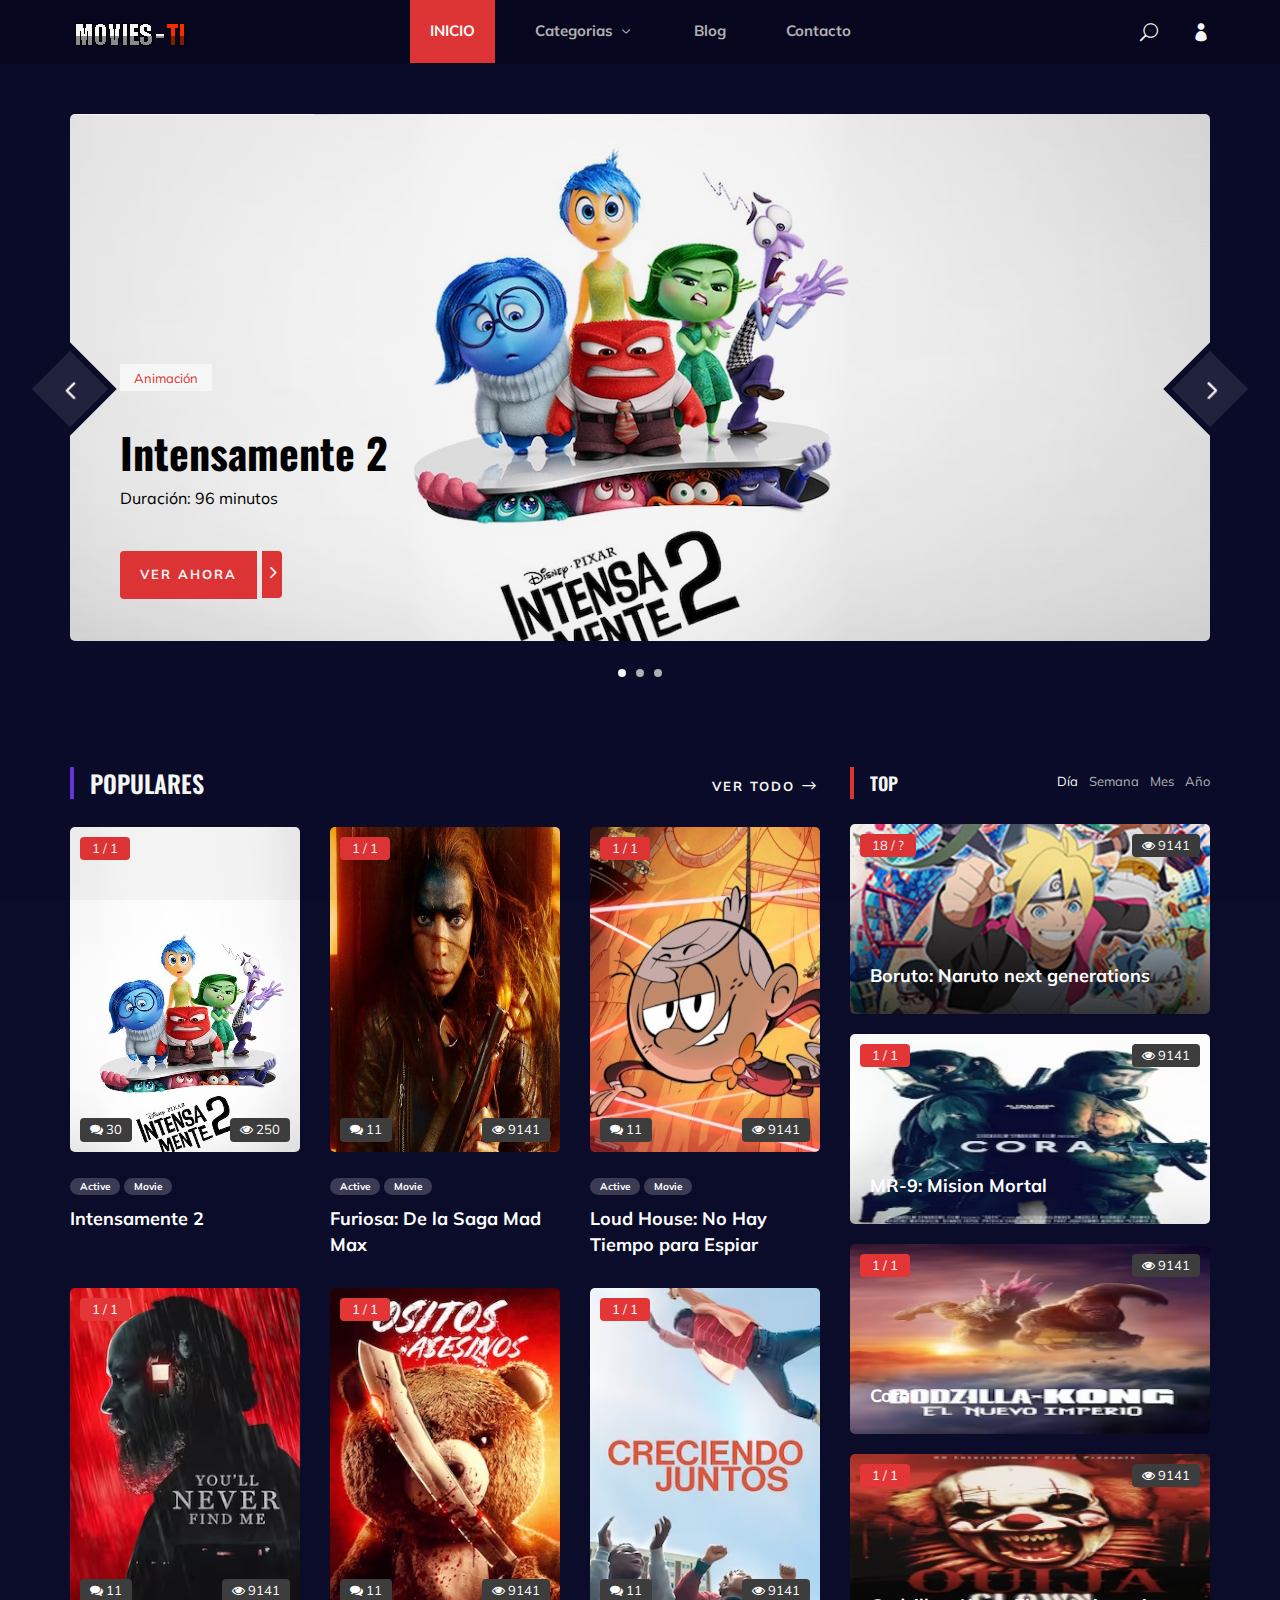
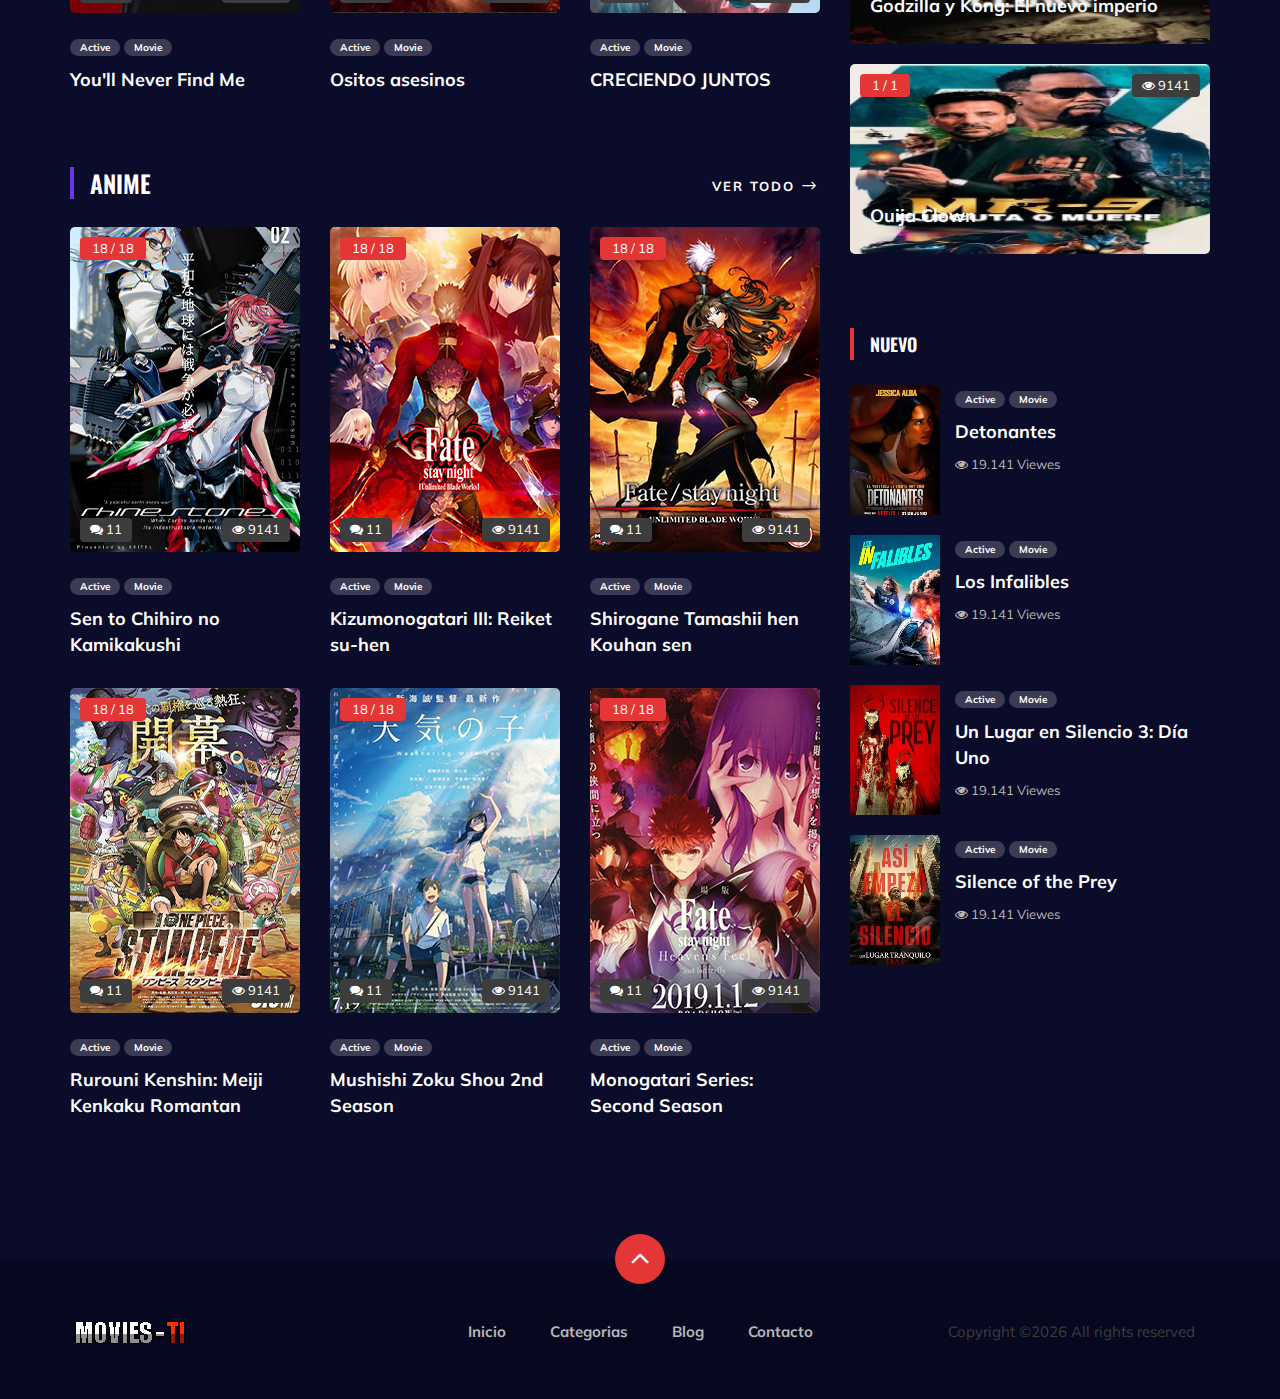
<file: index.html>
<!DOCTYPE html>
<html lang="zxx">

<head>
    <meta charset="UTF-8">
    <meta name="description" content="Anime Template">
    <meta name="keywords" content="Anime, unica, creative, html">
    <meta name="viewport" content="width=device-width, initial-scale=1.0">
    <meta http-equiv="X-UA-Compatible" content="ie=edge">
    <title>Pelicula - TI</title>
    <link rel="icon" href="img/ti.png" type="image/x-icon">

    <!-- Google Font -->
    <link href="https://fonts.googleapis.com/css2?family=Oswald:wght@300;400;500;600;700&display=swap" rel="stylesheet">
    <link href="https://fonts.googleapis.com/css2?family=Mulish:wght@300;400;500;600;700;800;900&display=swap"
    rel="stylesheet">

    <!-- Css Styles -->
    <link rel="stylesheet" href="css/bootstrap.min.css" type="text/css">
    <link rel="stylesheet" href="css/font-awesome.min.css" type="text/css">
    <link rel="stylesheet" href="css/elegant-icons.css" type="text/css">
    <link rel="stylesheet" href="css/plyr.css" type="text/css">
    <link rel="stylesheet" href="css/nice-select.css" type="text/css">
    <link rel="stylesheet" href="css/owl.carousel.min.css" type="text/css">
    <link rel="stylesheet" href="css/slicknav.min.css" type="text/css">
    <link rel="stylesheet" href="css/style.css" type="text/css">
</head>

<body>
    <!-- Page Preloder -->
    <div id="preloder">
        <div class="loader"></div>
    </div>

    <!-- Header Section Begin -->
    <header class="header">
        <div class="container">
            <div class="row">
                <div class="col-lg-2">
                    <div class="header__logo">
                        <a href="./index.html">
                            <img src="img/logo.png" alt="">
                        </a>
                    </div>
                </div>
                <div class="col-lg-8">
                    <div class="header__nav">
                        <nav class="header__menu mobile-menu">
                            <ul>
                                <li class="active"><a href="./index.html">INICIO</a></li>
                                <li><a href="./categories.html">Categorias <span class="arrow_carrot-down"></span></a>
                                    <ul class="dropdown">
                                        <li><a href="./categories.html">Categories</a></li>
                                        <li><a href="./anime-details.html">Anime Detalles</a></li>
                                        <li><a href="./signup.html">Registro</a></li>
                                        <li><a href="./login.html">Iniciar sesion</a></li>
                                    </ul>
                                </li>
                                <li><a href="./blog.html">Blog</a></li>
                                <li><a href="#">Contacto</a></li>
                            </ul>
                        </nav>
                    </div>
                </div>
                <div class="col-lg-2">
                    <div class="header__right">
                        <a href="#" class="search-switch"><span class="icon_search"></span></a>
                        <a href="./login.html"><span class="icon_profile"></span></a>
                    </div>
                </div>
            </div>
            <div id="mobile-menu-wrap"></div>
        </div>
    </header>
    <!-- Header End -->

    <!-- Hero Section Begin -->
    <section class="hero">
        <div class="container">
            <div class="hero__slider owl-carousel">
                <div class="hero__items set-bg" data-setbg="img/hero/hero-1.jpg">
                    <div class="row">
                        <div class="col-lg-6">
                            <div class="hero__text">
                                <Sdiv class="label">Animación</Sdiv>
                                <h2 style="color: black;">Intensamente 2</h2>
                                <p style="color: black;">Duración: 96 minutos</p>
                                <a href="#"><span>Ver ahora</span> <i class="fa fa-angle-right"></i></a>
                            </div>
                        </div>
                    </div>
                </div>
                <div class="hero__items set-bg" data-setbg="img/hero/hero-2.jpg">
                    <div class="row">
                        <div class="col-lg-6">
                            <div class="hero__text">
                                <div class="label">Acción/Aventura</div>
                                <h2>Furiosa: De la Saga Mad Max</h2>
                                <p>Duración: 2h 28 minutos</p>
                                <a href="#"><span>Ver ahora</span> <i class="fa fa-angle-right"></i></a>
                            </div>
                        </div>
                    </div>
                </div>
                <div class="hero__items set-bg" data-setbg="img/hero/hero-3.jpg">
                    <div class="row">
                        <div class="col-lg-6">
                            <div class="hero__text">
                                <div class="label">Animación/Acción</div>
                                <h2>Loud House: No Hay Tiempo para Espiar</h2>
                                <p>Duración: 1h 21 minutos</p>
                                <a href="#"><span>Ver ahora</span> <i class="fa fa-angle-right"></i></a>
                            </div>
                        </div>
                    </div>
                </div>
            </div>
        </div>
    </section>
    <!-- Hero Section End -->

    <!-- Product Section Begin -->
    <section class="product spad">
        <div class="container">
            <div class="row">
                <div class="col-lg-8">
                    <div class="trending__product">
                        <div class="row">
                            <div class="col-lg-8 col-md-8 col-sm-8">
                                <div class="section-title">
                                    <h4>Populares</h4>
                                </div>
                            </div>
                            <div class="col-lg-4 col-md-4 col-sm-4">
                                <div class="btn__all">
                                    <a href="#" class="primary-btn">Ver todo<span class="arrow_right"></span></a>
                                </div>
                            </div>
                        </div>
                        <div class="row">
                            <div class="col-lg-4 col-md-6 col-sm-6">
                                <div class="product__item">
                                    <div class="product__item__pic set-bg" data-setbg="img/trending/trend-1.jpg">
                                        <div class="ep">1 / 1</div>
                                        <div class="comment"><i class="fa fa-comments"></i> 30</div>
                                        <div class="view"><i class="fa fa-eye"></i> 250</div>
                                    </div>
                                    <div class="product__item__text">
                                        <ul>
                                            <li>Active</li>
                                            <li>Movie</li>
                                        </ul>
                                        <h5><a href="#">Intensamente 2</a></h5>
                                    </div>
                                </div>
                            </div>
                            <div class="col-lg-4 col-md-6 col-sm-6">
                                <div class="product__item">
                                    <div class="product__item__pic set-bg" data-setbg="img/trending/trend-2.jpg">
                                        <div class="ep">1 / 1</div>
                                        <div class="comment"><i class="fa fa-comments"></i> 11</div>
                                        <div class="view"><i class="fa fa-eye"></i> 9141</div>
                                    </div>
                                    <div class="product__item__text">
                                        <ul>
                                            <li>Active</li>
                                            <li>Movie</li>
                                        </ul>
                                        <h5><a href="#">Furiosa: De la Saga Mad Max</a></h5>
                                    </div>
                                </div>
                            </div>
                            <div class="col-lg-4 col-md-6 col-sm-6">
                                <div class="product__item">
                                    <div class="product__item__pic set-bg" data-setbg="img/trending/trend-3.jpg">
                                        <div class="ep">1 / 1</div>
                                        <div class="comment"><i class="fa fa-comments"></i> 11</div>
                                        <div class="view"><i class="fa fa-eye"></i> 9141</div>
                                    </div>
                                    <div class="product__item__text">
                                        <ul>
                                            <li>Active</li>
                                            <li>Movie</li>
                                        </ul>
                                        <h5><a href="#">Loud House: No Hay Tiempo para Espiar</a></h5>
                                    </div>
                                </div>
                            </div>
                            <div class="col-lg-4 col-md-6 col-sm-6">
                                <div class="product__item">
                                    <div class="product__item__pic set-bg" data-setbg="img/trending/trend-4.jpg">
                                        <div class="ep">1 / 1</div>
                                        <div class="comment"><i class="fa fa-comments"></i> 11</div>
                                        <div class="view"><i class="fa fa-eye"></i> 9141</div>
                                    </div>
                                    <div class="product__item__text">
                                        <ul>
                                            <li>Active</li>
                                            <li>Movie</li>
                                        </ul>
                                        <h5><a href="#">You'll Never Find Me</a></h5>
                                    </div>
                                </div>
                            </div>
                            <div class="col-lg-4 col-md-6 col-sm-6">
                                <div class="product__item">
                                    <div class="product__item__pic set-bg" data-setbg="img/trending/trend-5.jpg">
                                        <div class="ep">1 / 1</div>
                                        <div class="comment"><i class="fa fa-comments"></i> 11</div>
                                        <div class="view"><i class="fa fa-eye"></i> 9141</div>
                                    </div>
                                    <div class="product__item__text">
                                        <ul>
                                            <li>Active</li>
                                            <li>Movie</li>
                                        </ul>
                                        <h5><a href="#">Ositos asesinos</a></h5>
                                    </div>
                                </div>
                            </div>
                            <div class="col-lg-4 col-md-6 col-sm-6">
                                <div class="product__item">
                                    <div class="product__item__pic set-bg" data-setbg="img/trending/trend-6.jpg">
                                        <div class="ep">1 / 1</div>
                                        <div class="comment"><i class="fa fa-comments"></i> 11</div>
                                        <div class="view"><i class="fa fa-eye"></i> 9141</div>
                                    </div>
                                    <div class="product__item__text">
                                        <ul>
                                            <li>Active</li>
                                            <li>Movie</li>
                                        </ul>
                                        <h5><a href="#">CRECIENDO JUNTOS</a></h5>
                                    </div>
                                </div>
                            </div>
                        </div>
                    </div>
                    <div class="popular__product">
                        <div class="row">
                            <div class="col-lg-8 col-md-8 col-sm-8">
                                <div class="section-title">
                                    <h4>ANIME</h4>
                                </div>
                            </div>
                            <div class="col-lg-4 col-md-4 col-sm-4">
                                <div class="btn__all">
                                    <a href="#" class="primary-btn">Ver todo<span class="arrow_right"></span></a>
                                </div>
                            </div>
                        </div>
                        <div class="row">
                            <div class="col-lg-4 col-md-6 col-sm-6">
                                <div class="product__item">
                                    <div class="product__item__pic set-bg" data-setbg="img/popular/popular-1.jpg">
                                        <div class="ep">18 / 18</div>
                                        <div class="comment"><i class="fa fa-comments"></i> 11</div>
                                        <div class="view"><i class="fa fa-eye"></i> 9141</div>
                                    </div>
                                    <div class="product__item__text">
                                        <ul>
                                            <li>Active</li>
                                            <li>Movie</li>
                                        </ul>
                                        <h5><a href="#">Sen to Chihiro no Kamikakushi</a></h5>
                                    </div>
                                </div>
                            </div>
                            <div class="col-lg-4 col-md-6 col-sm-6">
                                <div class="product__item">
                                    <div class="product__item__pic set-bg" data-setbg="img/popular/popular-2.jpg">
                                        <div class="ep">18 / 18</div>
                                        <div class="comment"><i class="fa fa-comments"></i> 11</div>
                                        <div class="view"><i class="fa fa-eye"></i> 9141</div>
                                    </div>
                                    <div class="product__item__text">
                                        <ul>
                                            <li>Active</li>
                                            <li>Movie</li>
                                        </ul>
                                        <h5><a href="#">Kizumonogatari III: Reiket su-hen</a></h5>
                                    </div>
                                </div>
                            </div>
                            <div class="col-lg-4 col-md-6 col-sm-6">
                                <div class="product__item">
                                    <div class="product__item__pic set-bg" data-setbg="img/popular/popular-3.jpg">
                                        <div class="ep">18 / 18</div>
                                        <div class="comment"><i class="fa fa-comments"></i> 11</div>
                                        <div class="view"><i class="fa fa-eye"></i> 9141</div>
                                    </div>
                                    <div class="product__item__text">
                                        <ul>
                                            <li>Active</li>
                                            <li>Movie</li>
                                        </ul>
                                        <h5><a href="#">Shirogane Tamashii hen Kouhan sen</a></h5>
                                    </div>
                                </div>
                            </div>
                            <div class="col-lg-4 col-md-6 col-sm-6">
                                <div class="product__item">
                                    <div class="product__item__pic set-bg" data-setbg="img/popular/popular-4.jpg">
                                        <div class="ep">18 / 18</div>
                                        <div class="comment"><i class="fa fa-comments"></i> 11</div>
                                        <div class="view"><i class="fa fa-eye"></i> 9141</div>
                                    </div>
                                    <div class="product__item__text">
                                        <ul>
                                            <li>Active</li>
                                            <li>Movie</li>
                                        </ul>
                                        <h5><a href="#">Rurouni Kenshin: Meiji Kenkaku Romantan</a></h5>
                                    </div>
                                </div>
                            </div>
                            <div class="col-lg-4 col-md-6 col-sm-6">
                                <div class="product__item">
                                    <div class="product__item__pic set-bg" data-setbg="img/popular/popular-5.jpg">
                                        <div class="ep">18 / 18</div>
                                        <div class="comment"><i class="fa fa-comments"></i> 11</div>
                                        <div class="view"><i class="fa fa-eye"></i> 9141</div>
                                    </div>
                                    <div class="product__item__text">
                                        <ul>
                                            <li>Active</li>
                                            <li>Movie</li>
                                        </ul>
                                        <h5><a href="#">Mushishi Zoku Shou 2nd Season</a></h5>
                                    </div>
                                </div>
                            </div>
                            <div class="col-lg-4 col-md-6 col-sm-6">
                                <div class="product__item">
                                    <div class="product__item__pic set-bg" data-setbg="img/popular/popular-6.jpg">
                                        <div class="ep">18 / 18</div>
                                        <div class="comment"><i class="fa fa-comments"></i> 11</div>
                                        <div class="view"><i class="fa fa-eye"></i> 9141</div>
                                    </div>
                                    <div class="product__item__text">
                                        <ul>
                                            <li>Active</li>
                                            <li>Movie</li>
                                        </ul>
                                        <h5><a href="#">Monogatari Series: Second Season</a></h5>
                                    </div>
                                </div>
                            </div>
                        </div>
                    </div>
                                  </div>
                <div class="col-lg-4 col-md-6 col-sm-8">
                    <div class="product__sidebar">
                        <div class="product__sidebar__view">
                            <div class="section-title">
                                <h5>Top</h5>
                            </div>
                            <ul class="filter__controls">
                                <li class="active" data-filter="*">Día</li>
                                <li data-filter=".week">Semana</li>
                                <li data-filter=".month">Mes</li>
                                <li data-filter=".years">Año</li>
                            </ul>
                            <div class="filter__gallery">
                                <div class="product__sidebar__view__item set-bg mix day years"
                                data-setbg="img/sidebar/tv-1.jpg">
                                <div class="ep">18 / ?</div>
                                <div class="view"><i class="fa fa-eye"></i> 9141</div>
                                <h5><a href="#">Boruto: Naruto next generations</a></h5>
                            </div>
                            <div class="product__sidebar__view__item set-bg mix month week"
                            data-setbg="img/sidebar/tv-2.jpg">
                            <div class="ep">1 / 1</div>
                            <div class="view"><i class="fa fa-eye"></i> 9141</div>
                            <h5><a href="#">MR-9: Mision Mortal</a></h5>
                        </div>
                        <div class="product__sidebar__view__item set-bg mix week years"
                        data-setbg="img/sidebar/tv-3.jpg">
                        <div class="ep">1 / 1</div>
                        <div class="view"><i class="fa fa-eye"></i> 9141</div>
                        <h5><a href="#">Cora</a></h5>
                    </div>
                    <div class="product__sidebar__view__item set-bg mix years month"
                    data-setbg="img/sidebar/tv-4.jpg">
                    <div class="ep">1 / 1</div>
                    <div class="view"><i class="fa fa-eye"></i> 9141</div>
                    <h5><a href="#">Godzilla y Kong: El nuevo imperio</a></h5>
                </div>
                <div class="product__sidebar__view__item set-bg mix day"
                data-setbg="img/sidebar/tv-5.jpg">
                <div class="ep">1 / 1</div>
                <div class="view"><i class="fa fa-eye"></i> 9141</div>
                <h5><a href="#">Ouija Clown</a></h5>
            </div>
        </div>
    </div>
    <div class="product__sidebar__comment">
        <div class="section-title">
            <h5>Nuevo</h5>
        </div>
        <div class="product__sidebar__comment__item">
            <div class="product__sidebar__comment__item__pic">
                <img src="img/sidebar/comment-1.jpg" alt="">
            </div>
            <div class="product__sidebar__comment__item__text">
                <ul>
                    <li>Active</li>
                    <li>Movie</li>
                </ul>
                <h5><a href="#">Detonantes</a></h5>
                <span><i class="fa fa-eye"></i> 19.141 Viewes</span>
            </div>
        </div>
        <div class="product__sidebar__comment__item">
            <div class="product__sidebar__comment__item__pic">
                <img src="img/sidebar/comment-2.jpg" alt="">
            </div>
            <div class="product__sidebar__comment__item__text">
                <ul>
                    <li>Active</li>
                    <li>Movie</li>
                </ul>
                <h5><a href="#">Los Infalibles</a></h5>
                <span><i class="fa fa-eye"></i> 19.141 Viewes</span>
            </div>
        </div>
        <div class="product__sidebar__comment__item">
            <div class="product__sidebar__comment__item__pic">
                <img src="img/sidebar/comment-3.jpg" alt="">
            </div>
            <div class="product__sidebar__comment__item__text">
                <ul>
                    <li>Active</li>
                    <li>Movie</li>
                </ul>
                <h5><a href="#">Un Lugar en Silencio 3: Día Uno</a></h5>
                <span><i class="fa fa-eye"></i> 19.141 Viewes</span>
            </div>
        </div>
        <div class="product__sidebar__comment__item">
            <div class="product__sidebar__comment__item__pic">
                <img src="img/sidebar/comment-4.jpg" alt="">
            </div>
            <div class="product__sidebar__comment__item__text">
                <ul>
                    <li>Active</li>
                    <li>Movie</li>
                </ul>
                <h5><a href="#">Silence of the Prey</a></h5>
                <span><i class="fa fa-eye"></i> 19.141 Viewes</span>
            </div>
        </div>
    </div>
</div>
</div>
</div>
</div>
</section>
<!-- Product Section End -->

<!-- Footer Section Begin -->
<footer class="footer">
    <div class="page-up">
        <a href="#" id="scrollToTopButton"><span class="arrow_carrot-up"></span></a>
    </div>
    <div class="container">
        <div class="row">
            <div class="col-lg-3">
                <div class="footer__logo">
                    <a href="./index.html"><img src="img/logo.png" alt=""></a>
                </div>
            </div>
            <div class="col-lg-6">
                <div class="footer__nav">
                    <ul>
                        <li class="active"><a href="./index.html">Inicio</a></li>
                        <li><a href="./categories.html">Categorias</a></li>
                        <li><a href="./blog.html">Blog</a></li>
                        <li><a href="#">Contacto</a></li>
                    </ul>
                </div>
            </div>
            <div class="col-lg-3">
                <p>Copyright &copy;<script>document.write(new Date().getFullYear());</script> All rights reserved</p>
              </div>
          </div>
      </div>
  </footer>
  <!-- Footer Section End -->

  <!-- Search model Begin -->
  <div class="search-model">
    <div class="h-100 d-flex align-items-center justify-content-center">
        <div class="search-close-switch"><i class="icon_close"></i></div>
        <form class="search-model-form">
            <input type="text" id="search-input" placeholder="Search here.....">
        </form>
    </div>
</div>
<!-- Search model end -->

<!-- Js Plugins -->
<script src="js/jquery-3.3.1.min.js"></script>
<script src="js/bootstrap.min.js"></script>
<script src="js/player.js"></script>
<script src="js/jquery.nice-select.min.js"></script>
<script src="js/mixitup.min.js"></script>
<script src="js/jquery.slicknav.js"></script>
<script src="js/owl.carousel.min.js"></script>
<script src="js/main.js"></script>


</body>

</html>
</file>
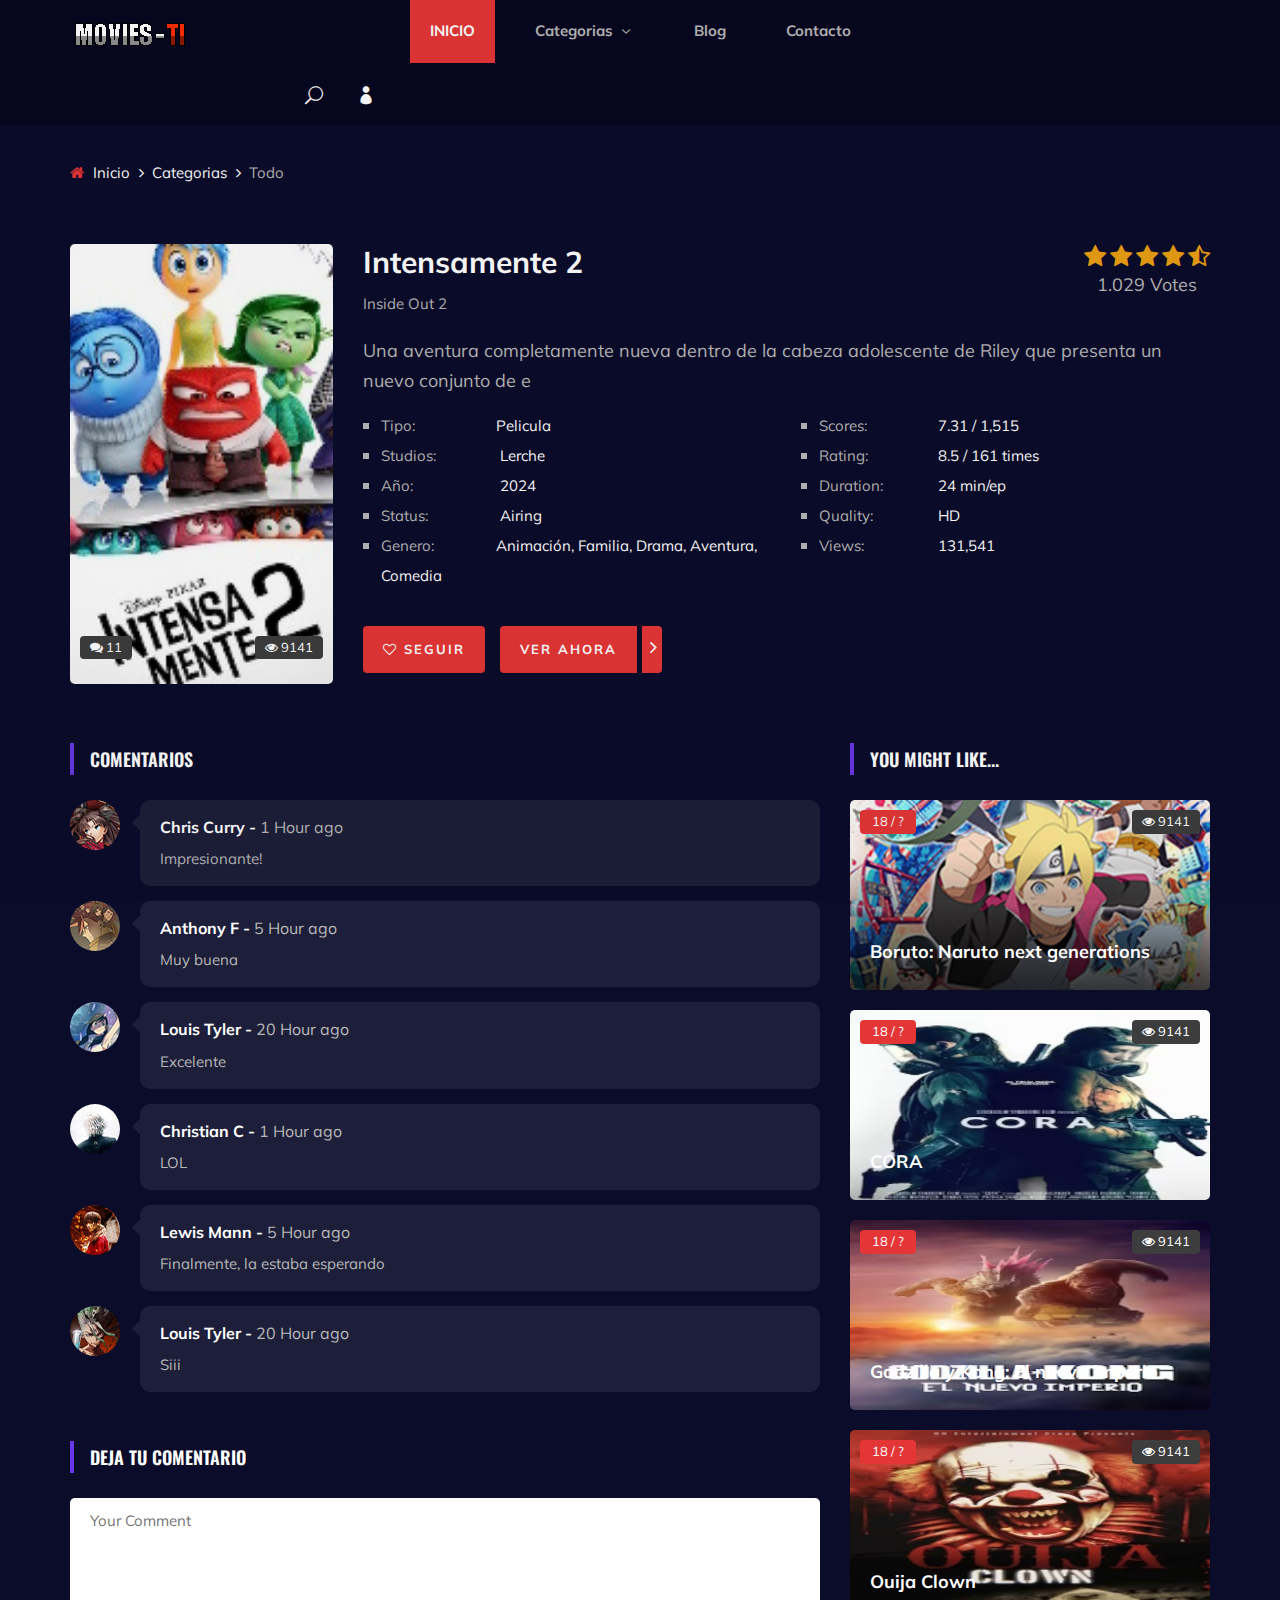
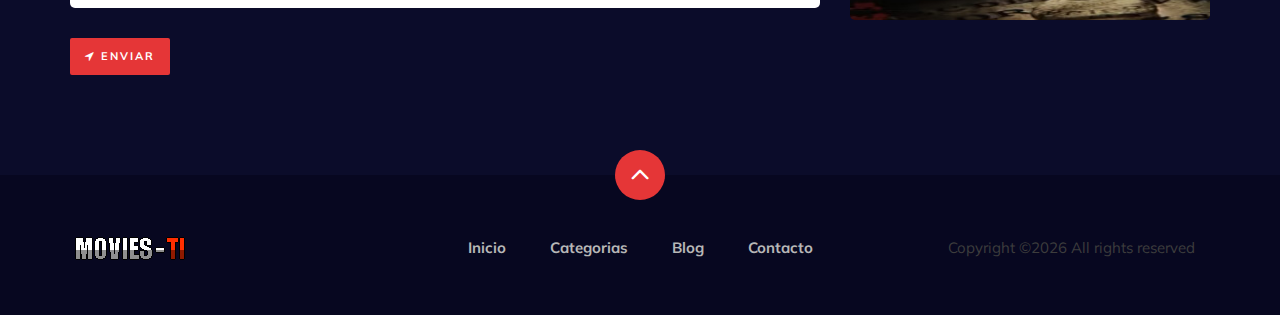
<file: anime-details.html>
<!DOCTYPE html>
<html lang="zxx">

<head>
    <meta charset="UTF-8">
    <meta name="description" content="Anime Template">
    <meta name="keywords" content="Anime, unica, creative, html">
    <meta name="viewport" content="width=device-width, initial-scale=1.0">
    <meta http-equiv="X-UA-Compatible" content="ie=edge">
    <title>Pelicula - TI</title>
    <link rel="icon" href="img/ti.png" type="image/x-icon">

    <!-- Google Font -->
    <link href="https://fonts.googleapis.com/css2?family=Oswald:wght@300;400;500;600;700&display=swap" rel="stylesheet">
    <link href="https://fonts.googleapis.com/css2?family=Mulish:wght@300;400;500;600;700;800;900&display=swap"
    rel="stylesheet">

    <!-- Css Styles -->
    <link rel="stylesheet" href="css/bootstrap.min.css" type="text/css">
    <link rel="stylesheet" href="css/font-awesome.min.css" type="text/css">
    <link rel="stylesheet" href="css/elegant-icons.css" type="text/css">
    <link rel="stylesheet" href="css/plyr.css" type="text/css">
    <link rel="stylesheet" href="css/nice-select.css" type="text/css">
    <link rel="stylesheet" href="css/owl.carousel.min.css" type="text/css">
    <link rel="stylesheet" href="css/slicknav.min.css" type="text/css">
    <link rel="stylesheet" href="css/style.css" type="text/css">
</head>

<body>
    <!-- Page Preloder -->
    <div id="preloder">
        <div class="loader"></div>
    </div>

    <!-- Header Section Begin -->
    <header class="header">
        <div class="container">
            <div class="row">
                <div class="col-lg-2">
                    <div class="header__logo">
                        <a href="./index.html">
                            <img src="img/logo.png" alt="">
                        </a>
                    </div>
                </div>
                <div class="col-lg-8">
                    <div class="header__nav">
                        <nav class="header__menu mobile-menu">
                            <ul>
                                <li class="active"><a href="./index.html">INICIO</a></li>
                                <li><a href="./categories.html">Categorias <span class="arrow_carrot-down"></span></a>
                                    <ul class="dropdown">
                                        <li><a href="./categories.html">Categories</a></li>
                                        <li><a href="./anime-details.html">Anime Detalles</a></li>

                                        <li><a href="./signup.html">Registro</a></li>
                                        <li><a href="./login.html">Iniciar sesion</a></li>
                                    </ul>
                                </li>
                                <li><a href="./blog.html">Blog</a></li>
                                <li><a href="#">Contacto</a></li>
                            </ul>
                        </nav>
                    </div>
                <div class="col-lg-2">
                    <div class="header__right">
                        <a href="#" class="search-switch"><span class="icon_search"></span></a>
                        <a href="./login.html"><span class="icon_profile"></span></a>
                    </div>
                </div>
            </div>
            <div id="mobile-menu-wrap"></div>
        </div>
    </header>
    <!-- Header End -->

    <!-- Breadcrumb Begin -->
    <div class="breadcrumb-option">
        <div class="container">
            <div class="row">
                <div class="col-lg-12">
                    <div class="breadcrumb__links">
                        <a href="./index.html"><i class="fa fa-home"></i> Inicio</a>
                        <a href="./categories.html">Categorias</a>
                        <span>Todo</span>
                    </div>
                </div>
            </div>
        </div>
    </div>
    <!-- Breadcrumb End -->

    <!-- Anime Section Begin -->
    <section class="anime-details spad">
        <div class="container">
            <div class="anime__details__content">
                <div class="row">
                    <div class="col-lg-3">
                        <div class="anime__details__pic set-bg" data-setbg="img/anime/details-pic.jpg">
                            <div class="comment"><i class="fa fa-comments"></i> 11</div>
                            <div class="view"><i class="fa fa-eye"></i> 9141</div>
                        </div>
                    </div>
                    <div class="col-lg-9">
                        <div class="anime__details__text">
                            <div class="anime__details__title">
                                <h3>Intensamente 2</h3>
                                <span>Inside Out 2</span>
                            </div>
                            <div class="anime__details__rating">
                                <div class="rating">
                                    <a href="#"><i class="fa fa-star"></i></a>
                                    <a href="#"><i class="fa fa-star"></i></a>
                                    <a href="#"><i class="fa fa-star"></i></a>
                                    <a href="#"><i class="fa fa-star"></i></a>
                                    <a href="#"><i class="fa fa-star-half-o"></i></a>
                                </div>
                                <span>1.029 Votes</span>
                            </div>
                            <p>Una aventura completamente nueva dentro de la cabeza adolescente de Riley que presenta un nuevo conjunto de e</p>
                            <div class="anime__details__widget">
                                <div class="row">
                                    <div class="col-lg-6 col-md-6">
                                        <ul>
                                            <li><span>Tipo:</span>Pelicula</li>
                                            <li><span>Studios:</span> Lerche</li>
                                            <li><span>Año:</span> 2024</li>
                                            <li><span>Status:</span> Airing</li>
                                            <li><span>Genero:</span>Animación, Familia, Drama, Aventura, Comedia</li>
                                        </ul>
                                    </div>
                                    <div class="col-lg-6 col-md-6">
                                        <ul>
                                            <li><span>Scores:</span> 7.31 / 1,515</li>
                                            <li><span>Rating:</span> 8.5 / 161 times</li>
                                            <li><span>Duration:</span> 24 min/ep</li>
                                            <li><span>Quality:</span> HD</li>
                                            <li><span>Views:</span> 131,541</li>
                                        </ul>
                                    </div>
                                </div>
                            </div>
                            <div class="anime__details__btn">
                                <a href="#" class="follow-btn"><i class="fa fa-heart-o"></i> Seguir</a>
                                <a href="#" class="watch-btn"><span>Ver ahora</span> <i
                                    class="fa fa-angle-right"></i></a>
                                </div>
                            </div>
                        </div>
                    </div>
                </div>
                <div class="row">
                    <div class="col-lg-8 col-md-8">
                        <div class="anime__details__review">
                            <div class="section-title">
                                <h5>Comentarios</h5>
                            </div>
                            <div class="anime__review__item">
                                <div class="anime__review__item__pic">
                                    <img src="img/anime/review-1.jpg" alt="">
                                </div>
                                <div class="anime__review__item__text">
                                    <h6>Chris Curry - <span>1 Hour ago</span></h6>
                                    <p>Impresionante!</p>
                                </div>
                            </div>
                            <div class="anime__review__item">
                                <div class="anime__review__item__pic">
                                    <img src="img/anime/review-2.jpg" alt="">
                                </div>
                                <div class="anime__review__item__text">
                                    <h6>Anthony F - <span>5 Hour ago</span></h6>
                                    <p>Muy buena</p>
                                </div>
                            </div>
                            <div class="anime__review__item">
                                <div class="anime__review__item__pic">
                                    <img src="img/anime/review-3.jpg" alt="">
                                </div>
                                <div class="anime__review__item__text">
                                    <h6>Louis Tyler - <span>20 Hour ago</span></h6>
                                    <p>Excelente</p>
                                </div>
                            </div>
                            <div class="anime__review__item">
                                <div class="anime__review__item__pic">
                                    <img src="img/anime/review-4.jpg" alt="">
                                </div>
                                <div class="anime__review__item__text">
                                    <h6>Christian C - <span>1 Hour ago</span></h6>
                                    <p>LOL</p>
                                </div>
                            </div>
                            <div class="anime__review__item">
                                <div class="anime__review__item__pic">
                                    <img src="img/anime/review-5.jpg" alt="">
                                </div>
                                <div class="anime__review__item__text">
                                    <h6>Lewis Mann - <span>5 Hour ago</span></h6>
                                    <p>Finalmente, la estaba esperando</p>
                                </div>
                            </div>
                            <div class="anime__review__item">
                                <div class="anime__review__item__pic">
                                    <img src="img/anime/review-6.jpg" alt="">
                                </div>
                                <div class="anime__review__item__text">
                                    <h6>Louis Tyler - <span>20 Hour ago</span></h6>
                                    <p>Siii</p>
                                </div>
                            </div>
                        </div>
                        <div class="anime__details__form">
                            <div class="section-title">
                                <h5>Deja tu comentario</h5>
                            </div>
                            <form action="#">
                                <textarea placeholder="Your Comment"></textarea>
                                <button type="submit"><i class="fa fa-location-arrow"></i> Enviar</button>
                            </form>
                        </div>
                    </div>
                    <div class="col-lg-4 col-md-4">
                        <div class="anime__details__sidebar">
                            <div class="section-title">
                                <h5>you might like...</h5>
                            </div>
                            <div class="product__sidebar__view__item set-bg" data-setbg="img/sidebar/tv-1.jpg">
                                <div class="ep">18 / ?</div>
                                <div class="view"><i class="fa fa-eye"></i> 9141</div>
                                <h5><a href="#">Boruto: Naruto next generations</a></h5>
                            </div>
                            <div class="product__sidebar__view__item set-bg" data-setbg="img/sidebar/tv-2.jpg">
                                <div class="ep">18 / ?</div>
                                <div class="view"><i class="fa fa-eye"></i> 9141</div>
                                <h5><a href="#">CORA</a></h5>
                            </div>
                            <div class="product__sidebar__view__item set-bg" data-setbg="img/sidebar/tv-3.jpg">
                                <div class="ep">18 / ?</div>
                                <div class="view"><i class="fa fa-eye"></i> 9141</div>
                                <h5><a href="#">Godzilla y Kong: El nuevo imperio</a></h5>
                            </div>
                            <div class="product__sidebar__view__item set-bg" data-setbg="img/sidebar/tv-4.jpg">
                                <div class="ep">18 / ?</div>
                                <div class="view"><i class="fa fa-eye"></i> 9141</div>
                                <h5><a href="#">Ouija Clown</a></h5>
                            </div>
                        </div>
                    </div>
                </div>
            </div>
        </section>
        <!-- Anime Section End -->

        <!-- Footer Section Begin -->
        <footer class="footer">
            <div class="page-up">
                <a href="#" id="scrollToTopButton"><span class="arrow_carrot-up"></span></a>
            </div>
            <div class="container">
                <div class="row">
                    <div class="col-lg-3">
                        <div class="footer__logo">
                            <a href="./index.html"><img src="img/logo.png" alt=""></a>
                        </div>
                    </div>
                    <div class="col-lg-6">
                        <div class="footer__nav">
                            <ul>
                                <li class="active"><a href="./index.html">Inicio</a></li>
                                <li><a href="./categories.html">Categorias</a></li>
                                <li><a href="./blog.html">Blog</a></li>
                                <li><a href="#">Contacto</a></li>
                            </ul>
                        </div>
                    </div>
                    <div class="col-lg-3">
                        <p>Copyright &copy;<script>document.write(new Date().getFullYear());</script> All rights reserved</p>
                      </div>
                  </div>
              </div>
          </footer>
          <!-- Footer Section End -->

          <!-- Search model Begin -->
          <div class="search-model">
            <div class="h-100 d-flex align-items-center justify-content-center">
                <div class="search-close-switch"><i class="icon_close"></i></div>
                <form class="search-model-form">
                    <input type="text" id="search-input" placeholder="Search here.....">
                </form>
            </div>
        </div>
        <!-- Search model end -->

        <!-- Js Plugins -->
        <script src="js/jquery-3.3.1.min.js"></script>
        <script src="js/bootstrap.min.js"></script>
        <script src="js/player.js"></script>
        <script src="js/jquery.nice-select.min.js"></script>
        <script src="js/mixitup.min.js"></script>
        <script src="js/jquery.slicknav.js"></script>
        <script src="js/owl.carousel.min.js"></script>
        <script src="js/main.js"></script>

    </body>

    </html>
</file>
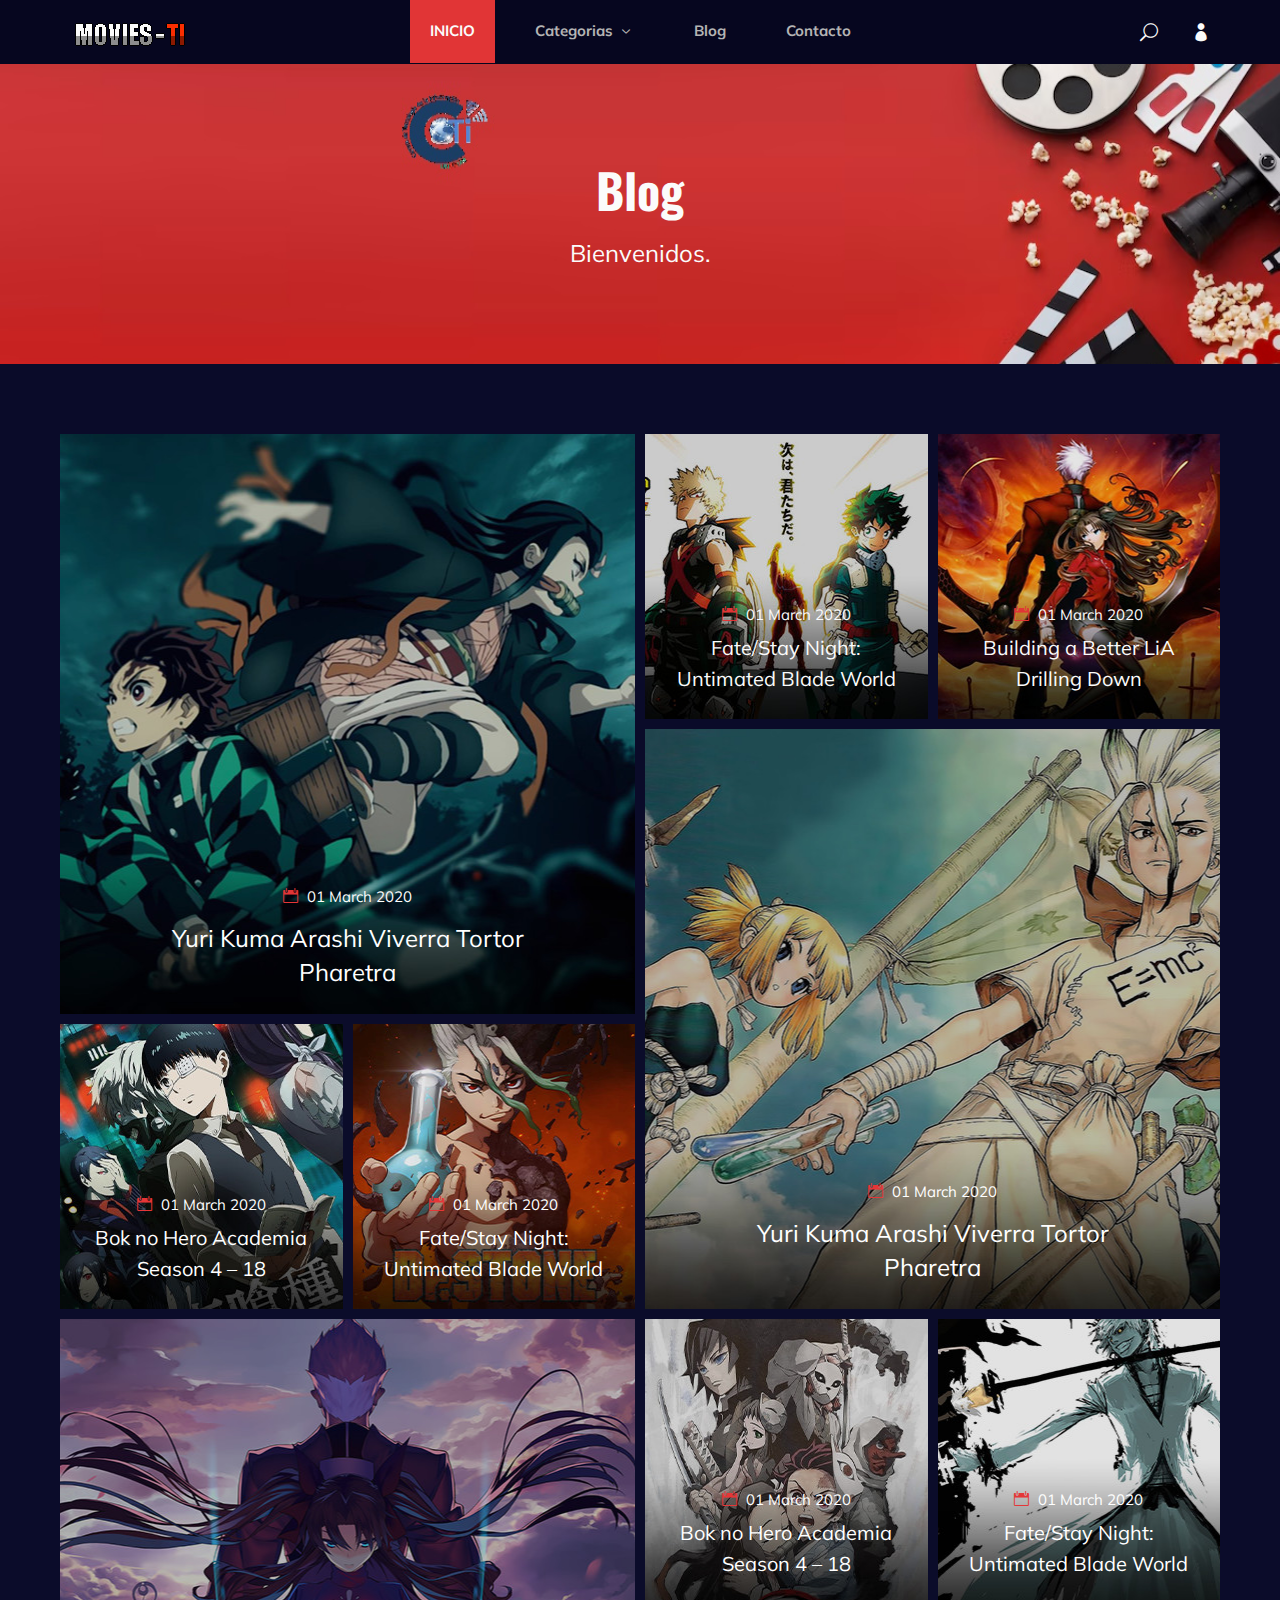
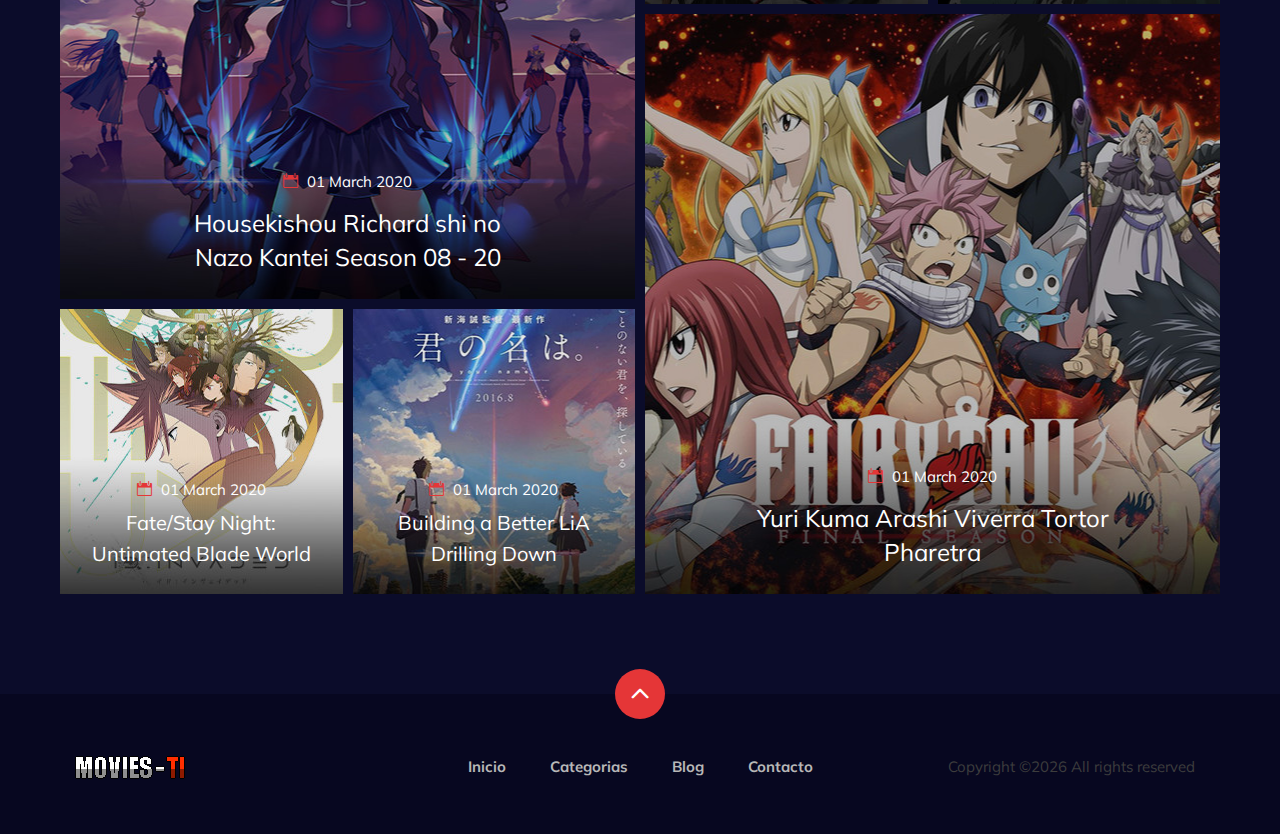
<file: blog.html>
<!DOCTYPE html>
<html lang="zxx">

<head>
    <meta charset="UTF-8">
    <meta name="description" content="Anime Template">
    <meta name="keywords" content="Anime, unica, creative, html">
    <meta name="viewport" content="width=device-width, initial-scale=1.0">
    <meta http-equiv="X-UA-Compatible" content="ie=edge">
    <title>Pelicula - TI</title>
    <link rel="icon" href="img/ti.png" type="image/x-icon">

    <!-- Google Font -->
    <link href="https://fonts.googleapis.com/css2?family=Oswald:wght@300;400;500;600;700&display=swap" rel="stylesheet">
    <link href="https://fonts.googleapis.com/css2?family=Mulish:wght@300;400;500;600;700;800;900&display=swap"
    rel="stylesheet">

    <!-- Css Styles -->
    <link rel="stylesheet" href="css/bootstrap.min.css" type="text/css">
    <link rel="stylesheet" href="css/font-awesome.min.css" type="text/css">
    <link rel="stylesheet" href="css/elegant-icons.css" type="text/css">
    <link rel="stylesheet" href="css/plyr.css" type="text/css">
    <link rel="stylesheet" href="css/nice-select.css" type="text/css">
    <link rel="stylesheet" href="css/owl.carousel.min.css" type="text/css">
    <link rel="stylesheet" href="css/slicknav.min.css" type="text/css">
    <link rel="stylesheet" href="css/style.css" type="text/css">
</head>

<body>
    <!-- Page Preloder -->
    <div id="preloder">
        <div class="loader"></div>
    </div>

    <!-- Header Section Begin -->
    <header class="header">
        <div class="container">
            <div class="row">
                <div class="col-lg-2">
                    <div class="header__logo">
                        <a href="./index.html">
                            <img src="img/logo.png" alt="">
                        </a>
                    </div>
                </div>
                <div class="col-lg-8">
                    <div class="header__nav">
                        <nav class="header__menu mobile-menu">
                            <ul>
                                <li class="active"><a href="./index.html">INICIO</a></li>
                                <li><a href="./categories.html">Categorias <span class="arrow_carrot-down"></span></a>
                                    <ul class="dropdown">
                                        <li><a href="./categories.html">Categories</a></li>
                                        <li><a href="./anime-details.html">Anime Detalles</a></li>

                                        <li><a href="./signup.html">Registro</a></li>
                                        <li><a href="./login.html">Iniciar sesion</a></li>
                                    </ul>
                                </li>
                                <li><a href="./blog.html">Blog</a></li>
                                <li><a href="#">Contacto</a></li>
                            </ul>
                        </nav>
                    </div>
                </div>
                <div class="col-lg-2">
                    <div class="header__right">
                        <a href="#" class="search-switch"><span class="icon_search"></span></a>
                        <a href="./login.html"><span class="icon_profile"></span></a>
                    </div>
                </div>
            </div>
            <div id="mobile-menu-wrap"></div>
        </div>
    </header>
    <!-- Header End -->

    <!-- Normal Breadcrumb Begin -->
    <section class="normal-breadcrumb set-bg" data-setbg="img/normal-breadcrumb.jpg">
        <div class="container">
            <div class="row">
                <div class="col-lg-12 text-center">
                    <div class="normal__breadcrumb__text">
                        <h2>Blog</h2>
                        <p>Bienvenidos.</p>
                    </div>
                </div>
            </div>
        </div>
    </section>
    <!-- Normal Breadcrumb End -->

    <!-- Blog Section Begin -->
    <section class="blog spad">
        <div class="container">
            <div class="row">
                <div class="col-lg-6">
                    <div class="row">
                        <div class="col-lg-12">
                            <div class="blog__item set-bg" data-setbg="img/blog/blog-1.jpg">
                                <div class="blog__item__text">
                                    <p><span class="icon_calendar"></span> 01 March 2020</p>
                                    <h4><a href="#">Yuri Kuma Arashi Viverra Tortor Pharetra</a></h4>
                                </div>
                            </div>
                        </div>
                        <div class="col-lg-6 col-md-6 col-sm-6">
                            <div class="blog__item small__item set-bg" data-setbg="img/blog/blog-4.jpg">
                                <div class="blog__item__text">
                                    <p><span class="icon_calendar"></span> 01 March 2020</p>
                                    <h4><a href="#">Bok no Hero Academia Season 4 – 18</a></h4>
                                </div>
                            </div>
                        </div>
                        <div class="col-lg-6 col-md-6 col-sm-6">
                            <div class="blog__item small__item set-bg" data-setbg="img/blog/blog-5.jpg">
                                <div class="blog__item__text">
                                    <p><span class="icon_calendar"></span> 01 March 2020</p>
                                    <h4><a href="#">Fate/Stay Night: Untimated Blade World</a></h4>
                                </div>
                            </div>
                        </div>
                        <div class="col-lg-12">
                            <div class="blog__item set-bg" data-setbg="img/blog/blog-7.jpg">
                                <div class="blog__item__text">
                                    <p><span class="icon_calendar"></span> 01 March 2020</p>
                                    <h4><a href="#">Housekishou Richard shi no Nazo Kantei Season 08 - 20</a></h4>
                                </div>
                            </div>
                        </div>
                        <div class="col-lg-6 col-md-6 col-sm-6">
                            <div class="blog__item small__item set-bg" data-setbg="img/blog/blog-10.jpg">
                                <div class="blog__item__text">
                                    <p><span class="icon_calendar"></span> 01 March 2020</p>
                                    <h4><a href="#">Fate/Stay Night: Untimated Blade World</a></h4>
                                </div>
                            </div>
                        </div>
                        <div class="col-lg-6 col-md-6 col-sm-6">
                            <div class="blog__item small__item set-bg" data-setbg="img/blog/blog-11.jpg">
                                <div class="blog__item__text">
                                    <p><span class="icon_calendar"></span> 01 March 2020</p>
                                    <h4><a href="#">Building a Better LiA Drilling Down</a></h4>
                                </div>
                            </div>
                        </div>
                    </div>
                </div>
                <div class="col-lg-6">
                    <div class="row">
                        <div class="col-lg-6 col-md-6 col-sm-6">
                            <div class="blog__item small__item set-bg" data-setbg="img/blog/blog-2.jpg">
                                <div class="blog__item__text">
                                    <p><span class="icon_calendar"></span> 01 March 2020</p>
                                    <h4><a href="#">Fate/Stay Night: Untimated Blade World</a></h4>
                                </div>
                            </div>
                        </div>
                        <div class="col-lg-6 col-md-6 col-sm-6">
                            <div class="blog__item small__item set-bg" data-setbg="img/blog/blog-3.jpg">
                                <div class="blog__item__text">
                                    <p><span class="icon_calendar"></span> 01 March 2020</p>
                                    <h4><a href="#">Building a Better LiA Drilling Down</a></h4>
                                </div>
                            </div>
                        </div>
                        <div class="col-lg-12">
                            <div class="blog__item set-bg" data-setbg="img/blog/blog-6.jpg">
                                <div class="blog__item__text">
                                    <p><span class="icon_calendar"></span> 01 March 2020</p>
                                    <h4><a href="#">Yuri Kuma Arashi Viverra Tortor Pharetra</a></h4>
                                </div>
                            </div>
                        </div>
                        <div class="col-lg-6 col-md-6 col-sm-6">
                            <div class="blog__item small__item set-bg" data-setbg="img/blog/blog-8.jpg">
                                <div class="blog__item__text">
                                    <p><span class="icon_calendar"></span> 01 March 2020</p>
                                    <h4><a href="#">Bok no Hero Academia Season 4 – 18</a></h4>
                                </div>
                            </div>
                        </div>
                        <div class="col-lg-6 col-md-6 col-sm-6">
                            <div class="blog__item small__item set-bg" data-setbg="img/blog/blog-9.jpg">
                                <div class="blog__item__text">
                                    <p><span class="icon_calendar"></span> 01 March 2020</p>
                                    <h4><a href="#">Fate/Stay Night: Untimated Blade World</a></h4>
                                </div>
                            </div>
                        </div>
                        <div class="col-lg-12">
                            <div class="blog__item set-bg" data-setbg="img/blog/blog-12.jpg">
                                <div class="blog__item__text">
                                    <p><span class="icon_calendar"></span> 01 March 2020</p>
                                    <h4><a href="#">Yuri Kuma Arashi Viverra Tortor Pharetra</a></h4>
                                </div>
                            </div>
                        </div>
                    </div>
                </div>
            </div>
        </div>
    </section>
    <!-- Blog Section End -->

    <!-- Footer Section Begin -->
    <footer class="footer">
        <div class="page-up">
            <a href="#" id="scrollToTopButton"><span class="arrow_carrot-up"></span></a>
        </div>
        <div class="container">
            <div class="row">
                <div class="col-lg-3">
                    <div class="footer__logo">
                        <a href="./index.html"><img src="img/logo.png" alt=""></a>
                    </div>
                </div>
                <div class="col-lg-6">
                    <div class="footer__nav">
                        <ul>
                            <li class="active"><a href="./index.html">Inicio</a></li>
                            <li><a href="./categories.html">Categorias</a></li>
                            <li><a href="./blog.html">Blog</a></li>
                            <li><a href="#">Contacto</a></li>
                        </ul>
                    </div>
                </div>
                <div class="col-lg-3">
                    <p>Copyright &copy;<script>document.write(new Date().getFullYear());</script> All rights reserved</p>
                  </div>
              </div>
          </div>
      </footer>
      <!-- Footer Section End -->

      <!-- Search model Begin -->
      <div class="search-model">
        <div class="h-100 d-flex align-items-center justify-content-center">
            <div class="search-close-switch"><i class="icon_close"></i></div>
            <form class="search-model-form">
                <input type="text" id="search-input" placeholder="Search here.....">
            </form>
        </div>
    </div>
    <!-- Search model end -->

    <!-- Js Plugins -->
    <script src="js/jquery-3.3.1.min.js"></script>
    <script src="js/bootstrap.min.js"></script>
    <script src="js/player.js"></script>
    <script src="js/jquery.nice-select.min.js"></script>
    <script src="js/mixitup.min.js"></script>
    <script src="js/jquery.slicknav.js"></script>
    <script src="js/owl.carousel.min.js"></script>
    <script src="js/main.js"></script>

</body>

</html>
</file>
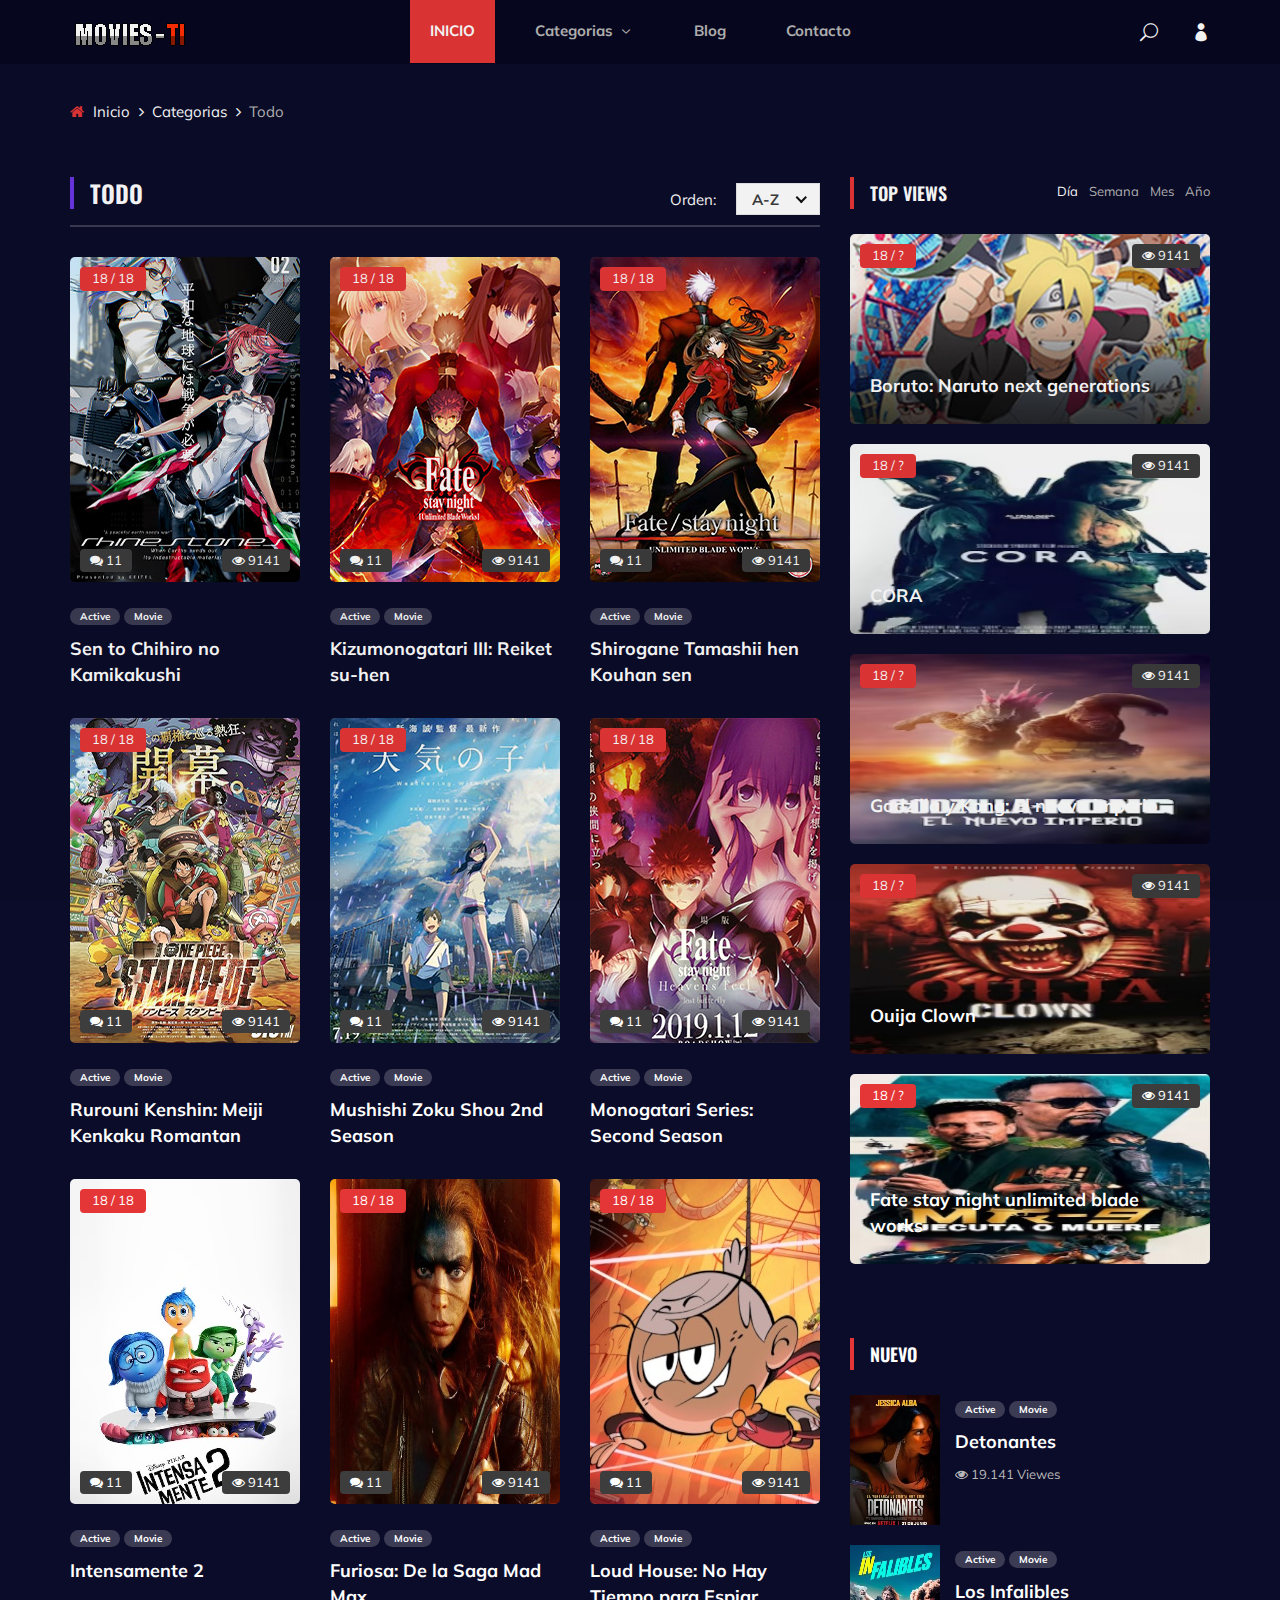
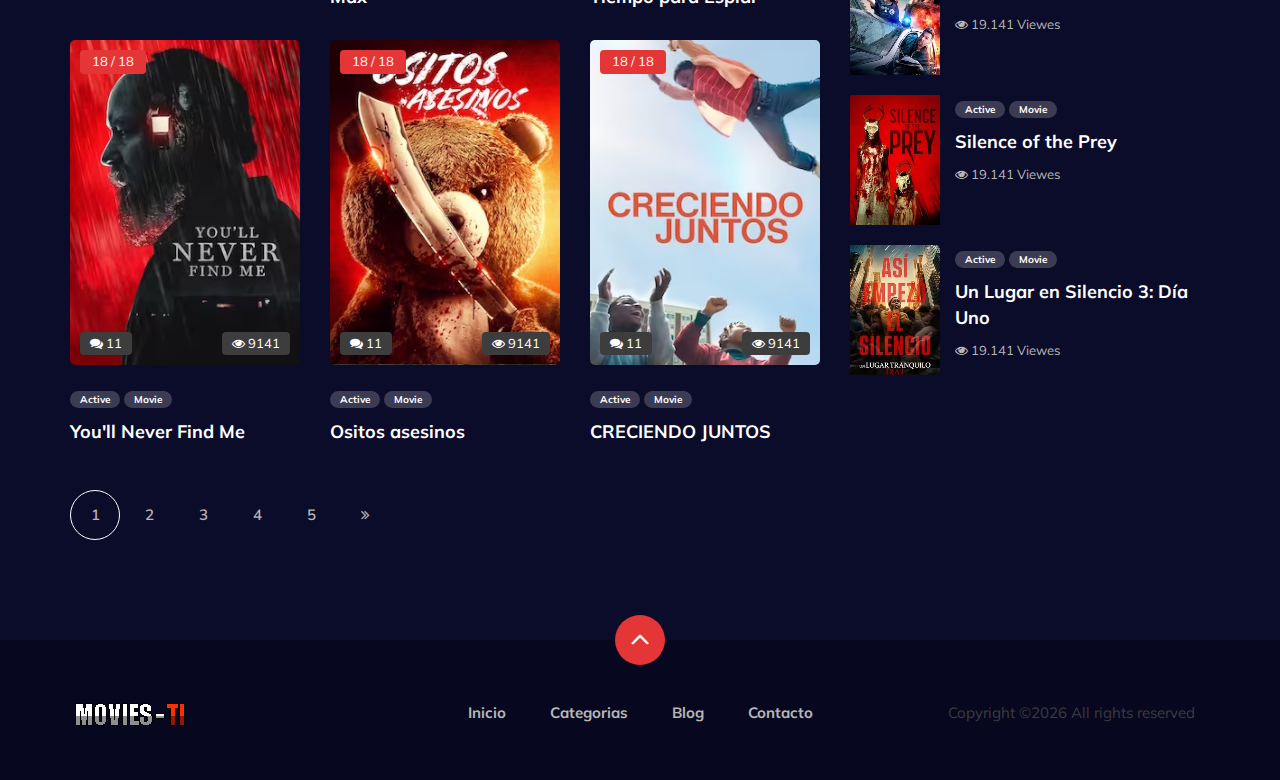
<file: categories.html>
<!DOCTYPE html>
<html lang="zxx">

<head>
    <meta charset="UTF-8">
    <meta name="description" content="Anime Template">
    <meta name="keywords" content="Anime, unica, creative, html">
    <meta name="viewport" content="width=device-width, initial-scale=1.0">
    <meta http-equiv="X-UA-Compatible" content="ie=edge">
    <title>Pelicula - TI</title>
    <link rel="icon" href="img/ti.png" type="image/x-icon">
    <!-- Google Font -->
    <link href="https://fonts.googleapis.com/css2?family=Oswald:wght@300;400;500;600;700&display=swap" rel="stylesheet">
    <link href="https://fonts.googleapis.com/css2?family=Mulish:wght@300;400;500;600;700;800;900&display=swap"
    rel="stylesheet">

    <!-- Css Styles -->
    <link rel="stylesheet" href="css/bootstrap.min.css" type="text/css">
    <link rel="stylesheet" href="css/font-awesome.min.css" type="text/css">
    <link rel="stylesheet" href="css/elegant-icons.css" type="text/css">
    <link rel="stylesheet" href="css/plyr.css" type="text/css">
    <link rel="stylesheet" href="css/nice-select.css" type="text/css">
    <link rel="stylesheet" href="css/owl.carousel.min.css" type="text/css">
    <link rel="stylesheet" href="css/slicknav.min.css" type="text/css">
    <link rel="stylesheet" href="css/style.css" type="text/css">
</head>

<body>
    <!-- Page Preloder -->
    <div id="preloder">
        <div class="loader"></div>
    </div>

    <!-- Header Section Begin -->
    <header class="header">
        <div class="container">
            <div class="row">
                <div class="col-lg-2">
                    <div class="header__logo">
                        <a href="./index.html">
                            <img src="img/logo.png" alt="">
                        </a>
                    </div>
                </div>
                <div class="col-lg-8">
                    <div class="header__nav">
                        <nav class="header__menu mobile-menu">
                            <ul>
                                <li class="active"><a href="./index.html">INICIO</a></li>
                                <li><a href="./categories.html">Categorias <span class="arrow_carrot-down"></span></a>
                                    <ul class="dropdown">
                                        <li><a href="./categories.html">Categorias</a></li>
                                        <li><a href="./anime-details.html">Anime Detalles</a></li>
        
                                        <li><a href="./signup.html">Registro</a></li>
                                        <li><a href="./login.html">Iniciar sesion</a></li>
                                    </ul>
                                </li>
                                <li><a href="./blog.html">Blog</a></li>
                                <li><a href="#">Contacto</a></li>
                            </ul>
                        </nav>
                    </div>
                </div>
                <div class="col-lg-2">
                    <div class="header__right">
                        <a href="#" class="search-switch"><span class="icon_search"></span></a>
                        <a href="./login.html"><span class="icon_profile"></span></a>
                    </div>
                </div>
            </div>
            <div id="mobile-menu-wrap"></div>
        </div>
    </header>
    <!-- Header End -->

    <!-- Breadcrumb Begin -->
    <div class="breadcrumb-option">
        <div class="container">
            <div class="row">
                <div class="col-lg-12">
                    <div class="breadcrumb__links">
                        <a href="./index.html"><i class="fa fa-home"></i> Inicio</a>
                        <a href="./categories.html">Categorias</a>
                        <span>Todo</span>
                    </div>
                </div>
            </div>
        </div>
    </div>
    <!-- Breadcrumb End -->

    <!-- Product Section Begin -->
    <section class="product-page spad">
        <div class="container">
            <div class="row">
                <div class="col-lg-8">
                    <div class="product__page__content">
                        <div class="product__page__title">
                            <div class="row">
                                <div class="col-lg-8 col-md-8 col-sm-6">
                                    <div class="section-title">
                                        <h4>Todo</h4>
                                    </div>
                                </div>
                                <div class="col-lg-4 col-md-4 col-sm-6">
                                    <div class="product__page__filter">
                                        <p>Orden:</p>
                                        <select>
                                            <option value="">A-Z</option>
                                            <option value="">1-10</option>
                                            <option value="">10-50</option>
                                        </select>
                                    </div>
                                </div>
                            </div>
                        </div>
                        <div class="row">
                            <div class="col-lg-4 col-md-6 col-sm-6">
                                <div class="product__item">
                                    <div class="product__item__pic set-bg" data-setbg="img/popular/popular-1.jpg">
                                        <div class="ep">18 / 18</div>
                                        <div class="comment"><i class="fa fa-comments"></i> 11</div>
                                        <div class="view"><i class="fa fa-eye"></i> 9141</div>
                                    </div>
                                    <div class="product__item__text">
                                        <ul>
                                            <li>Active</li>
                                            <li>Movie</li>
                                        </ul>
                                        <h5><a href="#">Sen to Chihiro no Kamikakushi</a></h5>
                                    </div>
                                </div>
                            </div>
                            <div class="col-lg-4 col-md-6 col-sm-6">
                                <div class="product__item">
                                    <div class="product__item__pic set-bg" data-setbg="img/popular/popular-2.jpg">
                                        <div class="ep">18 / 18</div>
                                        <div class="comment"><i class="fa fa-comments"></i> 11</div>
                                        <div class="view"><i class="fa fa-eye"></i> 9141</div>
                                    </div>
                                    <div class="product__item__text">
                                        <ul>
                                            <li>Active</li>
                                            <li>Movie</li>
                                        </ul>
                                        <h5><a href="#">Kizumonogatari III: Reiket su-hen</a></h5>
                                    </div>
                                </div>
                            </div>
                            <div class="col-lg-4 col-md-6 col-sm-6">
                                <div class="product__item">
                                    <div class="product__item__pic set-bg" data-setbg="img/popular/popular-3.jpg">
                                        <div class="ep">18 / 18</div>
                                        <div class="comment"><i class="fa fa-comments"></i> 11</div>
                                        <div class="view"><i class="fa fa-eye"></i> 9141</div>
                                    </div>
                                    <div class="product__item__text">
                                        <ul>
                                            <li>Active</li>
                                            <li>Movie</li>
                                        </ul>
                                        <h5><a href="#">Shirogane Tamashii hen Kouhan sen</a></h5>
                                    </div>
                                </div>
                            </div>
                            <div class="col-lg-4 col-md-6 col-sm-6">
                                <div class="product__item">
                                    <div class="product__item__pic set-bg" data-setbg="img/popular/popular-4.jpg">
                                        <div class="ep">18 / 18</div>
                                        <div class="comment"><i class="fa fa-comments"></i> 11</div>
                                        <div class="view"><i class="fa fa-eye"></i> 9141</div>
                                    </div>
                                    <div class="product__item__text">
                                        <ul>
                                            <li>Active</li>
                                            <li>Movie</li>
                                        </ul>
                                        <h5><a href="#">Rurouni Kenshin: Meiji Kenkaku Romantan</a></h5>
                                    </div>
                                </div>
                            </div>
                            <div class="col-lg-4 col-md-6 col-sm-6">
                                <div class="product__item">
                                    <div class="product__item__pic set-bg" data-setbg="img/popular/popular-5.jpg">
                                        <div class="ep">18 / 18</div>
                                        <div class="comment"><i class="fa fa-comments"></i> 11</div>
                                        <div class="view"><i class="fa fa-eye"></i> 9141</div>
                                    </div>
                                    <div class="product__item__text">
                                        <ul>
                                            <li>Active</li>
                                            <li>Movie</li>
                                        </ul>
                                        <h5><a href="#">Mushishi Zoku Shou 2nd Season</a></h5>
                                    </div>
                                </div>
                            </div>
                            <div class="col-lg-4 col-md-6 col-sm-6">
                                <div class="product__item">
                                    <div class="product__item__pic set-bg" data-setbg="img/popular/popular-6.jpg">
                                        <div class="ep">18 / 18</div>
                                        <div class="comment"><i class="fa fa-comments"></i> 11</div>
                                        <div class="view"><i class="fa fa-eye"></i> 9141</div>
                                    </div>
                                    <div class="product__item__text">
                                        <ul>
                                            <li>Active</li>
                                            <li>Movie</li>
                                        </ul>
                                        <h5><a href="#">Monogatari Series: Second Season</a></h5>
                                    </div>
                                </div>
                            </div>
                           
                            <div class="col-lg-4 col-md-6 col-sm-6">
                                <div class="product__item">
                                    <div class="product__item__pic set-bg" data-setbg="img/trending/trend-1.jpg">
                                        <div class="ep">18 / 18</div>
                                        <div class="comment"><i class="fa fa-comments"></i> 11</div>
                                        <div class="view"><i class="fa fa-eye"></i> 9141</div>
                                    </div>
                                    <div class="product__item__text">
                                        <ul>
                                            <li>Active</li>
                                            <li>Movie</li>
                                        </ul>
                                        <h5><a href="#">Intensamente 2</a></h5>
                                    </div>
                                </div>
                            </div>
                            <div class="col-lg-4 col-md-6 col-sm-6">
                                <div class="product__item">
                                    <div class="product__item__pic set-bg" data-setbg="img/trending/trend-2.jpg">
                                        <div class="ep">18 / 18</div>
                                        <div class="comment"><i class="fa fa-comments"></i> 11</div>
                                        <div class="view"><i class="fa fa-eye"></i> 9141</div>
                                    </div>
                                    <div class="product__item__text">
                                        <ul>
                                            <li>Active</li>
                                            <li>Movie</li>
                                        </ul>
                                        <h5><a href="#">Furiosa: De la Saga Mad Max</a></h5>
                                    </div>
                                </div>
                            </div>
                            <div class="col-lg-4 col-md-6 col-sm-6">
                                <div class="product__item">
                                    <div class="product__item__pic set-bg" data-setbg="img/trending/trend-3.jpg">
                                        <div class="ep">18 / 18</div>
                                        <div class="comment"><i class="fa fa-comments"></i> 11</div>
                                        <div class="view"><i class="fa fa-eye"></i> 9141</div>
                                    </div>
                                    <div class="product__item__text">
                                        <ul>
                                            <li>Active</li>
                                            <li>Movie</li>
                                        </ul>
                                        <h5><a href="#">Loud House: No Hay Tiempo para Espiar</a></h5>
                                    </div>
                                </div>
                            </div>
                            <div class="col-lg-4 col-md-6 col-sm-6">
                                <div class="product__item">
                                    <div class="product__item__pic set-bg" data-setbg="img/trending/trend-4.jpg">
                                        <div class="ep">18 / 18</div>
                                        <div class="comment"><i class="fa fa-comments"></i> 11</div>
                                        <div class="view"><i class="fa fa-eye"></i> 9141</div>
                                    </div>
                                    <div class="product__item__text">
                                        <ul>
                                            <li>Active</li>
                                            <li>Movie</li>
                                        </ul>
                                        <h5><a href="#">You'll Never Find Me</a></h5>
                                    </div>
                                </div>
                            </div>
                            <div class="col-lg-4 col-md-6 col-sm-6">
                                <div class="product__item">
                                    <div class="product__item__pic set-bg" data-setbg="img/trending/trend-5.jpg">
                                        <div class="ep">18 / 18</div>
                                        <div class="comment"><i class="fa fa-comments"></i> 11</div>
                                        <div class="view"><i class="fa fa-eye"></i> 9141</div>
                                    </div>
                                    <div class="product__item__text">
                                        <ul>
                                            <li>Active</li>
                                            <li>Movie</li>
                                        </ul>
                                        <h5><a href="#">Ositos asesinos</a></h5>
                                    </div>
                                </div>
                            </div>
                            <div class="col-lg-4 col-md-6 col-sm-6">
                                <div class="product__item">
                                    <div class="product__item__pic set-bg" data-setbg="img/trending/trend-6.jpg">
                                        <div class="ep">18 / 18</div>
                                        <div class="comment"><i class="fa fa-comments"></i> 11</div>
                                        <div class="view"><i class="fa fa-eye"></i> 9141</div>
                                    </div>
                                    <div class="product__item__text">
                                        <ul>
                                            <li>Active</li>
                                            <li>Movie</li>
                                        </ul>
                                        <h5><a href="#">CRECIENDO JUNTOS</a></h5>
                                    </div>
                                </div>
                            </div>
                        </div>
                    </div>
                    <div class="product__pagination">
                        <a href="#" class="current-page">1</a>
                        <a href="#">2</a>
                        <a href="#">3</a>
                        <a href="#">4</a>
                        <a href="#">5</a>
                        <a href="#"><i class="fa fa-angle-double-right"></i></a>
                    </div>
                </div>
                <div class="col-lg-4 col-md-6 col-sm-8">
                    <div class="product__sidebar">
                        <div class="product__sidebar__view">
                            <div class="section-title">
                                <h5>Top Views</h5>
                            </div>
                            <ul class="filter__controls">
                                <li class="active" data-filter="*">Día</li>
                                <li data-filter=".week">Semana</li>
                                <li data-filter=".month">Mes</li>
                                <li data-filter=".years">Año</li>
                            </ul>
                            <div class="filter__gallery">
                                <div class="product__sidebar__view__item set-bg mix day years"
                                data-setbg="img/sidebar/tv-1.jpg">
                                <div class="ep">18 / ?</div>
                                <div class="view"><i class="fa fa-eye"></i> 9141</div>
                                <h5><a href="#">Boruto: Naruto next generations</a></h5>
                            </div>
                            <div class="product__sidebar__view__item set-bg mix month week"
                            data-setbg="img/sidebar/tv-2.jpg">
                            <div class="ep">18 / ?</div>
                            <div class="view"><i class="fa fa-eye"></i> 9141</div>
                            <h5><a href="#">CORA</a></h5>
                        </div>
                        <div class="product__sidebar__view__item set-bg mix week years"
                        data-setbg="img/sidebar/tv-3.jpg">
                        <div class="ep">18 / ?</div>
                        <div class="view"><i class="fa fa-eye"></i> 9141</div>
                        <h5><a href="#">Godzilla y Kong: El nuevo imperio</a></h5>
                    </div>
                    <div class="product__sidebar__view__item set-bg mix years month"
                    data-setbg="img/sidebar/tv-4.jpg">
                    <div class="ep">18 / ?</div>
                    <div class="view"><i class="fa fa-eye"></i> 9141</div>
                    <h5><a href="#">Ouija Clown</a></h5>
                </div>
                <div class="product__sidebar__view__item set-bg mix day"
                data-setbg="img/sidebar/tv-5.jpg">
                <div class="ep">18 / ?</div>
                <div class="view"><i class="fa fa-eye"></i> 9141</div>
                <h5><a href="#">Fate stay night unlimited blade works</a></h5>
            </div>
        </div>
    </div>
    <div class="product__sidebar__comment">
        <div class="section-title">
            <h5>Nuevo</h5>
        </div>
        <div class="product__sidebar__comment__item">
            <div class="product__sidebar__comment__item__pic">
                <img src="img/sidebar/comment-1.jpg" alt="">
            </div>
            <div class="product__sidebar__comment__item__text">
                <ul>
                    <li>Active</li>
                    <li>Movie</li>
                </ul>
                <h5><a href="#">Detonantes</a></h5>
                <span><i class="fa fa-eye"></i> 19.141 Viewes</span>
            </div>
        </div>
        <div class="product__sidebar__comment__item">
            <div class="product__sidebar__comment__item__pic">
                <img src="img/sidebar/comment-2.jpg" alt="">
            </div>
            <div class="product__sidebar__comment__item__text">
                <ul>
                    <li>Active</li>
                    <li>Movie</li>
                </ul>
                <h5><a href="#">Los Infalibles</a></h5>
                <span><i class="fa fa-eye"></i> 19.141 Viewes</span>
            </div>
        </div>
        <div class="product__sidebar__comment__item">
            <div class="product__sidebar__comment__item__pic">
                <img src="img/sidebar/comment-3.jpg" alt="">
            </div>
            <div class="product__sidebar__comment__item__text">
                <ul>
                    <li>Active</li>
                    <li>Movie</li>
                </ul>
                <h5><a href="#">Silence of the Prey</a></h5>
                <span><i class="fa fa-eye"></i> 19.141 Viewes</span>
            </div>
        </div>
        <div class="product__sidebar__comment__item">
            <div class="product__sidebar__comment__item__pic">
                <img src="img/sidebar/comment-4.jpg" alt="">
            </div>
            <div class="product__sidebar__comment__item__text">
                <ul>
                    <li>Active</li>
                    <li>Movie</li>
                </ul>
                <h5><a href="#">Un Lugar en Silencio 3: Día Uno</a></h5>
                <span><i class="fa fa-eye"></i> 19.141 Viewes</span>
            </div>
        </div>
    </div>
</div>
</div>
</div>
</div>
</section>
<!-- Product Section End -->

<!-- Footer Section Begin -->
<footer class="footer">
    <div class="page-up">
        <a href="#" id="scrollToTopButton"><span class="arrow_carrot-up"></span></a>
    </div>
    <div class="container">
        <div class="row">
            <div class="col-lg-3">
                <div class="footer__logo">
                    <a href="./index.html"><img src="img/logo.png" alt=""></a>
                </div>
            </div>
            <div class="col-lg-6">
                <div class="footer__nav">
                    <ul>
                        <li class="active"><a href="./index.html">Inicio</a></li>
                        <li><a href="./categories.html">Categorias</a></li>
                        <li><a href="./blog.html">Blog</a></li>
                        <li><a href="#">Contacto</a></li>
                    </ul>
                </div>
            </div>
            <div class="col-lg-3">
                <p>Copyright &copy;<script>document.write(new Date().getFullYear());</script> All rights reserved</p>
              </div>
          </div>
      </div>
  </footer>
  <!-- Footer Section End -->

  <!-- Search model Begin -->
  <div class="search-model">
    <div class="h-100 d-flex align-items-center justify-content-center">
        <div class="search-close-switch"><i class="icon_close"></i></div>
        <form class="search-model-form">
            <input type="text" id="search-input" placeholder="Search here.....">
        </form>
    </div>
</div>
<!-- Search model end -->

<!-- Js Plugins -->
<script src="js/jquery-3.3.1.min.js"></script>
<script src="js/bootstrap.min.js"></script>
<script src="js/player.js"></script>
<script src="js/jquery.nice-select.min.js"></script>
<script src="js/mixitup.min.js"></script>
<script src="js/jquery.slicknav.js"></script>
<script src="js/owl.carousel.min.js"></script>
<script src="js/main.js"></script>

</body>

</html>
</file>
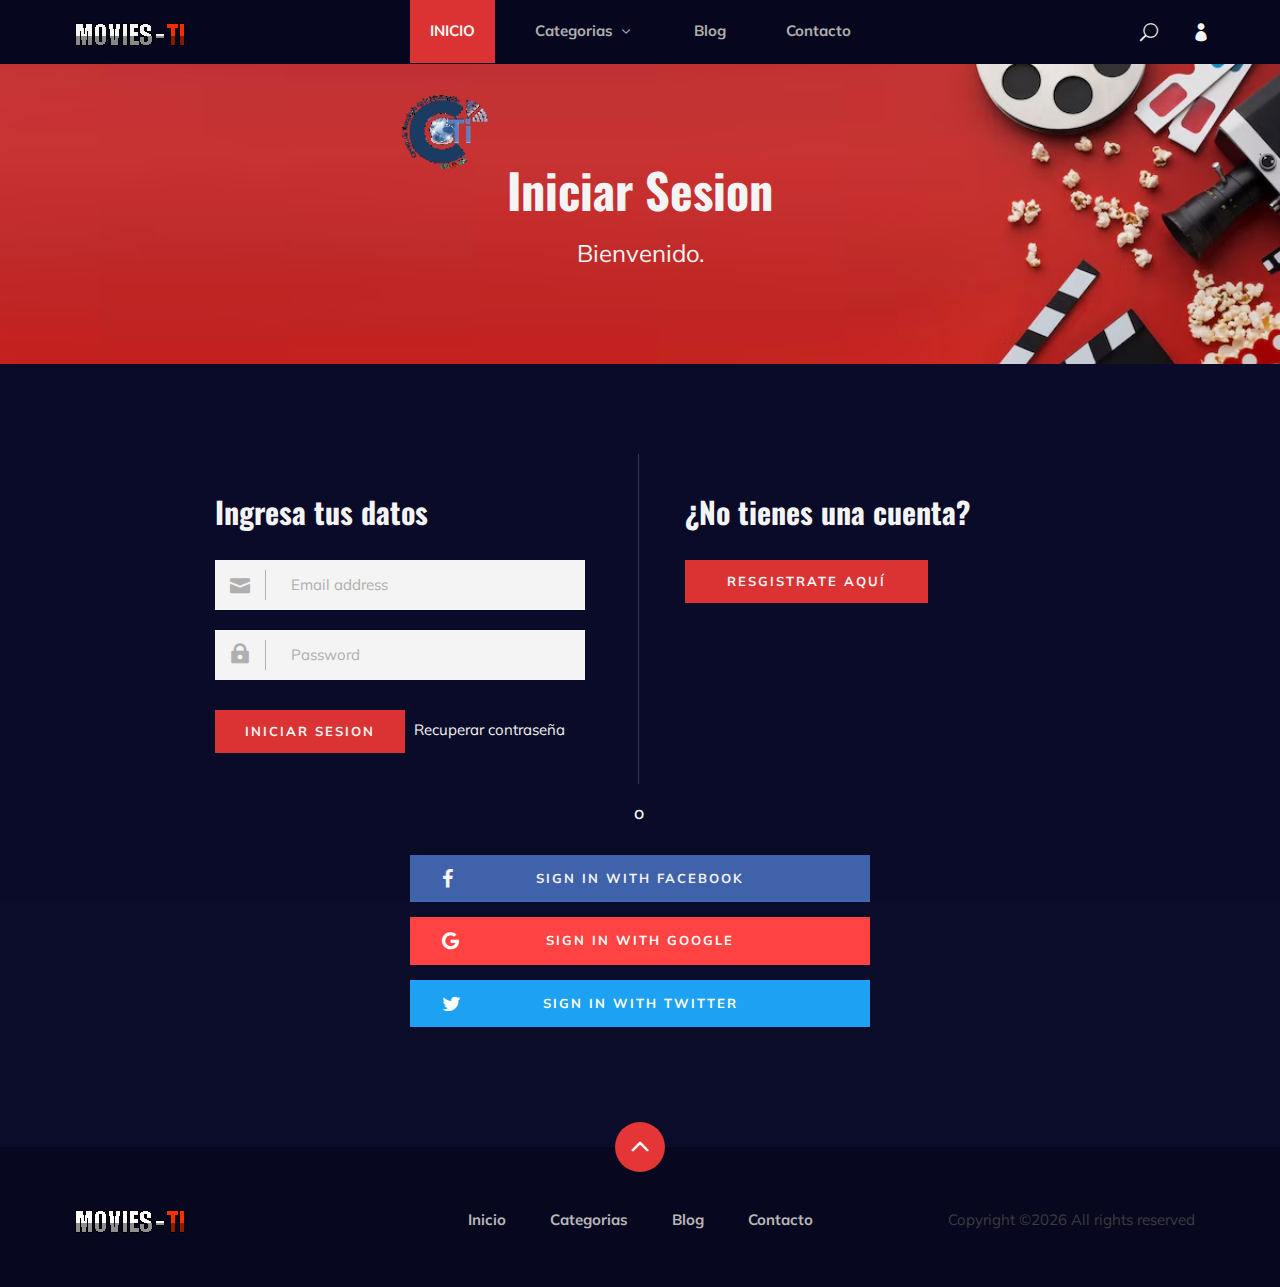
<file: login.html>
<!DOCTYPE html>
<html lang="zxx">

<head>
    <meta charset="UTF-8">
    <meta name="description" content="Anime Template">
    <meta name="keywords" content="Anime, unica, creative, html">
    <meta name="viewport" content="width=device-width, initial-scale=1.0">
    <meta http-equiv="X-UA-Compatible" content="ie=edge">
    <title>Pelicula - TI</title>
    <link rel="icon" href="img/ti.png" type="image/x-icon">
    <!-- Google Font -->
    <link href="https://fonts.googleapis.com/css2?family=Oswald:wght@300;400;500;600;700&display=swap" rel="stylesheet">
    <link href="https://fonts.googleapis.com/css2?family=Mulish:wght@300;400;500;600;700;800;900&display=swap"
    rel="stylesheet">

    <!-- Css Styles -->
    <link rel="stylesheet" href="css/bootstrap.min.css" type="text/css">
    <link rel="stylesheet" href="css/font-awesome.min.css" type="text/css">
    <link rel="stylesheet" href="css/elegant-icons.css" type="text/css">
    <link rel="stylesheet" href="css/plyr.css" type="text/css">
    <link rel="stylesheet" href="css/nice-select.css" type="text/css">
    <link rel="stylesheet" href="css/owl.carousel.min.css" type="text/css">
    <link rel="stylesheet" href="css/slicknav.min.css" type="text/css">
    <link rel="stylesheet" href="css/style.css" type="text/css">
</head>

<body>
    <!-- Page Preloder -->
    <div id="preloder">
        <div class="loader"></div>
    </div>

    <!-- Header Section Begin -->
    <header class="header">
        <div class="container">
            <div class="row">
                <div class="col-lg-2">
                    <div class="header__logo">
                        <a href="./index.html">
                            <img src="img/logo.png" alt="">
                        </a>
                    </div>
                </div>
                <div class="col-lg-8">
                    <div class="header__nav">
                        <nav class="header__menu mobile-menu">
                            <ul>
                                <li class="active"><a href="./index.html">INICIO</a></li>
                                <li><a href="./categories.html">Categorias <span class="arrow_carrot-down"></span></a>
                                    <ul class="dropdown">
                                        <li><a href="./categories.html">Categories</a></li>
                                        <li><a href="./anime-details.html">Anime Detalles</a></li>
                                        <li><a href="./signup.html">Registro</a></li>
                                        <li><a href="./login.html">Iniciar sesion</a></li>
                                    </ul>
                                </li>
                                <li><a href="./blog.html">Blog</a></li>
                                <li><a href="#">Contacto</a></li>
                            </ul>
                        </nav>
                    </div>
                </div>
                <div class="col-lg-2">
                    <div class="header__right">
                        <a href="#" class="search-switch"><span class="icon_search"></span></a>
                        <a href="./login.html"><span class="icon_profile"></span></a>
                    </div>
                </div>
            </div>
            <div id="mobile-menu-wrap"></div>
        </div>
    </header>
    <!-- Header End -->

    <!-- Normal Breadcrumb Begin -->
    <section class="normal-breadcrumb set-bg" data-setbg="img/normal-breadcrumb.jpg">
        <div class="container">
            <div class="row">
                <div class="col-lg-12 text-center">
                    <div class="normal__breadcrumb__text">
                        <h2>Iniciar Sesion</h2>
                        <p>Bienvenido.</p>
                    </div>
                </div>
            </div>
        </div>
    </section>
    <!-- Normal Breadcrumb End -->

    <!-- Login Section Begin -->
    <section class="login spad">
        <div class="container">
            <div class="row">
                <div class="col-lg-6">
                    <div class="login__form">
                        <h3>Ingresa tus datos</h3>
                        <form action="#">
                            <div class="input__item">
                                <input type="text" placeholder="Email address">
                                <span class="icon_mail"></span>
                            </div>
                            <div class="input__item">
                                <input type="text" placeholder="Password">
                                <span class="icon_lock"></span>
                            </div>
                            <button type="submit" class="site-btn">Iniciar sesion</button>
                        </form>
                        <a href="#" class="forget_pass">Recuperar contraseña</a>
                    </div>
                </div>
                <div class="col-lg-6">
                    <div class="login__register">
                        <h3>¿No tienes una cuenta?</h3>
                        <a href="#" class="primary-btn">Resgistrate aquí</a>
                    </div>
                </div>
            </div>
            <div class="login__social">
                <div class="row d-flex justify-content-center">
                    <div class="col-lg-6">
                        <div class="login__social__links">
                            <span>o</span>
                            <ul>
                                <li><a href="#" class="facebook"><i class="fa fa-facebook"></i> Sign in With
                                Facebook</a></li>
                                <li><a href="#" class="google"><i class="fa fa-google"></i> Sign in With Google</a></li>
                                <li><a href="#" class="twitter"><i class="fa fa-twitter"></i> Sign in With Twitter</a>
                                </li>
                            </ul>
                        </div>
                    </div>
                </div>
            </div>
        </div>
    </section>
    <!-- Login Section End -->

    <!-- Footer Section Begin -->
    <footer class="footer">
        <div class="page-up">
            <a href="#" id="scrollToTopButton"><span class="arrow_carrot-up"></span></a>
        </div>
        <div class="container">
            <div class="row">
                <div class="col-lg-3">
                    <div class="footer__logo">
                        <a href="./index.html"><img src="img/logo.png" alt=""></a>
                    </div>
                </div>
                <div class="col-lg-6">
                    <div class="footer__nav">
                        <ul>
                            <li class="active"><a href="./index.html">Inicio</a></li>
                            <li><a href="./categories.html">Categorias</a></li>
                            <li><a href="./blog.html">Blog</a></li>
                            <li><a href="#">Contacto</a></li>
                        </ul>
                    </div>
                </div>
                <div class="col-lg-3">
                    <p>Copyright &copy;<script>document.write(new Date().getFullYear());</script> All rights reserved</p>
                  </div>
              </div>
          </div>
      </footer>
      <!-- Footer Section End -->

      <!-- Search model Begin -->
      <div class="search-model">
        <div class="h-100 d-flex align-items-center justify-content-center">
            <div class="search-close-switch"><i class="icon_close"></i></div>
            <form class="search-model-form">
                <input type="text" id="search-input" placeholder="Search here.....">
            </form>
        </div>
    </div>
    <!-- Search model end -->

    <!-- Js Plugins -->
    <script src="js/jquery-3.3.1.min.js"></script>
    <script src="js/bootstrap.min.js"></script>
    <script src="js/player.js"></script>
    <script src="js/jquery.nice-select.min.js"></script>
    <script src="js/mixitup.min.js"></script>
    <script src="js/jquery.slicknav.js"></script>
    <script src="js/owl.carousel.min.js"></script>
    <script src="js/main.js"></script>


</body>

</html>
</file>
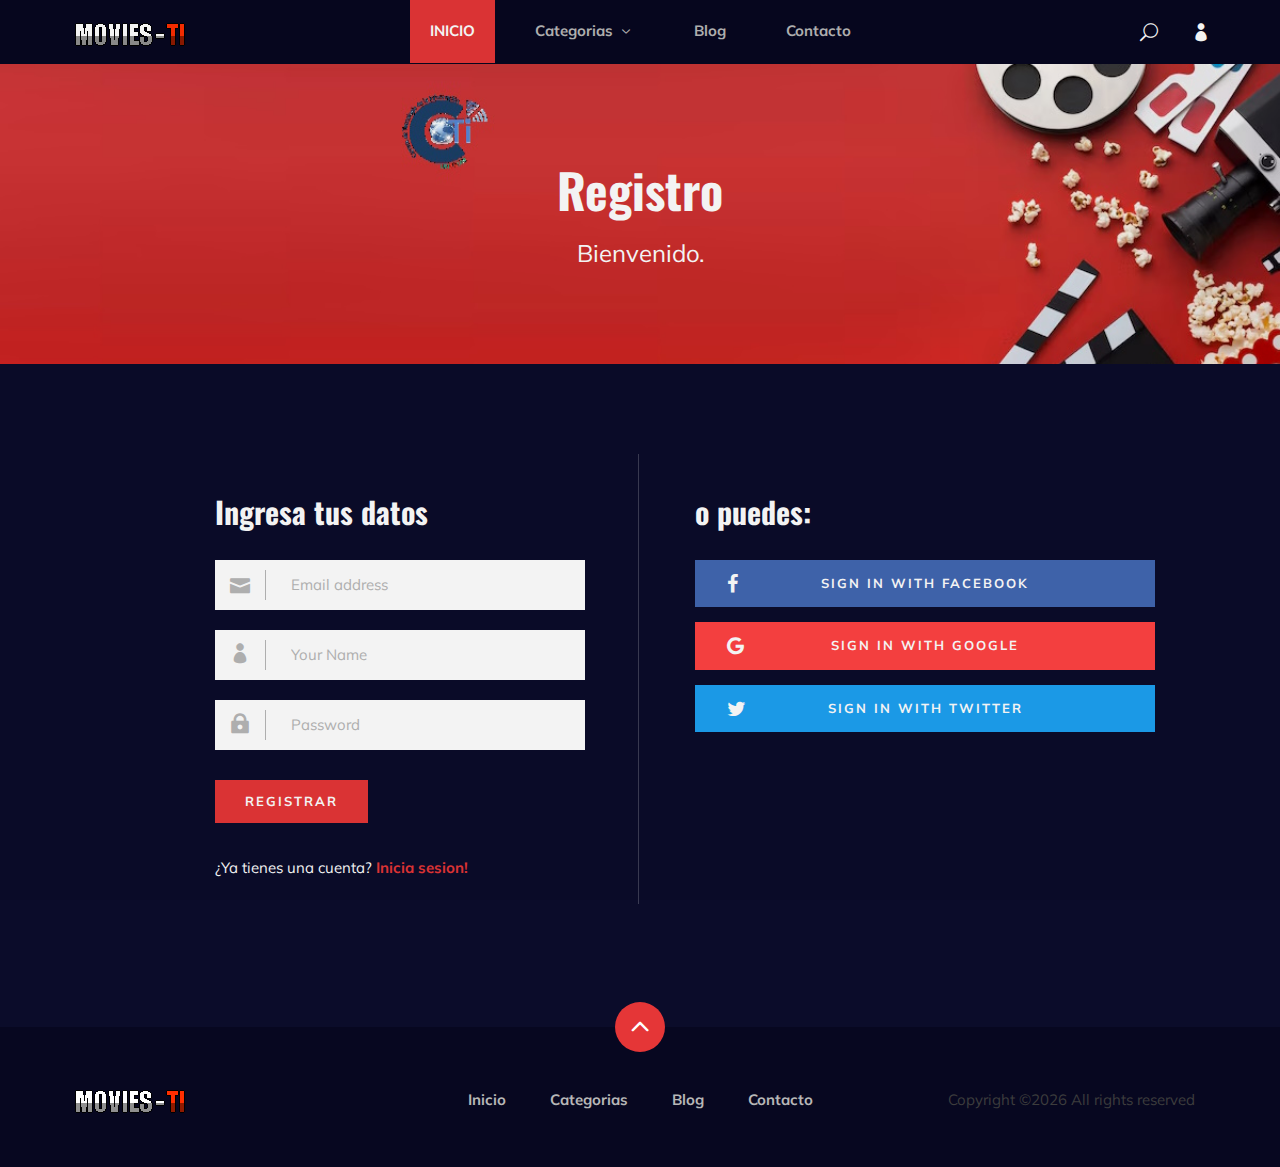
<file: signup.html>
<!DOCTYPE html>
<html lang="zxx">

<head>
    <meta charset="UTF-8">
    <meta name="description" content="Anime Template">
    <meta name="keywords" content="Anime, unica, creative, html">
    <meta name="viewport" content="width=device-width, initial-scale=1.0">
    <meta http-equiv="X-UA-Compatible" content="ie=edge">
    <title>Pelicula - TI</title>
    <link rel="icon" href="img/ti.png" type="image/x-icon">
    <!-- Google Font -->
    <link href="https://fonts.googleapis.com/css2?family=Oswald:wght@300;400;500;600;700&display=swap" rel="stylesheet">
    <link href="https://fonts.googleapis.com/css2?family=Mulish:wght@300;400;500;600;700;800;900&display=swap"
    rel="stylesheet">

    <!-- Css Styles -->
    <link rel="stylesheet" href="css/bootstrap.min.css" type="text/css">
    <link rel="stylesheet" href="css/font-awesome.min.css" type="text/css">
    <link rel="stylesheet" href="css/elegant-icons.css" type="text/css">
    <link rel="stylesheet" href="css/plyr.css" type="text/css">
    <link rel="stylesheet" href="css/nice-select.css" type="text/css">
    <link rel="stylesheet" href="css/owl.carousel.min.css" type="text/css">
    <link rel="stylesheet" href="css/slicknav.min.css" type="text/css">
    <link rel="stylesheet" href="css/style.css" type="text/css">
</head>

<body>
    <!-- Page Preloder -->
    <div id="preloder">
        <div class="loader"></div>
    </div>

    <!-- Header Section Begin -->
    <header class="header">
        <div class="container">
            <div class="row">
                <div class="col-lg-2">
                    <div class="header__logo">
                        <a href="./index.html">
                            <img src="img/logo.png" alt="">
                        </a>
                    </div>
                </div>
                <div class="col-lg-8">
                    <div class="header__nav">
                        <nav class="header__menu mobile-menu">
                            <ul>
                                <li class="active"><a href="./index.html">INICIO</a></li>
                                <li><a href="./categories.html">Categorias <span class="arrow_carrot-down"></span></a>
                                    <ul class="dropdown">
                                        <li><a href="./categories.html">Categories</a></li>
                                        <li><a href="./anime-details.html">Anime Detalles</a></li>
                                        <li><a href="./signup.html">Registro</a></li>
                                        <li><a href="./login.html">Iniciar sesion</a></li>
                                    </ul>
                                </li>
                                <li><a href="./blog.html">Blog</a></li>
                                <li><a href="#">Contacto</a></li>
                            </ul>
                        </nav>
                    </div>
                </div>
                <div class="col-lg-2">
                    <div class="header__right">
                        <a href="#" class="search-switch"><span class="icon_search"></span></a>
                        <a href="./login.html"><span class="icon_profile"></span></a>
                    </div>
                </div>
            </div>
            <div id="mobile-menu-wrap"></div>
        </div>
    </header>
    <!-- Header End -->

    <!-- Normal Breadcrumb Begin -->
    <section class="normal-breadcrumb set-bg" data-setbg="img/normal-breadcrumb.jpg">
        <div class="container">
            <div class="row">
                <div class="col-lg-12 text-center">
                    <div class="normal__breadcrumb__text">
                        <h2>Registro</h2>
                        <p>Bienvenido.</p>
                    </div>
                </div>
            </div>
        </div>
    </section>
    <!-- Normal Breadcrumb End -->

    <!-- Signup Section Begin -->
    <section class="signup spad">
        <div class="container">
            <div class="row">
                <div class="col-lg-6">
                    <div class="login__form">
                        <h3>Ingresa tus datos</h3>
                        <form action="#">
                            <div class="input__item">
                                <input type="text" placeholder="Email address">
                                <span class="icon_mail"></span>
                            </div>
                            <div class="input__item">
                                <input type="text" placeholder="Your Name">
                                <span class="icon_profile"></span>
                            </div>
                            <div class="input__item">
                                <input type="text" placeholder="Password">
                                <span class="icon_lock"></span>
                            </div>
                            <button type="submit" class="site-btn">Registrar</button>
                        </form>
                        <h5>¿Ya tienes una cuenta? <a href="#">Inicia sesion!</a></h5>
                    </div>
                </div>
                <div class="col-lg-6">
                    <div class="login__social__links">
                        <h3>o puedes:</h3>
                        <ul>
                            <li><a href="#" class="facebook"><i class="fa fa-facebook"></i> Sign in With Facebook</a>
                            </li>
                            <li><a href="#" class="google"><i class="fa fa-google"></i> Sign in With Google</a></li>
                            <li><a href="#" class="twitter"><i class="fa fa-twitter"></i> Sign in With Twitter</a></li>
                        </ul>
                    </div>
                </div>
            </div>
        </div>
    </section>
    <!-- Signup Section End -->

    <!-- Footer Section Begin -->
    <footer class="footer">
        <div class="page-up">
            <a href="#" id="scrollToTopButton"><span class="arrow_carrot-up"></span></a>
        </div>
        <div class="container">
            <div class="row">
                <div class="col-lg-3">
                    <div class="footer__logo">
                        <a href="./index.html"><img src="img/logo.png" alt=""></a>
                    </div>
                </div>
                <div class="col-lg-6">
                    <div class="footer__nav">
                        <ul>
                            <li class="active"><a href="./index.html">Inicio</a></li>
                            <li><a href="./categories.html">Categorias</a></li>
                            <li><a href="./blog.html">Blog</a></li>
                            <li><a href="#">Contacto</a></li>
                        </ul>
                    </div>
                </div>
                <div class="col-lg-3">
                    <p>Copyright &copy;<script>document.write(new Date().getFullYear());</script> All rights reserved</p>
                  </div>
              </div>
          </div>
      </footer>
      <!-- Footer Section End -->

      <!-- Search model Begin -->
      <div class="search-model">
        <div class="h-100 d-flex align-items-center justify-content-center">
            <div class="search-close-switch"><i class="icon_close"></i></div>
            <form class="search-model-form">
                <input type="text" id="search-input" placeholder="Search here.....">
            </form>
        </div>
    </div>
    <!-- Search model end -->

    <!-- Js Plugins -->
    <script src="js/jquery-3.3.1.min.js"></script>
    <script src="js/bootstrap.min.js"></script>
    <script src="js/player.js"></script>
    <script src="js/jquery.nice-select.min.js"></script>
    <script src="js/mixitup.min.js"></script>
    <script src="js/jquery.slicknav.js"></script>
    <script src="js/owl.carousel.min.js"></script>
    <script src="js/main.js"></script>

</body>

</html>
</file>
<file: css/elegant-icons.css>
@font-face {
	font-family: 'ElegantIcons';
	src:url('../fonts/ElegantIcons.eot');
	src:url('../fonts/ElegantIcons.eot?#iefix') format('embedded-opentype'),
		url('../fonts/ElegantIcons.woff') format('woff'),
		url('../fonts/ElegantIcons.ttf') format('truetype'),
		url('../fonts/ElegantIcons.svg#ElegantIcons') format('svg');
	font-weight: normal;
	font-style: normal;
}

/* Use the following CSS code if you want to use data attributes for inserting your icons */
[data-icon]:before {
	font-family: 'ElegantIcons';
	content: attr(data-icon);
	speak: none;
	font-weight: normal;
	font-variant: normal;
	text-transform: none;
	line-height: 1;
	-webkit-font-smoothing: antialiased;
	-moz-osx-font-smoothing: grayscale;
}

/* Use the following CSS code if you want to have a class per icon */
/*
Instead of a list of all class selectors,
you can use the generic selector below, but it's slower:
[class*="your-class-prefix"] {
*/
.arrow_up, .arrow_down, .arrow_left, .arrow_right, .arrow_left-up, .arrow_right-up, .arrow_right-down, .arrow_left-down, .arrow-up-down, .arrow_up-down_alt, .arrow_left-right_alt, .arrow_left-right, .arrow_expand_alt2, .arrow_expand_alt, .arrow_condense, .arrow_expand, .arrow_move, .arrow_carrot-up, .arrow_carrot-down, .arrow_carrot-left, .arrow_carrot-right, .arrow_carrot-2up, .arrow_carrot-2down, .arrow_carrot-2left, .arrow_carrot-2right, .arrow_carrot-up_alt2, .arrow_carrot-down_alt2, .arrow_carrot-left_alt2, .arrow_carrot-right_alt2, .arrow_carrot-2up_alt2, .arrow_carrot-2down_alt2, .arrow_carrot-2left_alt2, .arrow_carrot-2right_alt2, .arrow_triangle-up, .arrow_triangle-down, .arrow_triangle-left, .arrow_triangle-right, .arrow_triangle-up_alt2, .arrow_triangle-down_alt2, .arrow_triangle-left_alt2, .arrow_triangle-right_alt2, .arrow_back, .icon_minus-06, .icon_plus, .icon_close, .icon_check, .icon_minus_alt2, .icon_plus_alt2, .icon_close_alt2, .icon_check_alt2, .icon_zoom-out_alt, .icon_zoom-in_alt, .icon_search, .icon_box-empty, .icon_box-selected, .icon_minus-box, .icon_plus-box, .icon_box-checked, .icon_circle-empty, .icon_circle-slelected, .icon_stop_alt2, .icon_stop, .icon_pause_alt2, .icon_pause, .icon_menu, .icon_menu-square_alt2, .icon_menu-circle_alt2, .icon_ul, .icon_ol, .icon_adjust-horiz, .icon_adjust-vert, .icon_document_alt, .icon_documents_alt, .icon_pencil, .icon_pencil-edit_alt, .icon_pencil-edit, .icon_folder-alt, .icon_folder-open_alt, .icon_folder-add_alt, .icon_info_alt, .icon_error-oct_alt, .icon_error-circle_alt, .icon_error-triangle_alt, .icon_question_alt2, .icon_question, .icon_comment_alt, .icon_chat_alt, .icon_vol-mute_alt, .icon_volume-low_alt, .icon_volume-high_alt, .icon_quotations, .icon_quotations_alt2, .icon_clock_alt, .icon_lock_alt, .icon_lock-open_alt, .icon_key_alt, .icon_cloud_alt, .icon_cloud-upload_alt, .icon_cloud-download_alt, .icon_image, .icon_images, .icon_lightbulb_alt, .icon_gift_alt, .icon_house_alt, .icon_genius, .icon_mobile, .icon_tablet, .icon_laptop, .icon_desktop, .icon_camera_alt, .icon_mail_alt, .icon_cone_alt, .icon_ribbon_alt, .icon_bag_alt, .icon_creditcard, .icon_cart_alt, .icon_paperclip, .icon_tag_alt, .icon_tags_alt, .icon_trash_alt, .icon_cursor_alt, .icon_mic_alt, .icon_compass_alt, .icon_pin_alt, .icon_pushpin_alt, .icon_map_alt, .icon_drawer_alt, .icon_toolbox_alt, .icon_book_alt, .icon_calendar, .icon_film, .icon_table, .icon_contacts_alt, .icon_headphones, .icon_lifesaver, .icon_piechart, .icon_refresh, .icon_link_alt, .icon_link, .icon_loading, .icon_blocked, .icon_archive_alt, .icon_heart_alt, .icon_star_alt, .icon_star-half_alt, .icon_star, .icon_star-half, .icon_tools, .icon_tool, .icon_cog, .icon_cogs, .arrow_up_alt, .arrow_down_alt, .arrow_left_alt, .arrow_right_alt, .arrow_left-up_alt, .arrow_right-up_alt, .arrow_right-down_alt, .arrow_left-down_alt, .arrow_condense_alt, .arrow_expand_alt3, .arrow_carrot_up_alt, .arrow_carrot-down_alt, .arrow_carrot-left_alt, .arrow_carrot-right_alt, .arrow_carrot-2up_alt, .arrow_carrot-2dwnn_alt, .arrow_carrot-2left_alt, .arrow_carrot-2right_alt, .arrow_triangle-up_alt, .arrow_triangle-down_alt, .arrow_triangle-left_alt, .arrow_triangle-right_alt, .icon_minus_alt, .icon_plus_alt, .icon_close_alt, .icon_check_alt, .icon_zoom-out, .icon_zoom-in, .icon_stop_alt, .icon_menu-square_alt, .icon_menu-circle_alt, .icon_document, .icon_documents, .icon_pencil_alt, .icon_folder, .icon_folder-open, .icon_folder-add, .icon_folder_upload, .icon_folder_download, .icon_info, .icon_error-circle, .icon_error-oct, .icon_error-triangle, .icon_question_alt, .icon_comment, .icon_chat, .icon_vol-mute, .icon_volume-low, .icon_volume-high, .icon_quotations_alt, .icon_clock, .icon_lock, .icon_lock-open, .icon_key, .icon_cloud, .icon_cloud-upload, .icon_cloud-download, .icon_lightbulb, .icon_gift, .icon_house, .icon_camera, .icon_mail, .icon_cone, .icon_ribbon, .icon_bag, .icon_cart, .icon_tag, .icon_tags, .icon_trash, .icon_cursor, .icon_mic, .icon_compass, .icon_pin, .icon_pushpin, .icon_map, .icon_drawer, .icon_toolbox, .icon_book, .icon_contacts, .icon_archive, .icon_heart, .icon_profile, .icon_group, .icon_grid-2x2, .icon_grid-3x3, .icon_music, .icon_pause_alt, .icon_phone, .icon_upload, .icon_download, .social_facebook, .social_twitter, .social_pinterest, .social_googleplus, .social_tumblr, .social_tumbleupon, .social_wordpress, .social_instagram, .social_dribbble, .social_vimeo, .social_linkedin, .social_rss, .social_deviantart, .social_share, .social_myspace, .social_skype, .social_youtube, .social_picassa, .social_googledrive, .social_flickr, .social_blogger, .social_spotify, .social_delicious, .social_facebook_circle, .social_twitter_circle, .social_pinterest_circle, .social_googleplus_circle, .social_tumblr_circle, .social_stumbleupon_circle, .social_wordpress_circle, .social_instagram_circle, .social_dribbble_circle, .social_vimeo_circle, .social_linkedin_circle, .social_rss_circle, .social_deviantart_circle, .social_share_circle, .social_myspace_circle, .social_skype_circle, .social_youtube_circle, .social_picassa_circle, .social_googledrive_alt2, .social_flickr_circle, .social_blogger_circle, .social_spotify_circle, .social_delicious_circle, .social_facebook_square, .social_twitter_square, .social_pinterest_square, .social_googleplus_square, .social_tumblr_square, .social_stumbleupon_square, .social_wordpress_square, .social_instagram_square, .social_dribbble_square, .social_vimeo_square, .social_linkedin_square, .social_rss_square, .social_deviantart_square, .social_share_square, .social_myspace_square, .social_skype_square, .social_youtube_square, .social_picassa_square, .social_googledrive_square, .social_flickr_square, .social_blogger_square, .social_spotify_square, .social_delicious_square, .icon_printer, .icon_calulator, .icon_building, .icon_floppy, .icon_drive, .icon_search-2, .icon_id, .icon_id-2, .icon_puzzle, .icon_like, .icon_dislike, .icon_mug, .icon_currency, .icon_wallet, .icon_pens, .icon_easel, .icon_flowchart, .icon_datareport, .icon_briefcase, .icon_shield, .icon_percent, .icon_globe, .icon_globe-2, .icon_target, .icon_hourglass, .icon_balance, .icon_rook, .icon_printer-alt, .icon_calculator_alt, .icon_building_alt, .icon_floppy_alt, .icon_drive_alt, .icon_search_alt, .icon_id_alt, .icon_id-2_alt, .icon_puzzle_alt, .icon_like_alt, .icon_dislike_alt, .icon_mug_alt, .icon_currency_alt, .icon_wallet_alt, .icon_pens_alt, .icon_easel_alt, .icon_flowchart_alt, .icon_datareport_alt, .icon_briefcase_alt, .icon_shield_alt, .icon_percent_alt, .icon_globe_alt, .icon_clipboard {
	font-family: 'ElegantIcons';
	speak: none;
	font-style: normal;
	font-weight: normal;
	font-variant: normal;
	text-transform: none;
	line-height: 1;
	-webkit-font-smoothing: antialiased;
}
.arrow_up:before {
	content: "\21";
}
.arrow_down:before {
	content: "\22";
}
.arrow_left:before {
	content: "\23";
}
.arrow_right:before {
	content: "\24";
}
.arrow_left-up:before {
	content: "\25";
}
.arrow_right-up:before {
	content: "\26";
}
.arrow_right-down:before {
	content: "\27";
}
.arrow_left-down:before {
	content: "\28";
}
.arrow-up-down:before {
	content: "\29";
}
.arrow_up-down_alt:before {
	content: "\2a";
}
.arrow_left-right_alt:before {
	content: "\2b";
}
.arrow_left-right:before {
	content: "\2c";
}
.arrow_expand_alt2:before {
	content: "\2d";
}
.arrow_expand_alt:before {
	content: "\2e";
}
.arrow_condense:before {
	content: "\2f";
}
.arrow_expand:before {
	content: "\30";
}
.arrow_move:before {
	content: "\31";
}
.arrow_carrot-up:before {
	content: "\32";
}
.arrow_carrot-down:before {
	content: "\33";
}
.arrow_carrot-left:before {
	content: "\34";
}
.arrow_carrot-right:before {
	content: "\35";
}
.arrow_carrot-2up:before {
	content: "\36";
}
.arrow_carrot-2down:before {
	content: "\37";
}
.arrow_carrot-2left:before {
	content: "\38";
}
.arrow_carrot-2right:before {
	content: "\39";
}
.arrow_carrot-up_alt2:before {
	content: "\3a";
}
.arrow_carrot-down_alt2:before {
	content: "\3b";
}
.arrow_carrot-left_alt2:before {
	content: "\3c";
}
.arrow_carrot-right_alt2:before {
	content: "\3d";
}
.arrow_carrot-2up_alt2:before {
	content: "\3e";
}
.arrow_carrot-2down_alt2:before {
	content: "\3f";
}
.arrow_carrot-2left_alt2:before {
	content: "\40";
}
.arrow_carrot-2right_alt2:before {
	content: "\41";
}
.arrow_triangle-up:before {
	content: "\42";
}
.arrow_triangle-down:before {
	content: "\43";
}
.arrow_triangle-left:before {
	content: "\44";
}
.arrow_triangle-right:before {
	content: "\45";
}
.arrow_triangle-up_alt2:before {
	content: "\46";
}
.arrow_triangle-down_alt2:before {
	content: "\47";
}
.arrow_triangle-left_alt2:before {
	content: "\48";
}
.arrow_triangle-right_alt2:before {
	content: "\49";
}
.arrow_back:before {
	content: "\4a";
}
.icon_minus-06:before {
	content: "\4b";
}
.icon_plus:before {
	content: "\4c";
}
.icon_close:before {
	content: "\4d";
}
.icon_check:before {
	content: "\4e";
}
.icon_minus_alt2:before {
	content: "\4f";
}
.icon_plus_alt2:before {
	content: "\50";
}
.icon_close_alt2:before {
	content: "\51";
}
.icon_check_alt2:before {
	content: "\52";
}
.icon_zoom-out_alt:before {
	content: "\53";
}
.icon_zoom-in_alt:before {
	content: "\54";
}
.icon_search:before {
	content: "\55";
}
.icon_box-empty:before {
	content: "\56";
}
.icon_box-selected:before {
	content: "\57";
}
.icon_minus-box:before {
	content: "\58";
}
.icon_plus-box:before {
	content: "\59";
}
.icon_box-checked:before {
	content: "\5a";
}
.icon_circle-empty:before {
	content: "\5b";
}
.icon_circle-slelected:before {
	content: "\5c";
}
.icon_stop_alt2:before {
	content: "\5d";
}
.icon_stop:before {
	content: "\5e";
}
.icon_pause_alt2:before {
	content: "\5f";
}
.icon_pause:before {
	content: "\60";
}
.icon_menu:before {
	content: "\61";
}
.icon_menu-square_alt2:before {
	content: "\62";
}
.icon_menu-circle_alt2:before {
	content: "\63";
}
.icon_ul:before {
	content: "\64";
}
.icon_ol:before {
	content: "\65";
}
.icon_adjust-horiz:before {
	content: "\66";
}
.icon_adjust-vert:before {
	content: "\67";
}
.icon_document_alt:before {
	content: "\68";
}
.icon_documents_alt:before {
	content: "\69";
}
.icon_pencil:before {
	content: "\6a";
}
.icon_pencil-edit_alt:before {
	content: "\6b";
}
.icon_pencil-edit:before {
	content: "\6c";
}
.icon_folder-alt:before {
	content: "\6d";
}
.icon_folder-open_alt:before {
	content: "\6e";
}
.icon_folder-add_alt:before {
	content: "\6f";
}
.icon_info_alt:before {
	content: "\70";
}
.icon_error-oct_alt:before {
	content: "\71";
}
.icon_error-circle_alt:before {
	content: "\72";
}
.icon_error-triangle_alt:before {
	content: "\73";
}
.icon_question_alt2:before {
	content: "\74";
}
.icon_question:before {
	content: "\75";
}
.icon_comment_alt:before {
	content: "\76";
}
.icon_chat_alt:before {
	content: "\77";
}
.icon_vol-mute_alt:before {
	content: "\78";
}
.icon_volume-low_alt:before {
	content: "\79";
}
.icon_volume-high_alt:before {
	content: "\7a";
}
.icon_quotations:before {
	content: "\7b";
}
.icon_quotations_alt2:before {
	content: "\7c";
}
.icon_clock_alt:before {
	content: "\7d";
}
.icon_lock_alt:before {
	content: "\7e";
}
.icon_lock-open_alt:before {
	content: "\e000";
}
.icon_key_alt:before {
	content: "\e001";
}
.icon_cloud_alt:before {
	content: "\e002";
}
.icon_cloud-upload_alt:before {
	content: "\e003";
}
.icon_cloud-download_alt:before {
	content: "\e004";
}
.icon_image:before {
	content: "\e005";
}
.icon_images:before {
	content: "\e006";
}
.icon_lightbulb_alt:before {
	content: "\e007";
}
.icon_gift_alt:before {
	content: "\e008";
}
.icon_house_alt:before {
	content: "\e009";
}
.icon_genius:before {
	content: "\e00a";
}
.icon_mobile:before {
	content: "\e00b";
}
.icon_tablet:before {
	content: "\e00c";
}
.icon_laptop:before {
	content: "\e00d";
}
.icon_desktop:before {
	content: "\e00e";
}
.icon_camera_alt:before {
	content: "\e00f";
}
.icon_mail_alt:before {
	content: "\e010";
}
.icon_cone_alt:before {
	content: "\e011";
}
.icon_ribbon_alt:before {
	content: "\e012";
}
.icon_bag_alt:before {
	content: "\e013";
}
.icon_creditcard:before {
	content: "\e014";
}
.icon_cart_alt:before {
	content: "\e015";
}
.icon_paperclip:before {
	content: "\e016";
}
.icon_tag_alt:before {
	content: "\e017";
}
.icon_tags_alt:before {
	content: "\e018";
}
.icon_trash_alt:before {
	content: "\e019";
}
.icon_cursor_alt:before {
	content: "\e01a";
}
.icon_mic_alt:before {
	content: "\e01b";
}
.icon_compass_alt:before {
	content: "\e01c";
}
.icon_pin_alt:before {
	content: "\e01d";
}
.icon_pushpin_alt:before {
	content: "\e01e";
}
.icon_map_alt:before {
	content: "\e01f";
}
.icon_drawer_alt:before {
	content: "\e020";
}
.icon_toolbox_alt:before {
	content: "\e021";
}
.icon_book_alt:before {
	content: "\e022";
}
.icon_calendar:before {
	content: "\e023";
}
.icon_film:before {
	content: "\e024";
}
.icon_table:before {
	content: "\e025";
}
.icon_contacts_alt:before {
	content: "\e026";
}
.icon_headphones:before {
	content: "\e027";
}
.icon_lifesaver:before {
	content: "\e028";
}
.icon_piechart:before {
	content: "\e029";
}
.icon_refresh:before {
	content: "\e02a";
}
.icon_link_alt:before {
	content: "\e02b";
}
.icon_link:before {
	content: "\e02c";
}
.icon_loading:before {
	content: "\e02d";
}
.icon_blocked:before {
	content: "\e02e";
}
.icon_archive_alt:before {
	content: "\e02f";
}
.icon_heart_alt:before {
	content: "\e030";
}
.icon_star_alt:before {
	content: "\e031";
}
.icon_star-half_alt:before {
	content: "\e032";
}
.icon_star:before {
	content: "\e033";
}
.icon_star-half:before {
	content: "\e034";
}
.icon_tools:before {
	content: "\e035";
}
.icon_tool:before {
	content: "\e036";
}
.icon_cog:before {
	content: "\e037";
}
.icon_cogs:before {
	content: "\e038";
}
.arrow_up_alt:before {
	content: "\e039";
}
.arrow_down_alt:before {
	content: "\e03a";
}
.arrow_left_alt:before {
	content: "\e03b";
}
.arrow_right_alt:before {
	content: "\e03c";
}
.arrow_left-up_alt:before {
	content: "\e03d";
}
.arrow_right-up_alt:before {
	content: "\e03e";
}
.arrow_right-down_alt:before {
	content: "\e03f";
}
.arrow_left-down_alt:before {
	content: "\e040";
}
.arrow_condense_alt:before {
	content: "\e041";
}
.arrow_expand_alt3:before {
	content: "\e042";
}
.arrow_carrot_up_alt:before {
	content: "\e043";
}
.arrow_carrot-down_alt:before {
	content: "\e044";
}
.arrow_carrot-left_alt:before {
	content: "\e045";
}
.arrow_carrot-right_alt:before {
	content: "\e046";
}
.arrow_carrot-2up_alt:before {
	content: "\e047";
}
.arrow_carrot-2dwnn_alt:before {
	content: "\e048";
}
.arrow_carrot-2left_alt:before {
	content: "\e049";
}
.arrow_carrot-2right_alt:before {
	content: "\e04a";
}
.arrow_triangle-up_alt:before {
	content: "\e04b";
}
.arrow_triangle-down_alt:before {
	content: "\e04c";
}
.arrow_triangle-left_alt:before {
	content: "\e04d";
}
.arrow_triangle-right_alt:before {
	content: "\e04e";
}
.icon_minus_alt:before {
	content: "\e04f";
}
.icon_plus_alt:before {
	content: "\e050";
}
.icon_close_alt:before {
	content: "\e051";
}
.icon_check_alt:before {
	content: "\e052";
}
.icon_zoom-out:before {
	content: "\e053";
}
.icon_zoom-in:before {
	content: "\e054";
}
.icon_stop_alt:before {
	content: "\e055";
}
.icon_menu-square_alt:before {
	content: "\e056";
}
.icon_menu-circle_alt:before {
	content: "\e057";
}
.icon_document:before {
	content: "\e058";
}
.icon_documents:before {
	content: "\e059";
}
.icon_pencil_alt:before {
	content: "\e05a";
}
.icon_folder:before {
	content: "\e05b";
}
.icon_folder-open:before {
	content: "\e05c";
}
.icon_folder-add:before {
	content: "\e05d";
}
.icon_folder_upload:before {
	content: "\e05e";
}
.icon_folder_download:before {
	content: "\e05f";
}
.icon_info:before {
	content: "\e060";
}
.icon_error-circle:before {
	content: "\e061";
}
.icon_error-oct:before {
	content: "\e062";
}
.icon_error-triangle:before {
	content: "\e063";
}
.icon_question_alt:before {
	content: "\e064";
}
.icon_comment:before {
	content: "\e065";
}
.icon_chat:before {
	content: "\e066";
}
.icon_vol-mute:before {
	content: "\e067";
}
.icon_volume-low:before {
	content: "\e068";
}
.icon_volume-high:before {
	content: "\e069";
}
.icon_quotations_alt:before {
	content: "\e06a";
}
.icon_clock:before {
	content: "\e06b";
}
.icon_lock:before {
	content: "\e06c";
}
.icon_lock-open:before {
	content: "\e06d";
}
.icon_key:before {
	content: "\e06e";
}
.icon_cloud:before {
	content: "\e06f";
}
.icon_cloud-upload:before {
	content: "\e070";
}
.icon_cloud-download:before {
	content: "\e071";
}
.icon_lightbulb:before {
	content: "\e072";
}
.icon_gift:before {
	content: "\e073";
}
.icon_house:before {
	content: "\e074";
}
.icon_camera:before {
	content: "\e075";
}
.icon_mail:before {
	content: "\e076";
}
.icon_cone:before {
	content: "\e077";
}
.icon_ribbon:before {
	content: "\e078";
}
.icon_bag:before {
	content: "\e079";
}
.icon_cart:before {
	content: "\e07a";
}
.icon_tag:before {
	content: "\e07b";
}
.icon_tags:before {
	content: "\e07c";
}
.icon_trash:before {
	content: "\e07d";
}
.icon_cursor:before {
	content: "\e07e";
}
.icon_mic:before {
	content: "\e07f";
}
.icon_compass:before {
	content: "\e080";
}
.icon_pin:before {
	content: "\e081";
}
.icon_pushpin:before {
	content: "\e082";
}
.icon_map:before {
	content: "\e083";
}
.icon_drawer:before {
	content: "\e084";
}
.icon_toolbox:before {
	content: "\e085";
}
.icon_book:before {
	content: "\e086";
}
.icon_contacts:before {
	content: "\e087";
}
.icon_archive:before {
	content: "\e088";
}
.icon_heart:before {
	content: "\e089";
}
.icon_profile:before {
	content: "\e08a";
}
.icon_group:before {
	content: "\e08b";
}
.icon_grid-2x2:before {
	content: "\e08c";
}
.icon_grid-3x3:before {
	content: "\e08d";
}
.icon_music:before {
	content: "\e08e";
}
.icon_pause_alt:before {
	content: "\e08f";
}
.icon_phone:before {
	content: "\e090";
}
.icon_upload:before {
	content: "\e091";
}
.icon_download:before {
	content: "\e092";
}
.social_facebook:before {
	content: "\e093";
}
.social_twitter:before {
	content: "\e094";
}
.social_pinterest:before {
	content: "\e095";
}
.social_googleplus:before {
	content: "\e096";
}
.social_tumblr:before {
	content: "\e097";
}
.social_tumbleupon:before {
	content: "\e098";
}
.social_wordpress:before {
	content: "\e099";
}
.social_instagram:before {
	content: "\e09a";
}
.social_dribbble:before {
	content: "\e09b";
}
.social_vimeo:before {
	content: "\e09c";
}
.social_linkedin:before {
	content: "\e09d";
}
.social_rss:before {
	content: "\e09e";
}
.social_deviantart:before {
	content: "\e09f";
}
.social_share:before {
	content: "\e0a0";
}
.social_myspace:before {
	content: "\e0a1";
}
.social_skype:before {
	content: "\e0a2";
}
.social_youtube:before {
	content: "\e0a3";
}
.social_picassa:before {
	content: "\e0a4";
}
.social_googledrive:before {
	content: "\e0a5";
}
.social_flickr:before {
	content: "\e0a6";
}
.social_blogger:before {
	content: "\e0a7";
}
.social_spotify:before {
	content: "\e0a8";
}
.social_delicious:before {
	content: "\e0a9";
}
.social_facebook_circle:before {
	content: "\e0aa";
}
.social_twitter_circle:before {
	content: "\e0ab";
}
.social_pinterest_circle:before {
	content: "\e0ac";
}
.social_googleplus_circle:before {
	content: "\e0ad";
}
.social_tumblr_circle:before {
	content: "\e0ae";
}
.social_stumbleupon_circle:before {
	content: "\e0af";
}
.social_wordpress_circle:before {
	content: "\e0b0";
}
.social_instagram_circle:before {
	content: "\e0b1";
}
.social_dribbble_circle:before {
	content: "\e0b2";
}
.social_vimeo_circle:before {
	content: "\e0b3";
}
.social_linkedin_circle:before {
	content: "\e0b4";
}
.social_rss_circle:before {
	content: "\e0b5";
}
.social_deviantart_circle:before {
	content: "\e0b6";
}
.social_share_circle:before {
	content: "\e0b7";
}
.social_myspace_circle:before {
	content: "\e0b8";
}
.social_skype_circle:before {
	content: "\e0b9";
}
.social_youtube_circle:before {
	content: "\e0ba";
}
.social_picassa_circle:before {
	content: "\e0bb";
}
.social_googledrive_alt2:before {
	content: "\e0bc";
}
.social_flickr_circle:before {
	content: "\e0bd";
}
.social_blogger_circle:before {
	content: "\e0be";
}
.social_spotify_circle:before {
	content: "\e0bf";
}
.social_delicious_circle:before {
	content: "\e0c0";
}
.social_facebook_square:before {
	content: "\e0c1";
}
.social_twitter_square:before {
	content: "\e0c2";
}
.social_pinterest_square:before {
	content: "\e0c3";
}
.social_googleplus_square:before {
	content: "\e0c4";
}
.social_tumblr_square:before {
	content: "\e0c5";
}
.social_stumbleupon_square:before {
	content: "\e0c6";
}
.social_wordpress_square:before {
	content: "\e0c7";
}
.social_instagram_square:before {
	content: "\e0c8";
}
.social_dribbble_square:before {
	content: "\e0c9";
}
.social_vimeo_square:before {
	content: "\e0ca";
}
.social_linkedin_square:before {
	content: "\e0cb";
}
.social_rss_square:before {
	content: "\e0cc";
}
.social_deviantart_square:before {
	content: "\e0cd";
}
.social_share_square:before {
	content: "\e0ce";
}
.social_myspace_square:before {
	content: "\e0cf";
}
.social_skype_square:before {
	content: "\e0d0";
}
.social_youtube_square:before {
	content: "\e0d1";
}
.social_picassa_square:before {
	content: "\e0d2";
}
.social_googledrive_square:before {
	content: "\e0d3";
}
.social_flickr_square:before {
	content: "\e0d4";
}
.social_blogger_square:before {
	content: "\e0d5";
}
.social_spotify_square:before {
	content: "\e0d6";
}
.social_delicious_square:before {
	content: "\e0d7";
}
.icon_printer:before {
	content: "\e103";
}
.icon_calulator:before {
	content: "\e0ee";
}
.icon_building:before {
	content: "\e0ef";
}
.icon_floppy:before {
	content: "\e0e8";
}
.icon_drive:before {
	content: "\e0ea";
}
.icon_search-2:before {
	content: "\e101";
}
.icon_id:before {
	content: "\e107";
}
.icon_id-2:before {
	content: "\e108";
}
.icon_puzzle:before {
	content: "\e102";
}
.icon_like:before {
	content: "\e106";
}
.icon_dislike:before {
	content: "\e0eb";
}
.icon_mug:before {
	content: "\e105";
}
.icon_currency:before {
	content: "\e0ed";
}
.icon_wallet:before {
	content: "\e100";
}
.icon_pens:before {
	content: "\e104";
}
.icon_easel:before {
	content: "\e0e9";
}
.icon_flowchart:before {
	content: "\e109";
}
.icon_datareport:before {
	content: "\e0ec";
}
.icon_briefcase:before {
	content: "\e0fe";
}
.icon_shield:before {
	content: "\e0f6";
}
.icon_percent:before {
	content: "\e0fb";
}
.icon_globe:before {
	content: "\e0e2";
}
.icon_globe-2:before {
	content: "\e0e3";
}
.icon_target:before {
	content: "\e0f5";
}
.icon_hourglass:before {
	content: "\e0e1";
}
.icon_balance:before {
	content: "\e0ff";
}
.icon_rook:before {
	content: "\e0f8";
}
.icon_printer-alt:before {
	content: "\e0fa";
}
.icon_calculator_alt:before {
	content: "\e0e7";
}
.icon_building_alt:before {
	content: "\e0fd";
}
.icon_floppy_alt:before {
	content: "\e0e4";
}
.icon_drive_alt:before {
	content: "\e0e5";
}
.icon_search_alt:before {
	content: "\e0f7";
}
.icon_id_alt:before {
	content: "\e0e0";
}
.icon_id-2_alt:before {
	content: "\e0fc";
}
.icon_puzzle_alt:before {
	content: "\e0f9";
}
.icon_like_alt:before {
	content: "\e0dd";
}
.icon_dislike_alt:before {
	content: "\e0f1";
}
.icon_mug_alt:before {
	content: "\e0dc";
}
.icon_currency_alt:before {
	content: "\e0f3";
}
.icon_wallet_alt:before {
	content: "\e0d8";
}
.icon_pens_alt:before {
	content: "\e0db";
}
.icon_easel_alt:before {
	content: "\e0f0";
}
.icon_flowchart_alt:before {
	content: "\e0df";
}
.icon_datareport_alt:before {
	content: "\e0f2";
}
.icon_briefcase_alt:before {
	content: "\e0f4";
}
.icon_shield_alt:before {
	content: "\e0d9";
}
.icon_percent_alt:before {
	content: "\e0da";
}
.icon_globe_alt:before {
	content: "\e0de";
}
.icon_clipboard:before {
	content: "\e0e6";
}


	.glyph {
		float: left;
		text-align: center;
		padding: .75em;
		margin: .4em 1.5em .75em 0;
		width: 6em;
text-shadow: none;
	}
        .glyph_big {
        font-size: 128px;
        color: #59c5dc;
        float: left;
        margin-right: 20px;
        }

        .glyph div { padding-bottom: 10px;}

	.glyph input {
		font-family: consolas, monospace;
		font-size: 12px;
		width: 100%;
		text-align: center;
		border: 0;
		box-shadow: 0 0 0 1px #ccc;
		padding: .2em;
                -moz-border-radius: 5px;
                -webkit-border-radius: 5px;
	}
	.centered {
		margin-left: auto;
		margin-right: auto;
	}
	.glyph .fs1 {
		font-size: 2em;
	}
</file>
<file: css/plyr.css>
@keyframes plyr-progress{to{background-position:25px 0;background-position:var(--plyr-progress-loading-size,25px) 0}}@keyframes plyr-popup{0%{opacity:.5;transform:translateY(10px)}to{opacity:1;transform:translateY(0)}}@keyframes plyr-fade-in{from{opacity:0}to{opacity:1}}.plyr{-moz-osx-font-smoothing:grayscale;-webkit-font-smoothing:antialiased;align-items:center;direction:ltr;display:flex;flex-direction:column;font-family:inherit;font-family:var(--plyr-font-family,inherit);font-variant-numeric:tabular-nums;font-weight:400;font-weight:var(--plyr-font-weight-regular,400);height:100%;line-height:1.7;line-height:var(--plyr-line-height,1.7);max-width:100%;min-width:200px;position:relative;text-shadow:none;transition:box-shadow .3s ease;z-index:0}.plyr audio,.plyr iframe,.plyr video{display:block;height:100%;width:100%}.plyr button{font:inherit;line-height:inherit;width:auto}.plyr:focus{outline:0}.plyr--full-ui{box-sizing:border-box}.plyr--full-ui *,.plyr--full-ui ::after,.plyr--full-ui ::before{box-sizing:inherit}.plyr--full-ui a,.plyr--full-ui button,.plyr--full-ui input,.plyr--full-ui label{touch-action:manipulation}.plyr__badge{background:#4a5464;background:var(--plyr-badge-background,#4a5464);border-radius:2px;border-radius:var(--plyr-badge-border-radius,2px);color:#fff;color:var(--plyr-badge-text-color,#fff);font-size:9px;font-size:var(--plyr-font-size-badge,9px);line-height:1;padding:3px 4px}.plyr--full-ui ::-webkit-media-text-track-container{display:none}.plyr__captions{animation:plyr-fade-in .3s ease;bottom:0;display:none;font-size:13px;font-size:var(--plyr-font-size-small,13px);left:0;padding:10px;padding:var(--plyr-control-spacing,10px);position:absolute;text-align:center;transition:transform .4s ease-in-out;width:100%}.plyr__captions span:empty{display:none}@media (min-width:480px){.plyr__captions{font-size:15px;font-size:var(--plyr-font-size-base,15px);padding:calc(10px * 2);padding:calc(var(--plyr-control-spacing,10px) * 2)}}@media (min-width:768px){.plyr__captions{font-size:18px;font-size:var(--plyr-font-size-large,18px)}}.plyr--captions-active .plyr__captions{display:block}.plyr:not(.plyr--hide-controls) .plyr__controls:not(:empty)~.plyr__captions{transform:translateY(calc(10px * -4));transform:translateY(calc(var(--plyr-control-spacing,10px) * -4))}.plyr__caption{background:rgba(0,0,0,.8);background:var(--plyr-captions-background,rgba(0,0,0,.8));border-radius:2px;-webkit-box-decoration-break:clone;box-decoration-break:clone;color:#fff;color:var(--plyr-captions-text-color,#fff);line-height:185%;padding:.2em .5em;white-space:pre-wrap}.plyr__caption div{display:inline}.plyr__control{background:0 0;border:0;border-radius:3px;border-radius:var(--plyr-control-radius,3px);color:inherit;cursor:pointer;flex-shrink:0;overflow:visible;padding:calc(10px * .7);padding:calc(var(--plyr-control-spacing,10px) * .7);position:relative;transition:all .3s ease}.plyr__control svg{display:block;fill:currentColor;height:18px;height:var(--plyr-control-icon-size,18px);pointer-events:none;width:18px;width:var(--plyr-control-icon-size,18px)}.plyr__control:focus{outline:0}.plyr__control.plyr__tab-focus{outline-color:#00b3ff;outline-color:var(--plyr-tab-focus-color,var(--plyr-color-main,var(--plyr-color-main,#00b3ff)));outline-offset:2px;outline-style:dotted;outline-width:3px}a.plyr__control{text-decoration:none}a.plyr__control::after,a.plyr__control::before{display:none}.plyr__control.plyr__control--pressed .icon--not-pressed,.plyr__control.plyr__control--pressed .label--not-pressed,.plyr__control:not(.plyr__control--pressed) .icon--pressed,.plyr__control:not(.plyr__control--pressed) .label--pressed{display:none}.plyr--full-ui ::-webkit-media-controls{display:none}.plyr__controls{align-items:center;display:flex;justify-content:flex-end;text-align:center}.plyr__controls .plyr__progress__container{flex:1;min-width:0}.plyr__controls .plyr__controls__item{margin-left:calc(10px / 4);margin-left:calc(var(--plyr-control-spacing,10px)/ 4)}.plyr__controls .plyr__controls__item:first-child{margin-left:0;margin-right:auto}.plyr__controls .plyr__controls__item.plyr__progress__container{padding-left:calc(10px / 4);padding-left:calc(var(--plyr-control-spacing,10px)/ 4)}.plyr__controls .plyr__controls__item.plyr__time{padding:0 calc(10px / 2);padding:0 calc(var(--plyr-control-spacing,10px)/ 2)}.plyr__controls .plyr__controls__item.plyr__progress__container:first-child,.plyr__controls .plyr__controls__item.plyr__time+.plyr__time,.plyr__controls .plyr__controls__item.plyr__time:first-child{padding-left:0}.plyr__controls:empty{display:none}.plyr [data-plyr=airplay],.plyr [data-plyr=captions],.plyr [data-plyr=fullscreen],.plyr [data-plyr=pip]{display:none}.plyr--airplay-supported [data-plyr=airplay],.plyr--captions-enabled [data-plyr=captions],.plyr--fullscreen-enabled [data-plyr=fullscreen],.plyr--pip-supported [data-plyr=pip]{display:inline-block}.plyr__menu{display:flex;position:relative}.plyr__menu .plyr__control svg{transition:transform .3s ease}.plyr__menu .plyr__control[aria-expanded=true] svg{transform:rotate(90deg)}.plyr__menu .plyr__control[aria-expanded=true] .plyr__tooltip{display:none}.plyr__menu__container{animation:plyr-popup .2s ease;background:rgba(255,255,255,.9);background:var(--plyr-menu-background,rgba(255,255,255,.9));border-radius:4px;bottom:100%;box-shadow:0 1px 2px rgba(0,0,0,.15);box-shadow:var(--plyr-menu-shadow,0 1px 2px rgba(0,0,0,.15));color:#4a5464;color:var(--plyr-menu-color,#4a5464);font-size:15px;font-size:var(--plyr-font-size-base,15px);margin-bottom:10px;position:absolute;right:-3px;text-align:left;white-space:nowrap;z-index:3}.plyr__menu__container>div{overflow:hidden;transition:height .35s cubic-bezier(.4,0,.2,1),width .35s cubic-bezier(.4,0,.2,1)}.plyr__menu__container::after{border:4px solid transparent;border:var(--plyr-menu-arrow-size,4px) solid transparent;border-top-color:rgba(255,255,255,.9);border-top-color:var(--plyr-menu-background,rgba(255,255,255,.9));content:'';height:0;position:absolute;right:calc(((18px / 2) + calc(10px * .7)) - (4px / 2));right:calc(((var(--plyr-control-icon-size,18px)/ 2) + calc(var(--plyr-control-spacing,10px) * .7)) - (var(--plyr-menu-arrow-size,4px)/ 2));top:100%;width:0}.plyr__menu__container [role=menu]{padding:calc(10px * .7);padding:calc(var(--plyr-control-spacing,10px) * .7)}.plyr__menu__container [role=menuitem],.plyr__menu__container [role=menuitemradio]{margin-top:2px}.plyr__menu__container [role=menuitem]:first-child,.plyr__menu__container [role=menuitemradio]:first-child{margin-top:0}.plyr__menu__container .plyr__control{align-items:center;color:#4a5464;color:var(--plyr-menu-color,#4a5464);display:flex;font-size:13px;font-size:var(--plyr-font-size-menu,var(--plyr-font-size-small,13px));padding-bottom:calc(calc(10px * .7)/ 1.5);padding-bottom:calc(calc(var(--plyr-control-spacing,10px) * .7)/ 1.5);padding-left:calc(calc(10px * .7) * 1.5);padding-left:calc(calc(var(--plyr-control-spacing,10px) * .7) * 1.5);padding-right:calc(calc(10px * .7) * 1.5);padding-right:calc(calc(var(--plyr-control-spacing,10px) * .7) * 1.5);padding-top:calc(calc(10px * .7)/ 1.5);padding-top:calc(calc(var(--plyr-control-spacing,10px) * .7)/ 1.5);-webkit-user-select:none;-ms-user-select:none;user-select:none;width:100%}.plyr__menu__container .plyr__control>span{align-items:inherit;display:flex;width:100%}.plyr__menu__container .plyr__control::after{border:4px solid transparent;border:var(--plyr-menu-item-arrow-size,4px) solid transparent;content:'';position:absolute;top:50%;transform:translateY(-50%)}.plyr__menu__container .plyr__control--forward{padding-right:calc(calc(10px * .7) * 4);padding-right:calc(calc(var(--plyr-control-spacing,10px) * .7) * 4)}.plyr__menu__container .plyr__control--forward::after{border-left-color:#728197;border-left-color:var(--plyr-menu-arrow-color,#728197);right:calc((calc(10px * .7) * 1.5) - 4px);right:calc((calc(var(--plyr-control-spacing,10px) * .7) * 1.5) - var(--plyr-menu-item-arrow-size,4px))}.plyr__menu__container .plyr__control--forward.plyr__tab-focus::after,.plyr__menu__container .plyr__control--forward:hover::after{border-left-color:currentColor}.plyr__menu__container .plyr__control--back{font-weight:400;font-weight:var(--plyr-font-weight-regular,400);margin:calc(10px * .7);margin:calc(var(--plyr-control-spacing,10px) * .7);margin-bottom:calc(calc(10px * .7)/ 2);margin-bottom:calc(calc(var(--plyr-control-spacing,10px) * .7)/ 2);padding-left:calc(calc(10px * .7) * 4);padding-left:calc(calc(var(--plyr-control-spacing,10px) * .7) * 4);position:relative;width:calc(100% - (calc(10px * .7) * 2));width:calc(100% - (calc(var(--plyr-control-spacing,10px) * .7) * 2))}.plyr__menu__container .plyr__control--back::after{border-right-color:#728197;border-right-color:var(--plyr-menu-arrow-color,#728197);left:calc((calc(10px * .7) * 1.5) - 4px);left:calc((calc(var(--plyr-control-spacing,10px) * .7) * 1.5) - var(--plyr-menu-item-arrow-size,4px))}.plyr__menu__container .plyr__control--back::before{background:#dcdfe5;background:var(--plyr-menu-back-border-color,#dcdfe5);box-shadow:0 1px 0 #fff;box-shadow:0 1px 0 var(--plyr-menu-back-border-shadow-color,#fff);content:'';height:1px;left:0;margin-top:calc(calc(10px * .7)/ 2);margin-top:calc(calc(var(--plyr-control-spacing,10px) * .7)/ 2);overflow:hidden;position:absolute;right:0;top:100%}.plyr__menu__container .plyr__control--back.plyr__tab-focus::after,.plyr__menu__container .plyr__control--back:hover::after{border-right-color:currentColor}.plyr__menu__container .plyr__control[role=menuitemradio]{padding-left:calc(10px * .7);padding-left:calc(var(--plyr-control-spacing,10px) * .7)}.plyr__menu__container .plyr__control[role=menuitemradio]::after,.plyr__menu__container .plyr__control[role=menuitemradio]::before{border-radius:100%}.plyr__menu__container .plyr__control[role=menuitemradio]::before{background:rgba(0,0,0,.1);content:'';display:block;flex-shrink:0;height:16px;margin-right:10px;margin-right:var(--plyr-control-spacing,10px);transition:all .3s ease;width:16px}.plyr__menu__container .plyr__control[role=menuitemradio]::after{background:#fff;border:0;height:6px;left:12px;opacity:0;top:50%;transform:translateY(-50%) scale(0);transition:transform .3s ease,opacity .3s ease;width:6px}.plyr__menu__container .plyr__control[role=menuitemradio][aria-checked=true]::before{background:#00b3ff;background:var(--plyr-control-toggle-checked-background,var(--plyr-color-main,var(--plyr-color-main,#00b3ff)))}.plyr__menu__container .plyr__control[role=menuitemradio][aria-checked=true]::after{opacity:1;transform:translateY(-50%) scale(1)}.plyr__menu__container .plyr__control[role=menuitemradio].plyr__tab-focus::before,.plyr__menu__container .plyr__control[role=menuitemradio]:hover::before{background:rgba(35,40,47,.1)}.plyr__menu__container .plyr__menu__value{align-items:center;display:flex;margin-left:auto;margin-right:calc((calc(10px * .7) - 2) * -1);margin-right:calc((calc(var(--plyr-control-spacing,10px) * .7) - 2) * -1);overflow:hidden;padding-left:calc(calc(10px * .7) * 3.5);padding-left:calc(calc(var(--plyr-control-spacing,10px) * .7) * 3.5);pointer-events:none}.plyr--full-ui input[type=range]{-webkit-appearance:none;background:0 0;border:0;border-radius:calc(13px * 2);border-radius:calc(var(--plyr-range-thumb-height,13px) * 2);color:#00b3ff;color:var(--plyr-range-fill-background,var(--plyr-color-main,var(--plyr-color-main,#00b3ff)));display:block;height:calc((3px * 2) + 13px);height:calc((var(--plyr-range-thumb-active-shadow-width,3px) * 2) + var(--plyr-range-thumb-height,13px));margin:0;padding:0;transition:box-shadow .3s ease;width:100%}.plyr--full-ui input[type=range]::-webkit-slider-runnable-track{background:0 0;border:0;border-radius:calc(5px / 2);border-radius:calc(var(--plyr-range-track-height,5px)/ 2);height:5px;height:var(--plyr-range-track-height,5px);-webkit-transition:box-shadow .3s ease;transition:box-shadow .3s ease;-webkit-user-select:none;user-select:none;background-image:linear-gradient(to right,currentColor 0,transparent 0);background-image:linear-gradient(to right,currentColor var(--value,0),transparent var(--value,0))}.plyr--full-ui input[type=range]::-webkit-slider-thumb{background:#fff;background:var(--plyr-range-thumb-background,#fff);border:0;border-radius:100%;box-shadow:0 1px 1px rgba(35,40,47,.15),0 0 0 1px rgba(35,40,47,.2);box-shadow:var(--plyr-range-thumb-shadow,0 1px 1px rgba(35,40,47,.15),0 0 0 1px rgba(35,40,47,.2));height:13px;height:var(--plyr-range-thumb-height,13px);position:relative;-webkit-transition:all .2s ease;transition:all .2s ease;width:13px;width:var(--plyr-range-thumb-height,13px);-webkit-appearance:none;margin-top:calc(((13px - 5px)/ 2) * -1);margin-top:calc(((var(--plyr-range-thumb-height,13px) - var(--plyr-range-track-height,5px))/ 2) * -1)}.plyr--full-ui input[type=range]::-moz-range-track{background:0 0;border:0;border-radius:calc(5px / 2);border-radius:calc(var(--plyr-range-track-height,5px)/ 2);height:5px;height:var(--plyr-range-track-height,5px);-moz-transition:box-shadow .3s ease;transition:box-shadow .3s ease;user-select:none}.plyr--full-ui input[type=range]::-moz-range-thumb{background:#fff;background:var(--plyr-range-thumb-background,#fff);border:0;border-radius:100%;box-shadow:0 1px 1px rgba(35,40,47,.15),0 0 0 1px rgba(35,40,47,.2);box-shadow:var(--plyr-range-thumb-shadow,0 1px 1px rgba(35,40,47,.15),0 0 0 1px rgba(35,40,47,.2));height:13px;height:var(--plyr-range-thumb-height,13px);position:relative;-moz-transition:all .2s ease;transition:all .2s ease;width:13px;width:var(--plyr-range-thumb-height,13px)}.plyr--full-ui input[type=range]::-moz-range-progress{background:currentColor;border-radius:calc(5px / 2);border-radius:calc(var(--plyr-range-track-height,5px)/ 2);height:5px;height:var(--plyr-range-track-height,5px)}.plyr--full-ui input[type=range]::-ms-track{background:0 0;border:0;border-radius:calc(5px / 2);border-radius:calc(var(--plyr-range-track-height,5px)/ 2);height:5px;height:var(--plyr-range-track-height,5px);-ms-transition:box-shadow .3s ease;transition:box-shadow .3s ease;-ms-user-select:none;user-select:none;color:transparent}.plyr--full-ui input[type=range]::-ms-fill-upper{background:0 0;border:0;border-radius:calc(5px / 2);border-radius:calc(var(--plyr-range-track-height,5px)/ 2);height:5px;height:var(--plyr-range-track-height,5px);-ms-transition:box-shadow .3s ease;transition:box-shadow .3s ease;-ms-user-select:none;user-select:none}.plyr--full-ui input[type=range]::-ms-fill-lower{background:0 0;border:0;border-radius:calc(5px / 2);border-radius:calc(var(--plyr-range-track-height,5px)/ 2);height:5px;height:var(--plyr-range-track-height,5px);-ms-transition:box-shadow .3s ease;transition:box-shadow .3s ease;-ms-user-select:none;user-select:none;background:currentColor}.plyr--full-ui input[type=range]::-ms-thumb{background:#fff;background:var(--plyr-range-thumb-background,#fff);border:0;border-radius:100%;box-shadow:0 1px 1px rgba(35,40,47,.15),0 0 0 1px rgba(35,40,47,.2);box-shadow:var(--plyr-range-thumb-shadow,0 1px 1px rgba(35,40,47,.15),0 0 0 1px rgba(35,40,47,.2));height:13px;height:var(--plyr-range-thumb-height,13px);position:relative;-ms-transition:all .2s ease;transition:all .2s ease;width:13px;width:var(--plyr-range-thumb-height,13px);margin-top:0}.plyr--full-ui input[type=range]::-ms-tooltip{display:none}.plyr--full-ui input[type=range]:focus{outline:0}.plyr--full-ui input[type=range]::-moz-focus-outer{border:0}.plyr--full-ui input[type=range].plyr__tab-focus::-webkit-slider-runnable-track{outline-color:#00b3ff;outline-color:var(--plyr-tab-focus-color,var(--plyr-color-main,var(--plyr-color-main,#00b3ff)));outline-offset:2px;outline-style:dotted;outline-width:3px}.plyr--full-ui input[type=range].plyr__tab-focus::-moz-range-track{outline-color:#00b3ff;outline-color:var(--plyr-tab-focus-color,var(--plyr-color-main,var(--plyr-color-main,#00b3ff)));outline-offset:2px;outline-style:dotted;outline-width:3px}.plyr--full-ui input[type=range].plyr__tab-focus::-ms-track{outline-color:#00b3ff;outline-color:var(--plyr-tab-focus-color,var(--plyr-color-main,var(--plyr-color-main,#00b3ff)));outline-offset:2px;outline-style:dotted;outline-width:3px}.plyr__poster{background-color:#000;background-position:50% 50%;background-repeat:no-repeat;background-size:contain;height:100%;left:0;opacity:0;position:absolute;top:0;transition:opacity .2s ease;width:100%;z-index:1}.plyr--stopped.plyr__poster-enabled .plyr__poster{opacity:1}.plyr__time{font-size:13px;font-size:var(--plyr-font-size-time,var(--plyr-font-size-small,13px))}.plyr__time+.plyr__time::before{content:'\2044';margin-right:10px;margin-right:var(--plyr-control-spacing,10px)}@media (max-width:calc(768px - 1)){.plyr__time+.plyr__time{display:none}}.plyr__tooltip{background:rgba(255,255,255,.9);background:var(--plyr-tooltip-background,rgba(255,255,255,.9));border-radius:3px;border-radius:var(--plyr-tooltip-radius,3px);bottom:100%;box-shadow:0 1px 2px rgba(0,0,0,.15);box-shadow:var(--plyr-tooltip-shadow,0 1px 2px rgba(0,0,0,.15));color:#4a5464;color:var(--plyr-tooltip-color,#4a5464);font-size:13px;font-size:var(--plyr-font-size-small,13px);font-weight:400;font-weight:var(--plyr-font-weight-regular,400);left:50%;line-height:1.3;margin-bottom:calc(calc(10px / 2) * 2);margin-bottom:calc(calc(var(--plyr-control-spacing,10px)/ 2) * 2);opacity:0;padding:calc(10px / 2) calc(calc(10px / 2) * 1.5);padding:calc(var(--plyr-control-spacing,10px)/ 2) calc(calc(var(--plyr-control-spacing,10px)/ 2) * 1.5);pointer-events:none;position:absolute;transform:translate(-50%,10px) scale(.8);transform-origin:50% 100%;transition:transform .2s .1s ease,opacity .2s .1s ease;white-space:nowrap;z-index:2}.plyr__tooltip::before{border-left:4px solid transparent;border-left:var(--plyr-tooltip-arrow-size,4px) solid transparent;border-right:4px solid transparent;border-right:var(--plyr-tooltip-arrow-size,4px) solid transparent;border-top:4px solid rgba(255,255,255,.9);border-top:var(--plyr-tooltip-arrow-size,4px) solid var(--plyr-tooltip-background,rgba(255,255,255,.9));bottom:calc(4px * -1);bottom:calc(var(--plyr-tooltip-arrow-size,4px) * -1);content:'';height:0;left:50%;position:absolute;transform:translateX(-50%);width:0;z-index:2}.plyr .plyr__control.plyr__tab-focus .plyr__tooltip,.plyr .plyr__control:hover .plyr__tooltip,.plyr__tooltip--visible{opacity:1;transform:translate(-50%,0) scale(1)}.plyr .plyr__control:hover .plyr__tooltip{z-index:3}.plyr__controls>.plyr__control:first-child .plyr__tooltip,.plyr__controls>.plyr__control:first-child+.plyr__control .plyr__tooltip{left:0;transform:translate(0,10px) scale(.8);transform-origin:0 100%}.plyr__controls>.plyr__control:first-child .plyr__tooltip::before,.plyr__controls>.plyr__control:first-child+.plyr__control .plyr__tooltip::before{left:calc((18px / 2) + calc(10px * .7));left:calc((var(--plyr-control-icon-size,18px)/ 2) + calc(var(--plyr-control-spacing,10px) * .7))}.plyr__controls>.plyr__control:last-child .plyr__tooltip{left:auto;right:0;transform:translate(0,10px) scale(.8);transform-origin:100% 100%}.plyr__controls>.plyr__control:last-child .plyr__tooltip::before{left:auto;right:calc((18px / 2) + calc(10px * .7));right:calc((var(--plyr-control-icon-size,18px)/ 2) + calc(var(--plyr-control-spacing,10px) * .7));transform:translateX(50%)}.plyr__controls>.plyr__control:first-child .plyr__tooltip--visible,.plyr__controls>.plyr__control:first-child+.plyr__control .plyr__tooltip--visible,.plyr__controls>.plyr__control:first-child+.plyr__control.plyr__tab-focus .plyr__tooltip,.plyr__controls>.plyr__control:first-child+.plyr__control:hover .plyr__tooltip,.plyr__controls>.plyr__control:first-child.plyr__tab-focus .plyr__tooltip,.plyr__controls>.plyr__control:first-child:hover .plyr__tooltip,.plyr__controls>.plyr__control:last-child .plyr__tooltip--visible,.plyr__controls>.plyr__control:last-child.plyr__tab-focus .plyr__tooltip,.plyr__controls>.plyr__control:last-child:hover .plyr__tooltip{transform:translate(0,0) scale(1)}.plyr__progress{left:calc(13px * .5);left:calc(var(--plyr-range-thumb-height,13px) * .5);margin-right:13px;margin-right:var(--plyr-range-thumb-height,13px);position:relative}.plyr__progress input[type=range],.plyr__progress__buffer{margin-left:calc(13px * -.5);margin-left:calc(var(--plyr-range-thumb-height,13px) * -.5);margin-right:calc(13px * -.5);margin-right:calc(var(--plyr-range-thumb-height,13px) * -.5);width:calc(100% + 13px);width:calc(100% + var(--plyr-range-thumb-height,13px))}.plyr__progress input[type=range]{position:relative;z-index:2}.plyr__progress .plyr__tooltip{font-size:13px;font-size:var(--plyr-font-size-time,var(--plyr-font-size-small,13px));left:0}.plyr__progress__buffer{-webkit-appearance:none;background:0 0;border:0;border-radius:100px;height:5px;height:var(--plyr-range-track-height,5px);left:0;margin-top:calc((5px / 2) * -1);margin-top:calc((var(--plyr-range-track-height,5px)/ 2) * -1);padding:0;position:absolute;top:50%}.plyr__progress__buffer::-webkit-progress-bar{background:0 0}.plyr__progress__buffer::-webkit-progress-value{background:currentColor;border-radius:100px;min-width:5px;min-width:var(--plyr-range-track-height,5px);-webkit-transition:width .2s ease;transition:width .2s ease}.plyr__progress__buffer::-moz-progress-bar{background:currentColor;border-radius:100px;min-width:5px;min-width:var(--plyr-range-track-height,5px);-moz-transition:width .2s ease;transition:width .2s ease}.plyr__progress__buffer::-ms-fill{border-radius:100px;-ms-transition:width .2s ease;transition:width .2s ease}.plyr--loading .plyr__progress__buffer{animation:plyr-progress 1s linear infinite;background-image:linear-gradient(-45deg,rgba(35,40,47,.6) 25%,transparent 25%,transparent 50%,rgba(35,40,47,.6) 50%,rgba(35,40,47,.6) 75%,transparent 75%,transparent);background-image:linear-gradient(-45deg,var(--plyr-progress-loading-background,rgba(35,40,47,.6)) 25%,transparent 25%,transparent 50%,var(--plyr-progress-loading-background,rgba(35,40,47,.6)) 50%,var(--plyr-progress-loading-background,rgba(35,40,47,.6)) 75%,transparent 75%,transparent);background-repeat:repeat-x;background-size:25px 25px;background-size:var(--plyr-progress-loading-size,25px) var(--plyr-progress-loading-size,25px);color:transparent}.plyr--video.plyr--loading .plyr__progress__buffer{background-color:rgba(255,255,255,.25);background-color:var(--plyr-video-progress-buffered-background,rgba(255,255,255,.25))}.plyr--audio.plyr--loading .plyr__progress__buffer{background-color:rgba(193,200,209,.6);background-color:var(--plyr-audio-progress-buffered-background,rgba(193,200,209,.6))}.plyr__volume{align-items:center;display:flex;max-width:110px;min-width:80px;position:relative;width:20%}.plyr__volume input[type=range]{margin-left:calc(10px / 2);margin-left:calc(var(--plyr-control-spacing,10px)/ 2);margin-right:calc(10px / 2);margin-right:calc(var(--plyr-control-spacing,10px)/ 2);position:relative;z-index:2}.plyr--is-ios .plyr__volume{min-width:0;width:auto}.plyr--audio{display:block}.plyr--audio .plyr__controls{background:#fff;background:var(--plyr-audio-controls-background,#fff);border-radius:inherit;color:#4a5464;color:var(--plyr-audio-control-color,#4a5464);padding:10px;padding:var(--plyr-control-spacing,10px)}.plyr--audio .plyr__control.plyr__tab-focus,.plyr--audio .plyr__control:hover,.plyr--audio .plyr__control[aria-expanded=true]{background:#00b3ff;background:var(--plyr-audio-control-background-hover,var(--plyr-color-main,var(--plyr-color-main,#00b3ff)));color:#fff;color:var(--plyr-audio-control-color-hover,#fff)}.plyr--full-ui.plyr--audio input[type=range]::-webkit-slider-runnable-track{background-color:rgba(193,200,209,.6);background-color:var(--plyr-audio-range-track-background,var(--plyr-audio-progress-buffered-background,rgba(193,200,209,.6)))}.plyr--full-ui.plyr--audio input[type=range]::-moz-range-track{background-color:rgba(193,200,209,.6);background-color:var(--plyr-audio-range-track-background,var(--plyr-audio-progress-buffered-background,rgba(193,200,209,.6)))}.plyr--full-ui.plyr--audio input[type=range]::-ms-track{background-color:rgba(193,200,209,.6);background-color:var(--plyr-audio-range-track-background,var(--plyr-audio-progress-buffered-background,rgba(193,200,209,.6)))}.plyr--full-ui.plyr--audio input[type=range]:active::-webkit-slider-thumb{box-shadow:0 1px 1px rgba(35,40,47,.15),0 0 0 1px rgba(35,40,47,.2),0 0 0 3px rgba(35,40,47,.1);box-shadow:var(--plyr-range-thumb-shadow,0 1px 1px rgba(35,40,47,.15),0 0 0 1px rgba(35,40,47,.2)),0 0 0 var(--plyr-range-thumb-active-shadow-width,3px) var(--plyr-audio-range-thumb-active-shadow-color,rgba(35,40,47,.1))}.plyr--full-ui.plyr--audio input[type=range]:active::-moz-range-thumb{box-shadow:0 1px 1px rgba(35,40,47,.15),0 0 0 1px rgba(35,40,47,.2),0 0 0 3px rgba(35,40,47,.1);box-shadow:var(--plyr-range-thumb-shadow,0 1px 1px rgba(35,40,47,.15),0 0 0 1px rgba(35,40,47,.2)),0 0 0 var(--plyr-range-thumb-active-shadow-width,3px) var(--plyr-audio-range-thumb-active-shadow-color,rgba(35,40,47,.1))}.plyr--full-ui.plyr--audio input[type=range]:active::-ms-thumb{box-shadow:0 1px 1px rgba(35,40,47,.15),0 0 0 1px rgba(35,40,47,.2),0 0 0 3px rgba(35,40,47,.1);box-shadow:var(--plyr-range-thumb-shadow,0 1px 1px rgba(35,40,47,.15),0 0 0 1px rgba(35,40,47,.2)),0 0 0 var(--plyr-range-thumb-active-shadow-width,3px) var(--plyr-audio-range-thumb-active-shadow-color,rgba(35,40,47,.1))}.plyr--audio .plyr__progress__buffer{color:rgba(193,200,209,.6);color:var(--plyr-audio-progress-buffered-background,rgba(193,200,209,.6))}.plyr--video{background:#000;overflow:hidden}.plyr--video.plyr--menu-open{overflow:visible}.plyr__video-wrapper{background:#000;height:100%;margin:auto;overflow:hidden;position:relative;width:100%}.plyr__video-embed,.plyr__video-wrapper--fixed-ratio{height:0;padding-bottom:56.25%}.plyr__video-embed iframe,.plyr__video-wrapper--fixed-ratio video{border:0;left:0;position:absolute;top:0}.plyr--full-ui .plyr__video-embed>.plyr__video-embed__container{padding-bottom:240%;position:relative;transform:translateY(-38.28125%)}.plyr--video .plyr__controls{background:linear-gradient(rgba(0,0,0,0),rgba(0,0,0,.75));background:var(--plyr-video-controls-background,linear-gradient(rgba(0,0,0,0),rgba(0,0,0,.75)));border-bottom-left-radius:inherit;border-bottom-right-radius:inherit;bottom:0;color:#fff;color:var(--plyr-video-control-color,#fff);left:0;padding:calc(10px / 2);padding:calc(var(--plyr-control-spacing,10px)/ 2);padding-top:calc(10px * 2);padding-top:calc(var(--plyr-control-spacing,10px) * 2);position:absolute;right:0;transition:opacity .4s ease-in-out,transform .4s ease-in-out;z-index:3}@media (min-width:480px){.plyr--video .plyr__controls{padding:10px;padding:var(--plyr-control-spacing,10px);padding-top:calc(10px * 3.5);padding-top:calc(var(--plyr-control-spacing,10px) * 3.5)}}.plyr--video.plyr--hide-controls .plyr__controls{opacity:0;pointer-events:none;transform:translateY(100%)}.plyr--video .plyr__control.plyr__tab-focus,.plyr--video .plyr__control:hover,.plyr--video .plyr__control[aria-expanded=true]{background:#00b3ff;background:var(--plyr-video-control-background-hover,var(--plyr-color-main,var(--plyr-color-main,#00b3ff)));color:#fff;color:var(--plyr-video-control-color-hover,#fff)}.plyr__control--overlaid{background:#00b3ff;background:var(--plyr-video-control-background-hover,var(--plyr-color-main,var(--plyr-color-main,#00b3ff)));border:0;border-radius:100%;color:#fff;color:var(--plyr-video-control-color,#fff);display:none;left:50%;opacity:.9;padding:calc(10px * 1.5);padding:calc(var(--plyr-control-spacing,10px) * 1.5);position:absolute;top:50%;transform:translate(-50%,-50%);transition:.3s;z-index:2}.plyr__control--overlaid svg{left:2px;position:relative}.plyr__control--overlaid:focus,.plyr__control--overlaid:hover{opacity:1}.plyr--playing .plyr__control--overlaid{opacity:0;visibility:hidden}.plyr--full-ui.plyr--video .plyr__control--overlaid{display:block}.plyr--full-ui.plyr--video input[type=range]::-webkit-slider-runnable-track{background-color:rgba(255,255,255,.25);background-color:var(--plyr-video-range-track-background,var(--plyr-video-progress-buffered-background,rgba(255,255,255,.25)))}.plyr--full-ui.plyr--video input[type=range]::-moz-range-track{background-color:rgba(255,255,255,.25);background-color:var(--plyr-video-range-track-background,var(--plyr-video-progress-buffered-background,rgba(255,255,255,.25)))}.plyr--full-ui.plyr--video input[type=range]::-ms-track{background-color:rgba(255,255,255,.25);background-color:var(--plyr-video-range-track-background,var(--plyr-video-progress-buffered-background,rgba(255,255,255,.25)))}.plyr--full-ui.plyr--video input[type=range]:active::-webkit-slider-thumb{box-shadow:0 1px 1px rgba(35,40,47,.15),0 0 0 1px rgba(35,40,47,.2),0 0 0 3px rgba(255,255,255,.5);box-shadow:var(--plyr-range-thumb-shadow,0 1px 1px rgba(35,40,47,.15),0 0 0 1px rgba(35,40,47,.2)),0 0 0 var(--plyr-range-thumb-active-shadow-width,3px) var(--plyr-audio-range-thumb-active-shadow-color,rgba(255,255,255,.5))}.plyr--full-ui.plyr--video input[type=range]:active::-moz-range-thumb{box-shadow:0 1px 1px rgba(35,40,47,.15),0 0 0 1px rgba(35,40,47,.2),0 0 0 3px rgba(255,255,255,.5);box-shadow:var(--plyr-range-thumb-shadow,0 1px 1px rgba(35,40,47,.15),0 0 0 1px rgba(35,40,47,.2)),0 0 0 var(--plyr-range-thumb-active-shadow-width,3px) var(--plyr-audio-range-thumb-active-shadow-color,rgba(255,255,255,.5))}.plyr--full-ui.plyr--video input[type=range]:active::-ms-thumb{box-shadow:0 1px 1px rgba(35,40,47,.15),0 0 0 1px rgba(35,40,47,.2),0 0 0 3px rgba(255,255,255,.5);box-shadow:var(--plyr-range-thumb-shadow,0 1px 1px rgba(35,40,47,.15),0 0 0 1px rgba(35,40,47,.2)),0 0 0 var(--plyr-range-thumb-active-shadow-width,3px) var(--plyr-audio-range-thumb-active-shadow-color,rgba(255,255,255,.5))}.plyr--video .plyr__progress__buffer{color:rgba(255,255,255,.25);color:var(--plyr-video-progress-buffered-background,rgba(255,255,255,.25))}.plyr:-webkit-full-screen{background:#000;border-radius:0!important;height:100%;margin:0;width:100%}.plyr:-ms-fullscreen{background:#000;border-radius:0!important;height:100%;margin:0;width:100%}.plyr:fullscreen{background:#000;border-radius:0!important;height:100%;margin:0;width:100%}.plyr:-webkit-full-screen video{height:100%}.plyr:-ms-fullscreen video{height:100%}.plyr:fullscreen video{height:100%}.plyr:-webkit-full-screen .plyr__video-wrapper{height:100%;position:static}.plyr:-ms-fullscreen .plyr__video-wrapper{height:100%;position:static}.plyr:fullscreen .plyr__video-wrapper{height:100%;position:static}.plyr:-webkit-full-screen.plyr--vimeo .plyr__video-wrapper{height:0;position:relative}.plyr:-ms-fullscreen.plyr--vimeo .plyr__video-wrapper{height:0;position:relative}.plyr:fullscreen.plyr--vimeo .plyr__video-wrapper{height:0;position:relative}.plyr:-webkit-full-screen .plyr__control .icon--exit-fullscreen{display:block}.plyr:-ms-fullscreen .plyr__control .icon--exit-fullscreen{display:block}.plyr:fullscreen .plyr__control .icon--exit-fullscreen{display:block}.plyr:-webkit-full-screen .plyr__control .icon--exit-fullscreen+svg{display:none}.plyr:-ms-fullscreen .plyr__control .icon--exit-fullscreen+svg{display:none}.plyr:fullscreen .plyr__control .icon--exit-fullscreen+svg{display:none}.plyr:-webkit-full-screen.plyr--hide-controls{cursor:none}.plyr:-ms-fullscreen.plyr--hide-controls{cursor:none}.plyr:fullscreen.plyr--hide-controls{cursor:none}@media (min-width:1024px){.plyr:-webkit-full-screen .plyr__captions{font-size:21px;font-size:var(--plyr-font-size-xlarge,21px)}.plyr:-ms-fullscreen .plyr__captions{font-size:21px;font-size:var(--plyr-font-size-xlarge,21px)}.plyr:fullscreen .plyr__captions{font-size:21px;font-size:var(--plyr-font-size-xlarge,21px)}}.plyr:-webkit-full-screen{background:#000;border-radius:0!important;height:100%;margin:0;width:100%}.plyr:-webkit-full-screen video{height:100%}.plyr:-webkit-full-screen .plyr__video-wrapper{height:100%;position:static}.plyr:-webkit-full-screen.plyr--vimeo .plyr__video-wrapper{height:0;position:relative}.plyr:-webkit-full-screen .plyr__control .icon--exit-fullscreen{display:block}.plyr:-webkit-full-screen .plyr__control .icon--exit-fullscreen+svg{display:none}.plyr:-webkit-full-screen.plyr--hide-controls{cursor:none}@media (min-width:1024px){.plyr:-webkit-full-screen .plyr__captions{font-size:21px;font-size:var(--plyr-font-size-xlarge,21px)}}.plyr:-moz-full-screen{background:#000;border-radius:0!important;height:100%;margin:0;width:100%}.plyr:-moz-full-screen video{height:100%}.plyr:-moz-full-screen .plyr__video-wrapper{height:100%;position:static}.plyr:-moz-full-screen.plyr--vimeo .plyr__video-wrapper{height:0;position:relative}.plyr:-moz-full-screen .plyr__control .icon--exit-fullscreen{display:block}.plyr:-moz-full-screen .plyr__control .icon--exit-fullscreen+svg{display:none}.plyr:-moz-full-screen.plyr--hide-controls{cursor:none}@media (min-width:1024px){.plyr:-moz-full-screen .plyr__captions{font-size:21px;font-size:var(--plyr-font-size-xlarge,21px)}}.plyr:-ms-fullscreen{background:#000;border-radius:0!important;height:100%;margin:0;width:100%}.plyr:-ms-fullscreen video{height:100%}.plyr:-ms-fullscreen .plyr__video-wrapper{height:100%;position:static}.plyr:-ms-fullscreen.plyr--vimeo .plyr__video-wrapper{height:0;position:relative}.plyr:-ms-fullscreen .plyr__control .icon--exit-fullscreen{display:block}.plyr:-ms-fullscreen .plyr__control .icon--exit-fullscreen+svg{display:none}.plyr:-ms-fullscreen.plyr--hide-controls{cursor:none}@media (min-width:1024px){.plyr:-ms-fullscreen .plyr__captions{font-size:21px;font-size:var(--plyr-font-size-xlarge,21px)}}.plyr--fullscreen-fallback{background:#000;border-radius:0!important;height:100%;margin:0;width:100%;bottom:0;display:block;left:0;position:fixed;right:0;top:0;z-index:10000000}.plyr--fullscreen-fallback video{height:100%}.plyr--fullscreen-fallback .plyr__video-wrapper{height:100%;position:static}.plyr--fullscreen-fallback.plyr--vimeo .plyr__video-wrapper{height:0;position:relative}.plyr--fullscreen-fallback .plyr__control .icon--exit-fullscreen{display:block}.plyr--fullscreen-fallback .plyr__control .icon--exit-fullscreen+svg{display:none}.plyr--fullscreen-fallback.plyr--hide-controls{cursor:none}@media (min-width:1024px){.plyr--fullscreen-fallback .plyr__captions{font-size:21px;font-size:var(--plyr-font-size-xlarge,21px)}}.plyr__ads{border-radius:inherit;bottom:0;cursor:pointer;left:0;overflow:hidden;position:absolute;right:0;top:0;z-index:-1}.plyr__ads>div,.plyr__ads>div iframe{height:100%;position:absolute;width:100%}.plyr__ads::after{background:#23282f;border-radius:2px;bottom:10px;bottom:var(--plyr-control-spacing,10px);color:#fff;content:attr(data-badge-text);font-size:11px;padding:2px 6px;pointer-events:none;position:absolute;right:10px;right:var(--plyr-control-spacing,10px);z-index:3}.plyr__ads::after:empty{display:none}.plyr__cues{background:currentColor;display:block;height:5px;height:var(--plyr-range-track-height,5px);left:0;margin:-var(--plyr-range-track-height,5px)/2 0 0;opacity:.8;position:absolute;top:50%;width:3px;z-index:3}.plyr__preview-thumb{background-color:rgba(255,255,255,.9);background-color:var(--plyr-tooltip-background,rgba(255,255,255,.9));border-radius:3px;bottom:100%;box-shadow:0 1px 2px rgba(0,0,0,.15);box-shadow:var(--plyr-tooltip-shadow,0 1px 2px rgba(0,0,0,.15));margin-bottom:calc(calc(10px / 2) * 2);margin-bottom:calc(calc(var(--plyr-control-spacing,10px)/ 2) * 2);opacity:0;padding:3px;padding:var(--plyr-tooltip-radius,3px);pointer-events:none;position:absolute;transform:translate(0,10px) scale(.8);transform-origin:50% 100%;transition:transform .2s .1s ease,opacity .2s .1s ease;z-index:2}.plyr__preview-thumb--is-shown{opacity:1;transform:translate(0,0) scale(1)}.plyr__preview-thumb::before{border-left:4px solid transparent;border-left:var(--plyr-tooltip-arrow-size,4px) solid transparent;border-right:4px solid transparent;border-right:var(--plyr-tooltip-arrow-size,4px) solid transparent;border-top:4px solid rgba(255,255,255,.9);border-top:var(--plyr-tooltip-arrow-size,4px) solid var(--plyr-tooltip-background,rgba(255,255,255,.9));bottom:calc(4px * -1);bottom:calc(var(--plyr-tooltip-arrow-size,4px) * -1);content:'';height:0;left:50%;position:absolute;transform:translateX(-50%);width:0;z-index:2}.plyr__preview-thumb__image-container{background:#c1c8d1;border-radius:calc(3px - 1px);border-radius:calc(var(--plyr-tooltip-radius,3px) - 1px);overflow:hidden;position:relative;z-index:0}.plyr__preview-thumb__image-container img{height:100%;left:0;max-height:none;max-width:none;position:absolute;top:0;width:100%}.plyr__preview-thumb__time-container{bottom:6px;left:0;position:absolute;right:0;white-space:nowrap;z-index:3}.plyr__preview-thumb__time-container span{background-color:rgba(0,0,0,.55);border-radius:calc(3px - 1px);border-radius:calc(var(--plyr-tooltip-radius,3px) - 1px);color:#fff;font-size:13px;font-size:var(--plyr-font-size-time,var(--plyr-font-size-small,13px));padding:3px 6px}.plyr__preview-scrubbing{bottom:0;filter:blur(1px);height:100%;left:0;margin:auto;opacity:0;overflow:hidden;pointer-events:none;position:absolute;right:0;top:0;transition:opacity .3s ease;width:100%;z-index:1}.plyr__preview-scrubbing--is-shown{opacity:1}.plyr__preview-scrubbing img{height:100%;left:0;max-height:none;max-width:none;object-fit:contain;position:absolute;top:0;width:100%}.plyr--no-transition{transition:none!important}.plyr__sr-only{clip:rect(1px,1px,1px,1px);overflow:hidden;border:0!important;height:1px!important;padding:0!important;position:absolute!important;width:1px!important}.plyr [hidden]{display:none!important}
</file>
<file: css/nice-select.css>
.nice-select {
  -webkit-tap-highlight-color: transparent;
  background-color: #fff;
  border-radius: 5px;
  border: solid 1px #e8e8e8;
  box-sizing: border-box;
  clear: both;
  cursor: pointer;
  display: block;
  float: left;
  font-family: inherit;
  font-size: 14px;
  font-weight: normal;
  height: 42px;
  line-height: 40px;
  outline: none;
  padding-left: 18px;
  padding-right: 30px;
  position: relative;
  text-align: left !important;
  -webkit-transition: all 0.2s ease-in-out;
  transition: all 0.2s ease-in-out;
  -webkit-user-select: none;
     -moz-user-select: none;
      -ms-user-select: none;
          user-select: none;
  white-space: nowrap;
  width: auto; }
  .nice-select:hover {
    border-color: #dbdbdb; }
  .nice-select:active, .nice-select.open, .nice-select:focus {
    border-color: #999; }
  .nice-select:after {
    border-bottom: 2px solid #999;
    border-right: 2px solid #999;
    content: '';
    display: block;
    height: 5px;
    margin-top: -4px;
    pointer-events: none;
    position: absolute;
    right: 12px;
    top: 50%;
    -webkit-transform-origin: 66% 66%;
        -ms-transform-origin: 66% 66%;
            transform-origin: 66% 66%;
    -webkit-transform: rotate(45deg);
        -ms-transform: rotate(45deg);
            transform: rotate(45deg);
    -webkit-transition: all 0.15s ease-in-out;
    transition: all 0.15s ease-in-out;
    width: 5px; }
  .nice-select.open:after {
    -webkit-transform: rotate(-135deg);
        -ms-transform: rotate(-135deg);
            transform: rotate(-135deg); }
  .nice-select.open .list {
    opacity: 1;
    pointer-events: auto;
    -webkit-transform: scale(1) translateY(0);
        -ms-transform: scale(1) translateY(0);
            transform: scale(1) translateY(0); }
  .nice-select.disabled {
    border-color: #ededed;
    color: #999;
    pointer-events: none; }
    .nice-select.disabled:after {
      border-color: #cccccc; }
  .nice-select.wide {
    width: 100%; }
    .nice-select.wide .list {
      left: 0 !important;
      right: 0 !important; }
  .nice-select.right {
    float: right; }
    .nice-select.right .list {
      left: auto;
      right: 0; }
  .nice-select.small {
    font-size: 12px;
    height: 36px;
    line-height: 34px; }
    .nice-select.small:after {
      height: 4px;
      width: 4px; }
    .nice-select.small .option {
      line-height: 34px;
      min-height: 34px; }
  .nice-select .list {
    background-color: #fff;
    border-radius: 5px;
    box-shadow: 0 0 0 1px rgba(68, 68, 68, 0.11);
    box-sizing: border-box;
    margin-top: 4px;
    opacity: 0;
    overflow: hidden;
    padding: 0;
    pointer-events: none;
    position: absolute;
    top: 100%;
    left: 0;
    -webkit-transform-origin: 50% 0;
        -ms-transform-origin: 50% 0;
            transform-origin: 50% 0;
    -webkit-transform: scale(0.75) translateY(-21px);
        -ms-transform: scale(0.75) translateY(-21px);
            transform: scale(0.75) translateY(-21px);
    -webkit-transition: all 0.2s cubic-bezier(0.5, 0, 0, 1.25), opacity 0.15s ease-out;
    transition: all 0.2s cubic-bezier(0.5, 0, 0, 1.25), opacity 0.15s ease-out;
    z-index: 9; }
    .nice-select .list:hover .option:not(:hover) {
      background-color: transparent !important; }
  .nice-select .option {
    cursor: pointer;
    font-weight: 400;
    line-height: 40px;
    list-style: none;
    min-height: 40px;
    outline: none;
    padding-left: 18px;
    padding-right: 29px;
    text-align: left;
    -webkit-transition: all 0.2s;
    transition: all 0.2s; }
    .nice-select .option:hover, .nice-select .option.focus, .nice-select .option.selected.focus {
      background-color: #f6f6f6; }
    .nice-select .option.selected {
      font-weight: bold; }
    .nice-select .option.disabled {
      background-color: transparent;
      color: #999;
      cursor: default; }

.no-csspointerevents .nice-select .list {
  display: none; }

.no-csspointerevents .nice-select.open .list {
  display: block; }
</file>
<file: css/style.css>
/*------------------------------------------------------------------
[Table of contents]

1.  Template default CSS
	1.1	Variables
	1.2	Mixins
	1.3	Flexbox
	1.4	Reset
2.  Helper Css
3.  Header Section
4.  Hero Section
5.  Banner Section
6.  Product Section
7.  Intagram Section
8.  Latest Section
9.  Contact
10.  Footer Style
-------------------------------------------------------------------*/


html,
body {
	height: 100%;
	font-family: "Mulish", sans-serif;
	-webkit-font-smoothing: antialiased;
	background: #0b0c2a;
}

h1,
h2,
h3,
h4,
h5,
h6 {
	margin: 0;
	color: #111111;
	font-weight: 400;
	font-family: "Mulish", sans-serif;
}

h1 {
	font-size: 70px;
}

h2 {
	font-size: 36px;
}

h3 {
	font-size: 30px;
}

h4 {
	font-size: 24px;
}

h5 {
	font-size: 18px;
}

h6 {
	font-size: 16px;
}

p {
	font-size: 15px;
	font-family: "Mulish", sans-serif;
	color: #3d3d3d;
	font-weight: 400;
	line-height: 25px;
	margin: 0 0 15px 0;
}

img {
	max-width: 100%;
}

input:focus,
select:focus,
button:focus,
textarea:focus {
	outline: none;
}

a:hover,
a:focus {
	text-decoration: none;
	outline: none;
	color: #ffffff;
}

ul,
ol {
	padding: 0;
	margin: 0;
}

/*---------------------
  Helper CSS
-----------------------*/

.section-title {
	margin-bottom: 30px;
}

.section-title h4,
.section-title h5 {
	color: #ffffff;
	font-weight: 600;
	line-height: 21px;
	text-transform: uppercase;
	padding-left: 20px;
	position: relative;
	font-family: "Oswald", sans-serif;
}

.section-title h4:after,
.section-title h5:after {
	position: absolute;
	left: 0;
	top: -6px;
	height: 32px;
	width: 4px;
	background: #6b36e5;
	content: "";
}

.set-bg {
	background-repeat: no-repeat;
	background-size: cover;
	background-position: top center;
}

.spad {
	padding-top: 100px;
	padding-bottom: 100px;
}

.text-white h1,
.text-white h2,
.text-white h3,
.text-white h4,
.text-white h5,
.text-white h6,
.text-white p,
.text-white span,
.text-white li,
.text-white a {
	color: #fff;
}

/* buttons */

.primary-btn {
	display: inline-block;
	font-size: 13px;
	font-weight: 700;
	text-transform: uppercase;
	color: #ffffff;
	letter-spacing: 2px;
}

.primary-btn span {
	font-size: 18px;
	margin-left: 5px;
	position: relative;
	top: 3px;
}

.site-btn {
	font-size: 13px;
	color: #ffffff;
	background: #e53637;
	font-weight: 700;
	border: none;
	border-radius: 2px;
	letter-spacing: 2px;
	text-transform: uppercase;
	display: inline-block;
	padding: 12px 30px;
}

/* Preloder */

#preloder {
	position: fixed;
	width: 100%;
	height: 100%;
	top: 0;
	left: 0;
	z-index: 999999;
	background: #000;
}

.loader {
	width: 40px;
	height: 40px;
	position: absolute;
	top: 50%;
	left: 50%;
	margin-top: -13px;
	margin-left: -13px;
	border-radius: 60px;
	animation: loader 0.8s linear infinite;
	-webkit-animation: loader 0.8s linear infinite;
}

@keyframes loader {
	0% {
		-webkit-transform: rotate(0deg);
		transform: rotate(0deg);
		border: 4px solid #f44336;
		border-left-color: transparent;
	}
	50% {
		-webkit-transform: rotate(180deg);
		transform: rotate(180deg);
		border: 4px solid #673ab7;
		border-left-color: transparent;
	}
	100% {
		-webkit-transform: rotate(360deg);
		transform: rotate(360deg);
		border: 4px solid #f44336;
		border-left-color: transparent;
	}
}

@-webkit-keyframes loader {
	0% {
		-webkit-transform: rotate(0deg);
		border: 4px solid #f44336;
		border-left-color: transparent;
	}
	50% {
		-webkit-transform: rotate(180deg);
		border: 4px solid #673ab7;
		border-left-color: transparent;
	}
	100% {
		-webkit-transform: rotate(360deg);
		border: 4px solid #f44336;
		border-left-color: transparent;
	}
}

.spacial-controls {
	position: fixed;
	width: 111px;
	height: 91px;
	top: 0;
	right: 0;
	z-index: 999;
}

.spacial-controls .search-switch {
	display: block;
	height: 100%;
	padding-top: 30px;
	background: #323232;
	text-align: center;
	cursor: pointer;
}

.search-model {
	display: none;
	position: fixed;
	width: 100%;
	height: 100%;
	left: 0;
	top: 0;
	background: #000;
	z-index: 99999;
}

.search-model-form {
	padding: 0 15px;
}

.search-model-form input {
	width: 500px;
	font-size: 40px;
	border: none;
	border-bottom: 2px solid #333;
	background: 0 0;
	color: #999;
}

.search-close-switch {
	position: absolute;
	width: 50px;
	height: 50px;
	background: #333;
	color: #fff;
	text-align: center;
	border-radius: 50%;
	font-size: 28px;
	line-height: 28px;
	top: 30px;
	cursor: pointer;
	display: -webkit-box;
	display: -ms-flexbox;
	display: flex;
	-webkit-box-align: center;
	-ms-flex-align: center;
	align-items: center;
	-webkit-box-pack: center;
	-ms-flex-pack: center;
	justify-content: center;
}

/*---------------------
  Header
-----------------------*/

.header {
	background: #070720;
}

.header__logo {
	padding: 20px 0 17px;
}

.header__logo a {
	display: inline-block;
}

.header__menu {
	text-align: center;
}

.header__menu ul li {
	list-style: none;
	display: inline-block;
	position: relative;
	margin-right: 16px;
}

.header__menu ul li.active a {
	background: #e53637;
	color: #ffffff;
}

.header__menu ul li:hover a {
	color: #ffffff;
}

.header__menu ul li:hover .dropdown {
	top: 62px;
	opacity: 1;
	visibility: visible;
}

.header__menu ul li:hover .dropdown li a {
	background: transparent;
}

.header__menu ul li:last-child {
	margin-right: 0;
}

.header__menu ul li .dropdown {
	position: absolute;
	left: 0;
	top: 82px;
	width: 150px;
	background: #ffffff;
	text-align: left;
	padding: 5px 0;
	z-index: 9;
	opacity: 0;
	visibility: hidden;
	-webkit-transition: all, 0.3s;
	-o-transition: all, 0.3s;
	transition: all, 0.3s;
}

.header__menu ul li .dropdown li {
	display: block;
	margin-right: 0;
}

.header__menu ul li .dropdown li a {
	font-size: 14px;
	color: #111111;
	font-weight: 500;
	padding: 5px 20px;
}

.header__menu ul li a {
	font-size: 15px;
	color: #b7b7b7;
	display: block;
	font-weight: 700;
	-webkit-transition: all, 0.5s;
	-o-transition: all, 0.5s;
	transition: all, 0.5s;
	padding: 20px;
}

.header__menu ul li a span {
	position: relative;
	font-size: 17px;
	top: 2px;
}

.header__right {
	text-align: right;
	padding: 20px 0 15px;
}

.header__right a {
	display: inline-block;
	font-size: 18px;
	color: #ffffff;
	margin-right: 30px;
}

.header__right a:last-child {
	margin-right: 0;
}

.slicknav_menu {
	display: none;
}

/*---------------------
  Hero
-----------------------*/

.hero {
	padding-top: 50px;
}

.hero__items {
	padding: 250px 0 42px 50px;
	border-radius: 5px;
}

.hero__text {
	position: relative;
	z-index: 9;
}

.hero__text .label {
	font-size: 13px;
	color: #e53637;
	background: #ffffff;
	padding: 5px 14px 3px;
	display: inline-block;
	position: relative;
	top: -100px;
	opacity: 0;
	-webkit-transition: all, 0.2s;
	-o-transition: all, 0.2s;
	transition: all, 0.2s;
}

.hero__text h2 {
	color: #ffffff;
	font-size: 42px;
	font-family: "Oswald", sans-serif;
	font-weight: 700;
	line-height: 52px;
	margin-top: 35px;
	margin-bottom: 8px;
	position: relative;
	top: -100px;
	opacity: 0;
	-webkit-transition: all, 0.4s;
	-o-transition: all, 0.4s;
	transition: all, 0.4s;
}

.hero__text p {
	color: #ffffff;
	font-size: 16px;
	margin-bottom: 40px;
	position: relative;
	top: -100px;
	opacity: 0;
	-webkit-transition: all, 0.6s;
	-o-transition: all, 0.6s;
	transition: all, 0.6s;
}

.hero__text a {
	position: relative;
	top: -100px;
	opacity: 0;
	-webkit-transition: all, 0.8s;
	-o-transition: all, 0.8s;
	transition: all, 0.8s;
}

.hero__text a span {
	font-size: 13px;
	color: #ffffff;
	background: #e53637;
	display: inline-block;
	font-weight: 700;
	letter-spacing: 2px;
	text-transform: uppercase;
	padding: 14px 20px;
	border-radius: 4px 0 0 4px;
	margin-right: 1px;
}

.hero__text a i {
	font-size: 20px;
	display: inline-block;
	background: #e53637;
	padding: 11px 5px 16px 8px;
	color: #ffffff;
	border-radius: 0 4px 4px 0;
}

.hero__slider.owl-carousel .owl-item.active .hero__text .label {
	top: 0;
	opacity: 1;
}

.hero__slider.owl-carousel .owl-item.active .hero__text h2 {
	top: 0;
	opacity: 1;
}

.hero__slider.owl-carousel .owl-item.active .hero__text p {
	top: 0;
	opacity: 1;
}

.hero__slider.owl-carousel .owl-item.active .hero__text a {
	top: 0;
	opacity: 1;
}

.hero__slider.owl-carousel .owl-dots {
	position: absolute;
	left: 0;
	bottom: 10px;
	width: 100%;
	text-align: center;
}

.hero__slider.owl-carousel .owl-dots button {
	height: 8px;
	width: 8px;
	background: #b7b7b7;
	border-radius: 50%;
	margin-right: 10px;
}

.hero__slider.owl-carousel .owl-dots button.active {
	background: #ffffff;
}

.hero__slider.owl-carousel .owl-dots button:last-child {
	margin-right: 0;
}

.hero__slider.owl-carousel .owl-nav button {
	font-size: 36px;
	height: 66px;
	width: 66px;
	background: #0b0c2a;
	line-height: 66px;
	text-align: center;
	color: #ffffff;
	-webkit-transform: rotate(45deg);
	-ms-transform: rotate(45deg);
	transform: rotate(45deg);
	position: relative;
	z-index: 1;
	position: absolute;
	left: -33px;
	top: 50%;
	margin-top: -47px;
}

.hero__slider.owl-carousel .owl-nav button.owl-next {
	left: auto;
	right: -33px;
}

.hero__slider.owl-carousel .owl-nav button:after {
	position: absolute;
	top: 6px;
	left: 0;
	right: 0;
	height: 54px;
	width: 54px;
	background: rgba(255, 255, 255, 0.1);
	content: "";
	z-index: -1;
	margin: 0 auto;
}

.hero__slider.owl-carousel .owl-nav button span {
	-webkit-transform: rotate(-45deg);
	-ms-transform: rotate(-45deg);
	transform: rotate(-45deg);
	display: block;
	z-index: 1;
}

/*---------------------
  Product
-----------------------*/

.product {
	padding-bottom: 60px;
	padding-top: 80px;
}

.product-page {
	padding-top: 60px;
}

.btn__all {
	text-align: right;
	margin-bottom: 30px;
}

.trending__product {
	margin-bottom: 50px;
}

.popular__product {
	margin-bottom: 50px;
}

.recent__product {
	margin-bottom: 50px;
}

.product__item {
	margin-bottom: 30px;
}

.product__item__pic {
	height: 325px;
	position: relative;
	border-radius: 5px;
}

.product__item__pic .ep {
	font-size: 13px;
	color: #ffffff;
	background: #e53637;
	display: inline-block;
	padding: 2px 12px;
	border-radius: 4px;
	position: absolute;
	left: 10px;
	top: 10px;
}

.product__item__pic .comment {
	font-size: 13px;
	color: #ffffff;
	background: #3d3d3d;
	display: inline-block;
	padding: 2px 10px;
	border-radius: 4px;
	position: absolute;
	left: 10px;
	bottom: 10px;
}

.product__item__pic .view {
	font-size: 13px;
	color: #ffffff;
	background: #3d3d3d;
	display: inline-block;
	padding: 2px 10px;
	border-radius: 4px;
	position: absolute;
	right: 10px;
	bottom: 10px;
}

.product__item__text {
	padding-top: 20px;
}

.product__item__text ul {
	margin-bottom: 10px;
}

.product__item__text ul li {
	list-style: none;
	font-size: 10px;
	color: #ffffff;
	font-weight: 700;
	padding: 1px 10px;
	background: rgba(255, 255, 255, 0.2);
	border-radius: 50px;
	display: inline-block;
}

.product__item__text h5 a {
	color: #ffffff;
	font-weight: 700;
	line-height: 26px;
}

.product__sidebar .section-title h5 {
	color: #ffffff;
	font-weight: 600;
	font-family: "Oswald", sans-serif;
	line-height: 21px;
	text-transform: uppercase;
	padding-left: 20px;
	position: relative;
}

.product__sidebar .section-title h5:after {
	position: absolute;
	left: 0;
	top: -6px;
	height: 32px;
	width: 4px;
	background: #e53637;
	content: "";
}

.product__sidebar__view {
	position: relative;
	margin-bottom: 80px;
}

.product__sidebar__view .filter__controls {
	position: absolute;
	right: 0;
	top: -5px;
}

.product__sidebar__view .filter__controls li {
	list-style: none;
	font-size: 13px;
	color: #b7b7b7;
	display: inline-block;
	margin-right: 7px;
	cursor: pointer;
}

.product__sidebar__view .filter__controls li.active {
	color: #ffffff;
}

.product__sidebar__view .filter__controls li:last-child {
	margin-right: 0;
}

.product__sidebar__view__item {
	height: 190px;
	position: relative;
	border-radius: 5px;
	margin-bottom: 20px;
}

.product__sidebar__view__item .ep {
	font-size: 13px;
	color: #ffffff;
	background: #e53637;
	display: inline-block;
	padding: 2px 12px;
	border-radius: 4px;
	position: absolute;
	left: 10px;
	top: 10px;
}

.product__sidebar__view__item .view {
	font-size: 13px;
	color: #ffffff;
	background: #3d3d3d;
	display: inline-block;
	padding: 2px 10px;
	border-radius: 4px;
	position: absolute;
	right: 10px;
	top: 10px;
}

.product__sidebar__view__item h5 {
	position: absolute;
	left: 0;
	bottom: 25px;
	width: 100%;
	padding: 0 30px 0 20px;
}

.product__sidebar__view__item h5 a {
	color: #ffffff;
	font-weight: 700;
	line-height: 26px;
}

.product__sidebar__comment {
	margin-bottom: 35px;
}

.product__sidebar__comment__item {
	margin-bottom: 20px;
	overflow: hidden;
}

.product__sidebar__comment__item__pic {
	float: left;
	margin-right: 15px;
}

.product__sidebar__comment__item__text {
	overflow: hidden;
}

.product__sidebar__comment__item__text ul {
	margin-bottom: 10px;
}

.product__sidebar__comment__item__text ul li {
	list-style: none;
	font-size: 10px;
	color: #ffffff;
	font-weight: 700;
	padding: 1px 10px;
	background: rgba(255, 255, 255, 0.2);
	border-radius: 50px;
	display: inline-block;
}

.product__sidebar__comment__item__text h5 {
	margin-bottom: 10px;
}

.product__sidebar__comment__item__text h5 a {
	color: #ffffff;
	font-weight: 700;
	line-height: 26px;
}

.product__sidebar__comment__item__text span {
	display: block;
	font-size: 13px;
	color: #b7b7b7;
}

.product__page__title {
	border-bottom: 2px solid rgba(255, 255, 255, 0.2);
	padding-bottom: 10px;
	margin-bottom: 30px;
}

.product__page__title .section-title {
	margin-bottom: 0;
}

.product__page__title .product__page__filter {
	text-align: right;
}

.product__page__title .product__page__filter p {
	color: #ffffff;
	display: inline-block;
	margin-bottom: 0;
	margin-right: 16px;
}

.product__page__title .product__page__filter .nice-select {
	float: none;
	display: inline-block;
	font-size: 15px;
	color: #3d3d3d;
	font-weight: 700;
	border-radius: 0;
	padding-left: 15px;
	padding-right: 40px;
	height: 32px;
	line-height: 32px;
}

.product__page__title .product__page__filter .nice-select:after {
	border-bottom: 2px solid #111;
	border-right: 2px solid #111;
	height: 8px;
	top: 47%;
	width: 8px;
	right: 15px;
}

.product__page__title .product__page__filter .nice-select .list {
	margin-top: 0;
	border-radius: 0;
}

.product__pagination {
	padding-top: 15px;
}

.product__pagination a {
	display: inline-block;
	font-size: 15px;
	color: #b7b7b7;
	font-weight: 600;
	height: 50px;
	width: 50px;
	border: 1px solid transparent;
	border-radius: 50%;
	line-height: 48px;
	text-align: center;
	-webkit-transition: all, 0.3s;
	-o-transition: all, 0.3s;
	transition: all, 0.3s;
}

.product__pagination a:hover {
	color: #ffffff;
}

.product__pagination a.current-page {
	border: 1px solid #ffffff;
}

.product__pagination a i {
	color: #b7b7b7;
	font-size: 15px;
}

/*---------------------
  Anime Details
-----------------------*/

.anime-details {
	padding-top: 60px;
}

.anime__details__content {
	margin-bottom: 65px;
}

.anime__details__text {
	position: relative;
}

.anime__details__text p {
	color: #b7b7b7;
	font-size: 18px;
	line-height: 30px;
}

.anime__details__pic {
	height: 440px;
	border-radius: 5px;
	position: relative;
}

.anime__details__pic .comment {
	font-size: 13px;
	color: #ffffff;
	background: #3d3d3d;
	display: inline-block;
	padding: 2px 10px;
	border-radius: 4px;
	position: absolute;
	left: 10px;
	bottom: 25px;
}

.anime__details__pic .view {
	font-size: 13px;
	color: #ffffff;
	background: #3d3d3d;
	display: inline-block;
	padding: 2px 10px;
	border-radius: 4px;
	position: absolute;
	right: 10px;
	bottom: 25px;
}

.anime__details__title {
	margin-bottom: 20px;
}

.anime__details__title h3 {
	color: #ffffff;
	font-weight: 700;
	margin-bottom: 13px;
}

.anime__details__title span {
	font-size: 15px;
	color: #b7b7b7;
	display: block;
}

.anime__details__rating {
	text-align: center;
	position: absolute;
	right: 0;
	top: 0;
}

.anime__details__rating .rating i {
	font-size: 24px;
	color: #e89f12;
	display: inline-block;
}

.anime__details__rating span {
	display: block;
	font-size: 18px;
	color: #b7b7b7;
}

.anime__details__widget {
	margin-bottom: 15px;
}

.anime__details__widget ul {
	margin-bottom: 20px;
}

.anime__details__widget ul li {
	list-style: none;
	font-size: 15px;
	color: #ffffff;
	line-height: 30px;
	position: relative;
	padding-left: 18px;
}

.anime__details__widget ul li:before {
	position: absolute;
	left: 0;
	top: 12px;
	height: 6px;
	width: 6px;
	background: #b7b7b7;
	content: "";
}

.anime__details__widget ul li span {
	color: #b7b7b7;
	width: 115px;
	display: inline-block;
}

.anime__details__btn .follow-btn {
	font-size: 13px;
	color: #ffffff;
	background: #e53637;
	display: inline-block;
	font-weight: 700;
	letter-spacing: 2px;
	text-transform: uppercase;
	padding: 14px 20px;
	border-radius: 4px;
	margin-right: 11px;
}

.anime__details__btn .watch-btn span {
	font-size: 13px;
	color: #ffffff;
	background: #e53637;
	display: inline-block;
	font-weight: 700;
	letter-spacing: 2px;
	text-transform: uppercase;
	padding: 14px 20px;
	border-radius: 4px 0 0 4px;
	margin-right: 1px;
}

.anime__details__btn .watch-btn i {
	font-size: 20px;
	display: inline-block;
	background: #e53637;
	padding: 11px 5px 16px 8px;
	color: #ffffff;
	border-radius: 0 4px 4px 0;
}

.anime__details__review {
	margin-bottom: 55px;
}

.anime__review__item {
	overflow: hidden;
	margin-bottom: 15px;
}

.anime__review__item__pic {
	float: left;
	margin-right: 20px;
	position: relative;
}

.anime__review__item__pic:before {
	position: absolute;
	right: -30px;
	top: 15px;
	border-top: 15px solid transparent;
	border-left: 15px solid #1d1e39;
	content: "";
	-webkit-transform: rotate(45deg);
	-ms-transform: rotate(45deg);
	transform: rotate(45deg);
}

.anime__review__item__pic img {
	height: 50px;
	width: 50px;
	border-radius: 50%;
}

.anime__review__item__text {
	overflow: hidden;
	background: #1d1e39;
	padding: 18px 30px 16px 20px;
	border-radius: 10px;
}

.anime__review__item__text h6 {
	color: #ffffff;
	font-weight: 700;
	margin-bottom: 10px;
}

.anime__review__item__text h6 span {
	color: #b7b7b7;
	font-weight: 400;
}

.anime__review__item__text p {
	color: #b7b7b7;
	line-height: 23px;
	margin-bottom: 0;
}

.anime__details__form form textarea {
	width: 100%;
	font-size: 15px;
	color: #b7b7b7;
	padding-left: 20px;
	padding-top: 12px;
	height: 110px;
	border: none;
	border-radius: 5px;
	resize: none;
	margin-bottom: 24px;
}

.anime__details__form form button {
	font-size: 11px;
	color: #ffffff;
	font-weight: 700;
	letter-spacing: 2px;
	text-transform: uppercase;
	background: #e53637;
	border: none;
	padding: 10px 15px;
	border-radius: 2px;
}

/*---------------------
  Anime Watching
-----------------------*/

.anime__video__player {
	margin-bottom: 70px;
}

.anime__video__player .plyr--video {
	border-radius: 5px;
	background: transparent;
}

.anime__video__player .plyr audio,
.anime__video__player .plyr iframe,
.anime__video__player .plyr video {
	width: 102%;
}

.anime__video__player .plyr--full-ui.plyr--video .plyr__control--overlaid {
	display: block;
}

.anime__video__player .plyr--video .plyr__control.plyr__tab-focus,
.anime__video__player .plyr--video .plyr__control:hover,
.anime__video__player .plyr--video .plyr__control[aria-expanded=true] {
	background: transparent;
}

.anime__video__player .plyr--video .plyr__controls {
	background: transparent;
}

.anime__video__player .plyr--video .plyr__progress__buffer {
	color: transparent;
}

.anime__video__player .plyr--full-ui input[type=range] {
	color: #ffffff;
}

.anime__video__player .plyr__controls .plyr__controls__item.plyr__progress__container {
	position: absolute;
	left: 26px;
	bottom: 45px;
	width: calc(100% - 60px);
}

.anime__video__player .plyr__menu {
	margin-right: 70px;
}

.anime__video__player .plyr__controls .plyr__controls__item:first-child {
	position: absolute;
	left: 32px;
	bottom: 8px;
}

.anime__video__player .plyr__controls .plyr__controls__item:last-child {
	position: absolute;
	right: 32px;
	bottom: 8px;
}

.anime__video__player .plyr__volume {
	position: absolute;
	width: auto;
	left: 76px;
	bottom: 8px;
}

.anime__video__player .plyr__controls .plyr__controls__item.plyr__time {
	position: absolute;
	left: 106px;
	bottom: 12px;
}

.anime__video__player .plyr__control--overlaid {
	background: transparent;
	background: var(--plyr-video-control-background-hover, var(--plyr-color-main, var(--plyr-color-main, transparent)));
}

.anime__video__player .plyr__control--overlaid svg {
	height: 60px;
	width: 50px;
}

.anime__details__episodes {
	margin-bottom: 35px;
}

.anime__details__episodes a {
	display: inline-block;
	font-size: 15px;
	color: #ffffff;
	background: rgba(255, 255, 255, 0.2);
	padding: 10px 20px;
	border-radius: 4px;
	margin-right: 15px;
	margin-bottom: 20px;
	-webkit-transition: all, 0.3s;
	-o-transition: all, 0.3s;
	transition: all, 0.3s;
}

.anime__details__episodes a:hover {
	color: #000000;
	background: #ffffff;
}

/*---------------------
  Breadcrumb
-----------------------*/

.breadcrumb-option {
	padding-top: 35px;
}

.breadcrumb__links a {
	font-size: 15px;
	color: #ffffff;
	margin-right: 18px;
	display: inline-block;
	position: relative;
}

.breadcrumb__links a i {
	margin-right: 5px;
	color: #e53637;
}

.breadcrumb__links a:after {
	position: absolute;
	right: -14px;
	top: 0;
	content: "";
	font-family: "FontAwesome";
}

.breadcrumb__links span {
	font-size: 15px;
	color: #b7b7b7;
	display: inline-block;
}

/*---------------------
    Normal Breadcrumb
-----------------------*/

.normal-breadcrumb {
	height: 300px;
	display: -webkit-box;
	display: -ms-flexbox;
	display: flex;
	-webkit-box-align: center;
	-ms-flex-align: center;
	align-items: center;
	-webkit-box-pack: center;
	-ms-flex-pack: center;
	justify-content: center;
}

.normal__breadcrumb__text h2 {
	color: #ffffff;
	font-size: 48px;
	font-family: "Oswald", sans-serif;
	font-weight: 700;
	margin-bottom: 22px;
}

.normal__breadcrumb__text p {
	color: #ffffff;
	font-size: 24px;
	margin-bottom: 0;
}

/*---------------------
    Blog
-----------------------*/

.blog {
	padding-top: 70px;
	padding-bottom: 90px;
}

.blog__item {
	height: 580px;
	position: relative;
	margin-left: -10px;
	margin-right: -10px;
	margin-bottom: 10px;
}

.blog__item.small__item {
	height: 285px;
}

.blog__item.small__item .blog__item__text {
	padding: 0 30px;
}

.blog__item.small__item .blog__item__text p {
	margin-bottom: 5px;
}

.blog__item.small__item .blog__item__text h4 a {
	font-size: 20px;
	line-height: 30px;
}

.blog__item__text {
	position: absolute;
	left: 0;
	bottom: 25px;
	text-align: center;
	width: 100%;
	padding: 0 105px;
}

.blog__item__text p {
	color: #ffffff;
	margin-bottom: 12px;
}

.blog__item__text p span {
	color: #e53637;
	margin-right: 5px;
}

.blog__item__text h4 a {
	color: #ffffff;
	line-height: 34px;
}

/*---------------------
  Blog Details
-----------------------*/

.blog-details {
	padding-top: 70px;
}

.blog__details__title {
	text-align: center;
	margin-bottom: 70px;
}

.blog__details__title h6 {
	font-size: 15px;
	color: #ffffff;
	font-weight: 700;
	text-transform: uppercase;
	margin-bottom: 30px;
}

.blog__details__title h6 span {
	color: #b7b7b7;
	font-weight: 400;
	text-transform: none;
}

.blog__details__title h2 {
	color: #ffffff;
	font-size: 48px;
	font-weight: 700;
	line-height: 60px;
	margin-bottom: 38px;
}

.blog__details__title .blog__details__social a {
	display: inline-block;
	font-size: 15px;
	color: #ffffff;
	padding: 16px 35px 14px 20px;
	border-radius: 2px;
	margin-right: 6px;
}

.blog__details__title .blog__details__social a:last-child {
	margin-right: 0;
}

.blog__details__title .blog__details__social a.facebook {
	background: #3b5998;
}

.blog__details__title .blog__details__social a.pinterest {
	background: #ca2027;
}

.blog__details__title .blog__details__social a.linkedin {
	background: #0372b1;
}

.blog__details__title .blog__details__social a.twitter {
	background: #39a1f2;
}

.blog__details__title .blog__details__social a i {
	margin-right: 6px;
}

.blog__details__pic {
	margin-bottom: 30px;
}

.blog__details__pic img {
	min-width: 100%;
}

.blog__details__text {
	margin-bottom: 40px;
}

.blog__details__text p {
	color: #ffffff;
	font-size: 17px;
	line-height: 30px;
}

.blog__details__item__text {
	margin-bottom: 42px;
}

.blog__details__item__text h4 {
	color: #ffffff;
	font-weight: 700;
	margin-bottom: 35px;
}

.blog__details__item__text img {
	min-width: 100%;
	margin-bottom: 26px;
}

.blog__details__item__text p {
	color: #ffffff;
	font-size: 17px;
	line-height: 30px;
	margin-bottom: 0;
}

.blog__details__tags {
	margin-bottom: 60px;
}

.blog__details__tags a {
	display: inline-block;
	color: #b7b7b7;
	font-size: 12px;
	font-weight: 700;
	letter-spacing: 2px;
	text-transform: uppercase;
	background: rgba(255, 255, 255, 0.1);
	border-radius: 2px;
	margin-right: 6px;
	padding: 6px 15px;
	margin-bottom: 10px;
}

.blog__details__tags a:last-child {
	margin-right: 0;
}

.blog__details__btns {
	border-top: 1px solid rgba(255, 255, 255, 0.2);
	border-bottom: 1px solid rgba(255, 255, 255, 0.2);
	padding: 20px 0 15px;
	margin-bottom: 65px;
}

.blog__details__btns__item {
	margin-bottom: 20px;
}

.blog__details__btns__item.next__btn {
	text-align: right;
}

.blog__details__btns__item h5 a {
	font-size: 17px;
	letter-spacing: 2px;
	color: #ffffff;
}

.blog__details__btns__item h5 a span {
	font-size: 30px;
	color: #b7b7b7;
	position: relative;
	top: 8px;
}

.blog__details__comment {
	border-bottom: 1px solid rgba(255, 255, 255, 0.1);
	padding-bottom: 30px;
}

.blog__details__comment h4 {
	color: #ffffff;
	font-weight: 700;
	margin-bottom: 26px;
}

.blog__details__comment__item {
	margin-bottom: 40px;
	overflow: hidden;
}

.blog__details__comment__item.blog__details__comment__item--reply {
	padding-left: 112px;
}

.blog__details__comment__item__pic {
	float: left;
	margin-right: 40px;
}

.blog__details__comment__item__text {
	overflow: hidden;
}

.blog__details__comment__item__text span {
	font-size: 14px;
	color: #b7b7b7;
	display: block;
	margin-bottom: 10px;
}

.blog__details__comment__item__text h5 {
	color: #ffffff;
	font-weight: 700;
	margin-bottom: 10px;
}

.blog__details__comment__item__text p {
	color: #b7b7b7;
	font-size: 14px;
	line-height: 22px;
	margin-bottom: 25px;
}

.blog__details__comment__item__text a {
	display: inline-block;
	color: #ffffff;
	background: rgba(255, 255, 255, 0.1);
	padding: 6px 20px;
	letter-spacing: 2px;
	border-radius: 2px;
	margin-right: 14px;
	-webkit-transition: all, 0.3s;
	-o-transition: all, 0.3s;
	transition: all, 0.3s;
}

.blog__details__comment__item__text a:hover {
	background: #e53637;
}

.blog__details__form {
	padding-top: 50px;
}

.blog__details__form h4 {
	color: #ffffff;
	font-weight: 700;
	margin-bottom: 26px;
}

.blog__details__form form input {
	height: 50px;
	width: 100%;
	background: #ffffff;
	font-size: 15px;
	color: #a6a6a6;
	padding-left: 20px;
	border-radius: 2px;
	border: none;
	margin-bottom: 30px;
}

.blog__details__form form input::-webkit-input-placeholder {
	color: #a6a6a6;
}

.blog__details__form form input::-moz-placeholder {
	color: #a6a6a6;
}

.blog__details__form form input:-ms-input-placeholder {
	color: #a6a6a6;
}

.blog__details__form form input::-ms-input-placeholder {
	color: #a6a6a6;
}

.blog__details__form form input::placeholder {
	color: #a6a6a6;
}

.blog__details__form form textarea {
	height: 115px;
	width: 100%;
	background: #ffffff;
	font-size: 15px;
	color: #a6a6a6;
	padding-left: 20px;
	border-radius: 2px;
	padding-top: 12px;
	resize: none;
	border: none;
	margin-bottom: 34px;
}

.blog__details__form form textarea::-webkit-input-placeholder {
	color: #a6a6a6;
}

.blog__details__form form textarea::-moz-placeholder {
	color: #a6a6a6;
}

.blog__details__form form textarea:-ms-input-placeholder {
	color: #a6a6a6;
}

.blog__details__form form textarea::-ms-input-placeholder {
	color: #a6a6a6;
}

.blog__details__form form textarea::placeholder {
	color: #a6a6a6;
}

/*---------------------
  Login
-----------------------*/

.login {
	padding-top: 130px;
	padding-bottom: 120px;
}

.login__form {
	position: relative;
	padding-left: 145px;
}

.login__form:after {
	position: absolute;
	right: -14px;
	top: -40px;
	height: 330px;
	width: 1px;
	background: rgba(255, 255, 255, 0.2);
	content: "";
}

.login__form h3 {
	color: #ffffff;
	font-weight: 700;
	font-family: "Oswald", sans-serif;
	margin-bottom: 30px;
}

.login__form form .input__item {
	position: relative;
	width: 370px;
	margin-bottom: 20px;
}

.login__form form .input__item:before {
	position: absolute;
	left: 50px;
	top: 10px;
	height: 30px;
	width: 1px;
	background: #b7b7b7;
	content: "";
}

.login__form form .input__item input {
	height: 50px;
	width: 100%;
	font-size: 15px;
	color: #b7b7b7;
	background: #ffffff;
	border: none;
	padding-left: 76px;
}

.login__form form .input__item input::-webkit-input-placeholder {
	color: #b7b7b7;
}

.login__form form .input__item input::-moz-placeholder {
	color: #b7b7b7;
}

.login__form form .input__item input:-ms-input-placeholder {
	color: #b7b7b7;
}

.login__form form .input__item input::-ms-input-placeholder {
	color: #b7b7b7;
}

.login__form form .input__item input::placeholder {
	color: #b7b7b7;
}

.login__form form .input__item span {
	color: #b7b7b7;
	font-size: 20px;
	position: absolute;
	left: 15px;
	top: 13px;
}

.login__form form button {
	border-radius: 0;
	margin-top: 10px;
}

.login__form .forget_pass {
	font-size: 15px;
	color: #ffffff;
	display: inline-block;
	position: absolute;
	right: 60px;
	bottom: 12px;
}

.login__register {
	padding-left: 30px;
}

.login__register h3 {
	color: #ffffff;
	font-weight: 700;
	font-family: "Oswald", sans-serif;
	margin-bottom: 30px;
}

.login__register .primary-btn {
	background: #e53637;
	padding: 12px 42px;
}

.login__social {
	padding-top: 52px;
}

.login__social__links {
	text-align: center;
}

.login__social__links span {
	color: #ffffff;
	display: block;
	font-size: 13px;
	font-weight: 700;
	letter-spacing: 2px;
	text-transform: uppercase;
	margin-bottom: 30px;
}

.login__social__links ul li {
	list-style: none;
	margin-bottom: 15px;
}

.login__social__links ul li:last-child {
	margin-bottom: 0;
}

.login__social__links ul li a {
	color: #ffffff;
	display: block;
	font-size: 13px;
	font-weight: 700;
	letter-spacing: 2px;
	text-transform: uppercase;
	width: 460px;
	padding: 14px 0;
	position: relative;
	margin: 0 auto;
}

.login__social__links ul li a.facebook {
	background: #4267b2;
}

.login__social__links ul li a.google {
	background: #ff4343;
}

.login__social__links ul li a.twitter {
	background: #1da1f2;
}

.login__social__links ul li a i {
	font-size: 20px;
	position: absolute;
	left: 32px;
	top: 14px;
}

/*---------------------
  Sign Up
-----------------------*/

.signup {
	padding-top: 130px;
	padding-bottom: 150px;
}

.signup .login__form:after {
	height: 450px;
}

.signup .login__form h5 {
	font-size: 15px;
	color: #ffffff;
	margin-top: 36px;
}

.signup .login__form h5 a {
	color: #e53637;
	font-weight: 700;
}

.signup .login__social__links {
	text-align: left;
	padding-left: 40px;
}

.signup .login__social__links h3 {
	color: #ffffff;
	font-weight: 700;
	font-family: "Oswald", sans-serif;
	margin-bottom: 30px;
}

.signup .login__social__links ul li a {
	margin: 0;
	text-align: center;
}

/*---------------------
  Footer
-----------------------*/

.footer {
	background: #070720;
	padding-top: 60px;
	padding-bottom: 40px;
	position: relative;
}

.page-up {
	position: absolute;
	left: 50%;
	top: -25px;
	margin-left: -25px;
}

.page-up a {
	display: inline-block;
	font-size: 36px;
	color: #ffffff;
	height: 50px;
	width: 50px;
	background: #e53637;
	line-height: 50px;
	text-align: center;
	border-radius: 50%;
}

.page-up a span {
	position: relative;
	top: 2px;
	left: -1px;
}

.footer__nav {
	text-align: center;
}

.footer__nav ul li {
	list-style: none;
	display: inline-block;
	position: relative;
	margin-right: 40px;
}

.footer__nav ul li:last-child {
	margin-right: 0;
}

.footer__nav ul li a {
	font-size: 15px;
	color: #b7b7b7;
	display: block;
	font-weight: 700;
}

.footer__copyright__text {
	color: #b7b7b7;
	margin-bottom: 0;
	text-align: right;
}

.footer__copyright__text a {
	color: #e53637;
}

/*--------------------------------- Responsive Media Quaries -----------------------------*/

@media only screen and (min-width: 1200px) and (max-width: 1300px) {
	.hero {
		overflow: hidden;
	}
}

@media only screen and (min-width: 1200px) {
	.container {
		max-width: 1170px;
	}
}

/* Medium Device = 1200px */

@media only screen and (min-width: 992px) and (max-width: 1199px) {
	.hero {
		overflow: hidden;
	}
	.login__form {
		position: relative;
		padding-left: 32px;
	}
	.login__social__links ul li a {
		width: 380px;
	}
	.blog__item__text {
		padding: 0 50px;
	}
}

/* Tablet Device = 768px */

@media only screen and (min-width: 768px) and (max-width: 991px) {
	.hero {
		overflow: hidden;
	}
	.header {
		position: relative;
	}
	.header .container {
		position: relative;
	}
	.header__right {
		position: absolute;
		right: 120px;
		top: -42px;
		padding: 0;
	}
	.header__menu {
		display: none;
	}
	.slicknav_menu {
		background: transparent;
		padding: 0;
		display: block;
	}
	.slicknav_nav {
		position: absolute;
		left: 0;
		top: 60px;
		width: 100%;
		background: #ffffff;
		padding: 15px 30px;
		z-index: 9;
	}
	.slicknav_nav ul {
		margin: 0;
	}
	.slicknav_nav .slicknav_row,
	.slicknav_nav a {
		padding: 7px 0;
		margin: 0;
		color: #111111;
		font-weight: 600;
	}
	.slicknav_btn {
		border-radius: 0;
		background-color: #222;
		position: absolute;
		right: 0;
		top: 9px;
	}
	.slicknav_nav .slicknav_arrow {
		color: #111111;
	}
	.slicknav_nav .slicknav_row:hover {
		border-radius: 0;
		background: transparent;
		color: #111111;
	}
	.slicknav_nav a:hover {
		border-radius: 0;
		background: transparent;
		color: #111111;
	}
	.product__sidebar {
		padding-top: 50px;
	}
	.footer__logo {
		text-align: center;
		margin-bottom: 20px;
	}
	.footer__nav {
		margin-bottom: 15px;
	}
	.footer__copyright__text {
		text-align: center;
	}
	.anime__details__widget ul li span {
		width: 90px;
	}
	.anime__details__pic {
		margin-bottom: 40px;
	}
	.anime__details__sidebar {
		padding-top: 50px;
	}
	.login__form {
		padding-left: 0;
		margin-bottom: 40px;
	}
	.login__form:after {
		display: none;
	}
	.login__form form .input__item {
		width: auto;
	}
	.login__register {
		padding-left: 0;
	}
	.signup .login__social__links {
		padding-left: 0;
	}
}

/* Wide Mobile = 480px */

@media only screen and (max-width: 767px) {
	.hero {
		overflow: hidden;
	}
	.header {
		position: relative;
	}
	.header .container {
		position: relative;
	}
	.header__right {
		position: absolute;
		right: 120px;
		top: -42px;
		padding: 0;
	}
	.header__menu {
		display: none;
	}
	.slicknav_menu {
		background: transparent;
		padding: 0;
		display: block;
	}
	.slicknav_nav {
		position: absolute;
		left: 0;
		top: 60px;
		width: 100%;
		background: #ffffff;
		padding: 15px 30px;
		z-index: 9;
	}
	.slicknav_nav ul {
		margin: 0;
	}
	.slicknav_nav .slicknav_row,
	.slicknav_nav a {
		padding: 7px 0;
		margin: 0;
		color: #111111;
		font-weight: 600;
	}
	.slicknav_btn {
		border-radius: 0;
		background-color: #222;
		position: absolute;
		right: 0;
		top: 9px;
	}
	.slicknav_nav .slicknav_arrow {
		color: #111111;
	}
	.slicknav_nav .slicknav_row:hover {
		border-radius: 0;
		background: transparent;
		color: #111111;
	}
	.slicknav_nav a:hover {
		border-radius: 0;
		background: transparent;
		color: #111111;
	}
	.product__sidebar {
		padding-top: 50px;
	}
	.footer__logo {
		text-align: center;
		margin-bottom: 20px;
	}
	.footer__nav {
		margin-bottom: 15px;
	}
	.footer__copyright__text {
		text-align: center;
	}
	.blog__details__title h2 {
		font-size: 34px;
		line-height: normal;
	}
	.anime__details__pic {
		margin-bottom: 40px;
	}
	.anime__details__sidebar {
		padding-top: 50px;
	}
	.btn__all {
		text-align: left;
	}
	.product__page__title .section-title {
		margin-bottom: 30px;
	}
	.product__page__title .product__page__filter {
		text-align: left;
	}
	.anime__details__rating {
		text-align: left;
		position: relative;
		margin-bottom: 20px;
	}
	.blog__details__social {
		overflow: hidden;
	}
	.blog__details__title .blog__details__social a {
		margin-right: 10px;
		margin-bottom: 10px;
		width: calc(50% - 10px);
		float: left;
	}
	.login__form {
		padding-left: 0;
		margin-bottom: 40px;
	}
	.login__form:after {
		display: none;
	}
	.login__form form .input__item {
		width: auto;
	}
	.signup .login__social__links {
		padding-left: 0;
	}
	.login__social__links ul li a {
		width: auto;
	}
	.blog__item__text {
		padding: 0 30px;
	}
	.login__register {
		padding-left: 0;
	}
	.product__sidebar__view .filter__controls li {
		margin-right: 2px;
	}
	.search-model-form input {
		width: 100%;
	}
}

/* Small Device = 320px */

@media only screen and (max-width: 479px) {
	.hero__slider.owl-carousel .owl-nav {
		display: none;
	}
	.hero__items {
		padding: 250px 0 42px 15px;
	}
	.hero__text h2 {
		font-size: 32px;
	}
	.footer__nav ul li {
		margin-right: 10px;
	}
	.anime__details__btn .follow-btn {
		padding: 14px 26px;
		margin-right: 11px;
		margin-bottom: 25px;
	}
	.anime__details__widget ul li span {
		width: 85px;
	}
	.anime__video__player .plyr__volume {
		left: 65px;
	}
	.anime__video__player .plyr__controls .plyr__controls__item.plyr__time {
		left: 95px;
	}
	.anime__video__player .plyr__menu {
		margin-right: 60px;
	}
	.blog__details__title h2 {
		font-size: 30px;
		line-height: normal;
	}
	.blog__details__title .blog__details__social a {
		padding: 16px 25px 14px 20px;
	}
	.blog__details__comment__item.blog__details__comment__item--reply {
		padding-left: 0;
	}
	.blog__details__comment__item__pic {
		margin-right: 25px;
	}
	.blog__details__comment__item__text a {
		margin-right: 6px;
	}
	.login__social__links ul li a i {
		left: 20px;
	}
	.login__form .forget_pass {
		position: relative;
		left: 0;
		bottom: 0;
		margin-top: 25px;
	}
	.header__right a {
		margin-right: 10px;
	}
	.anime__review__item__text h6 span {
		font-size: 12px;
	}
	.anime__review__item__text {
		padding: 18px 20px 20px;
	}
}
</file>
